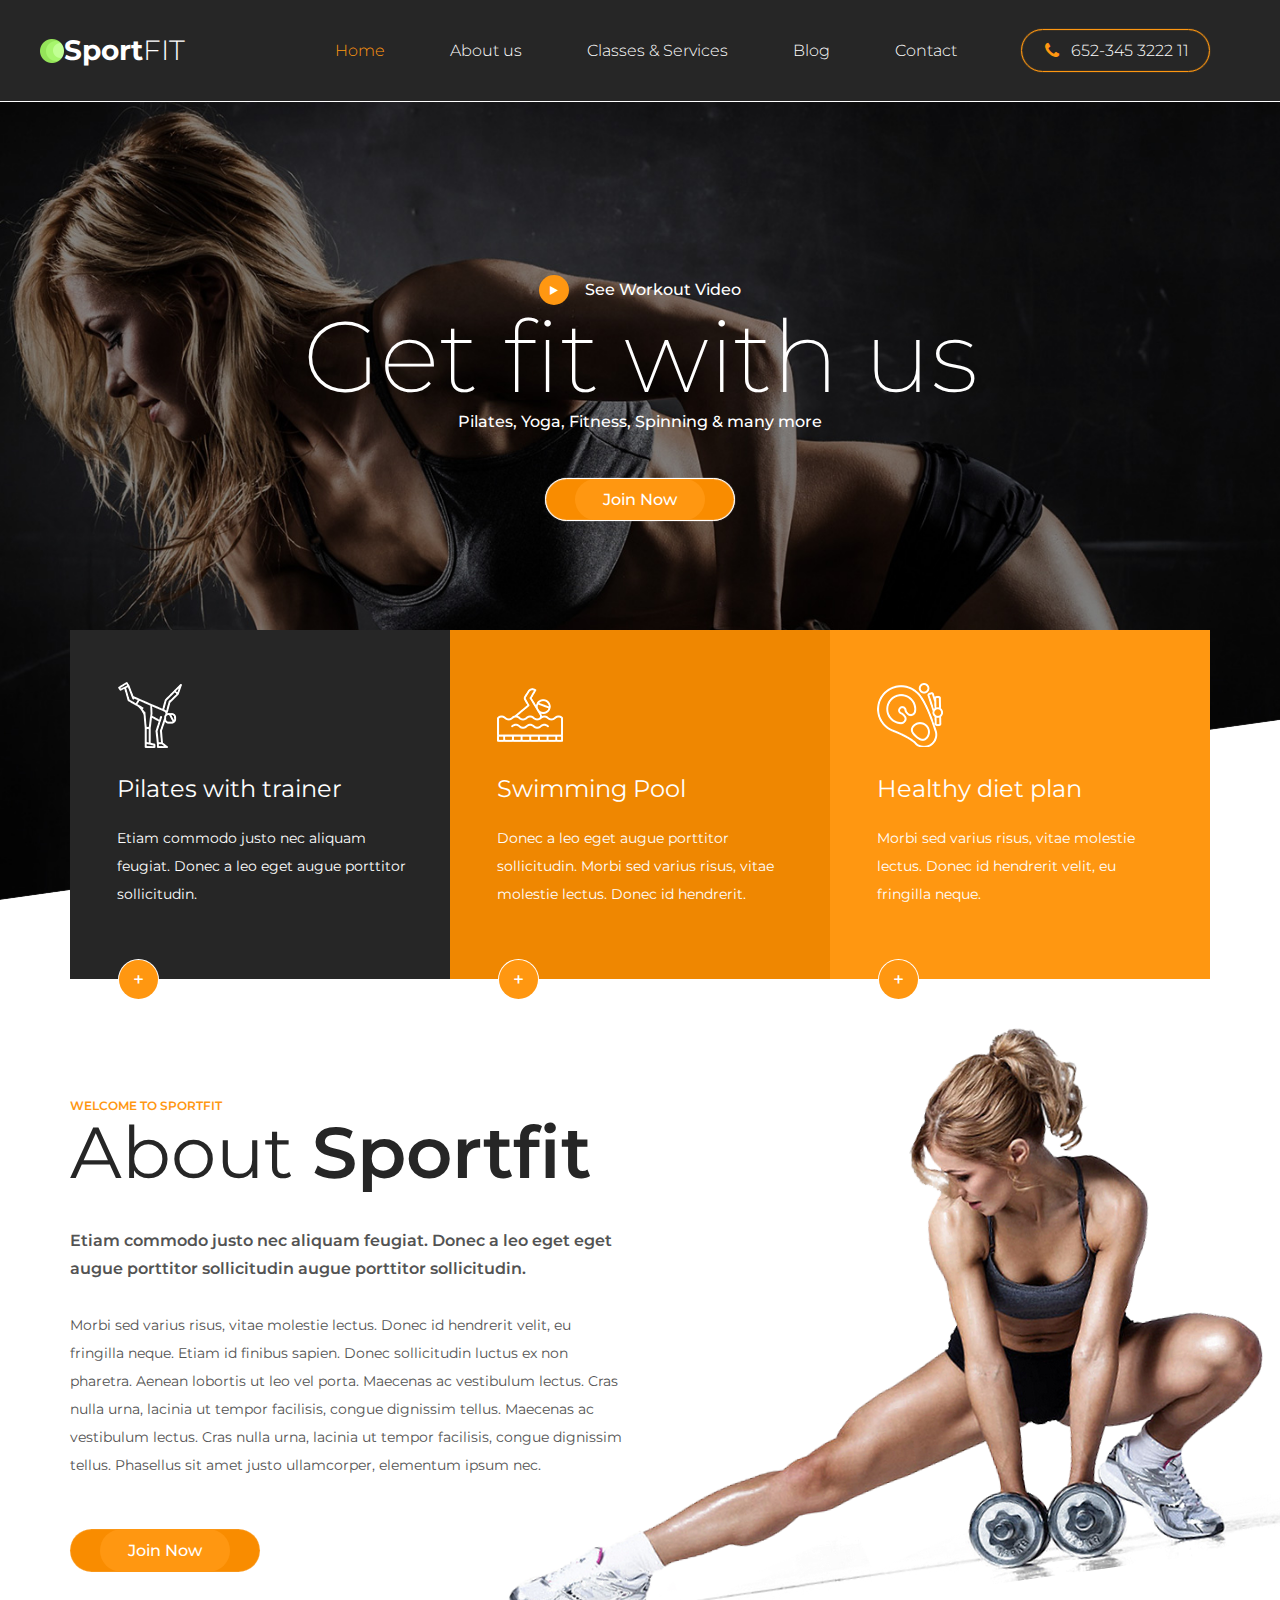
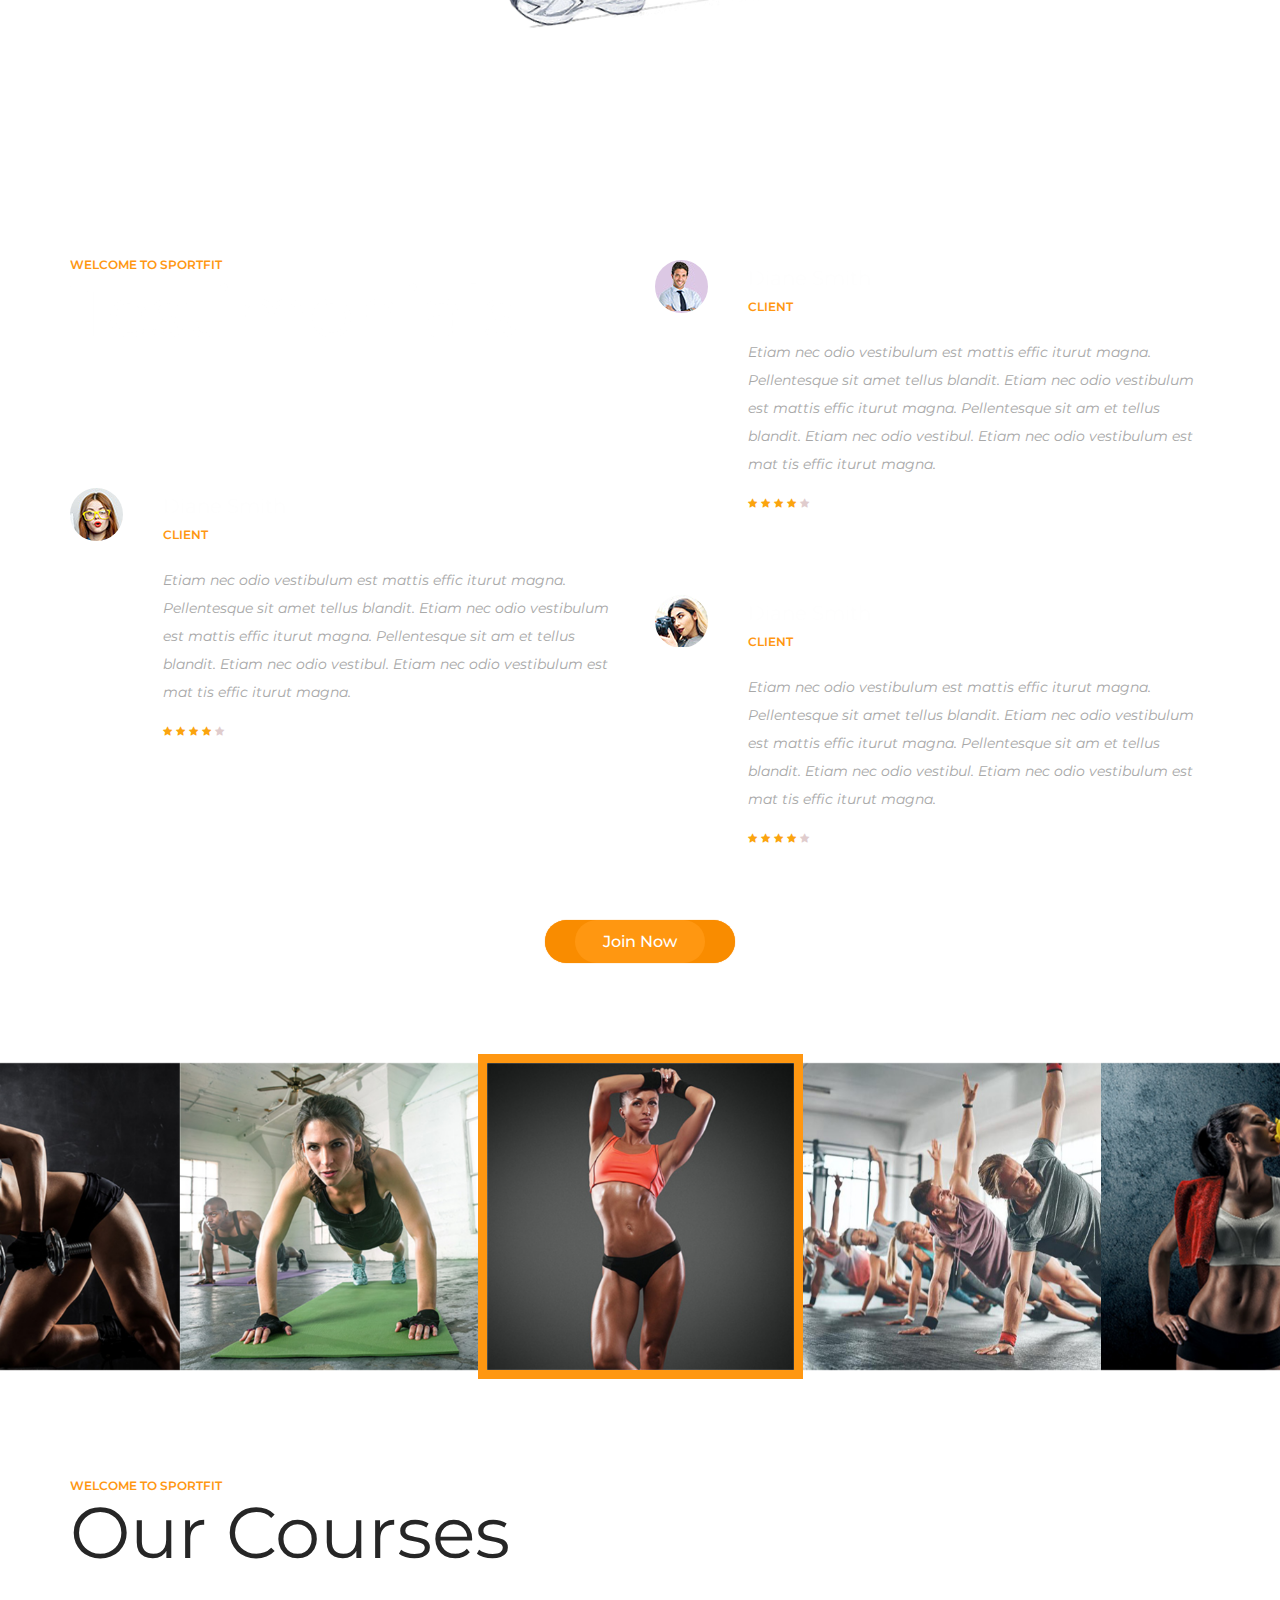
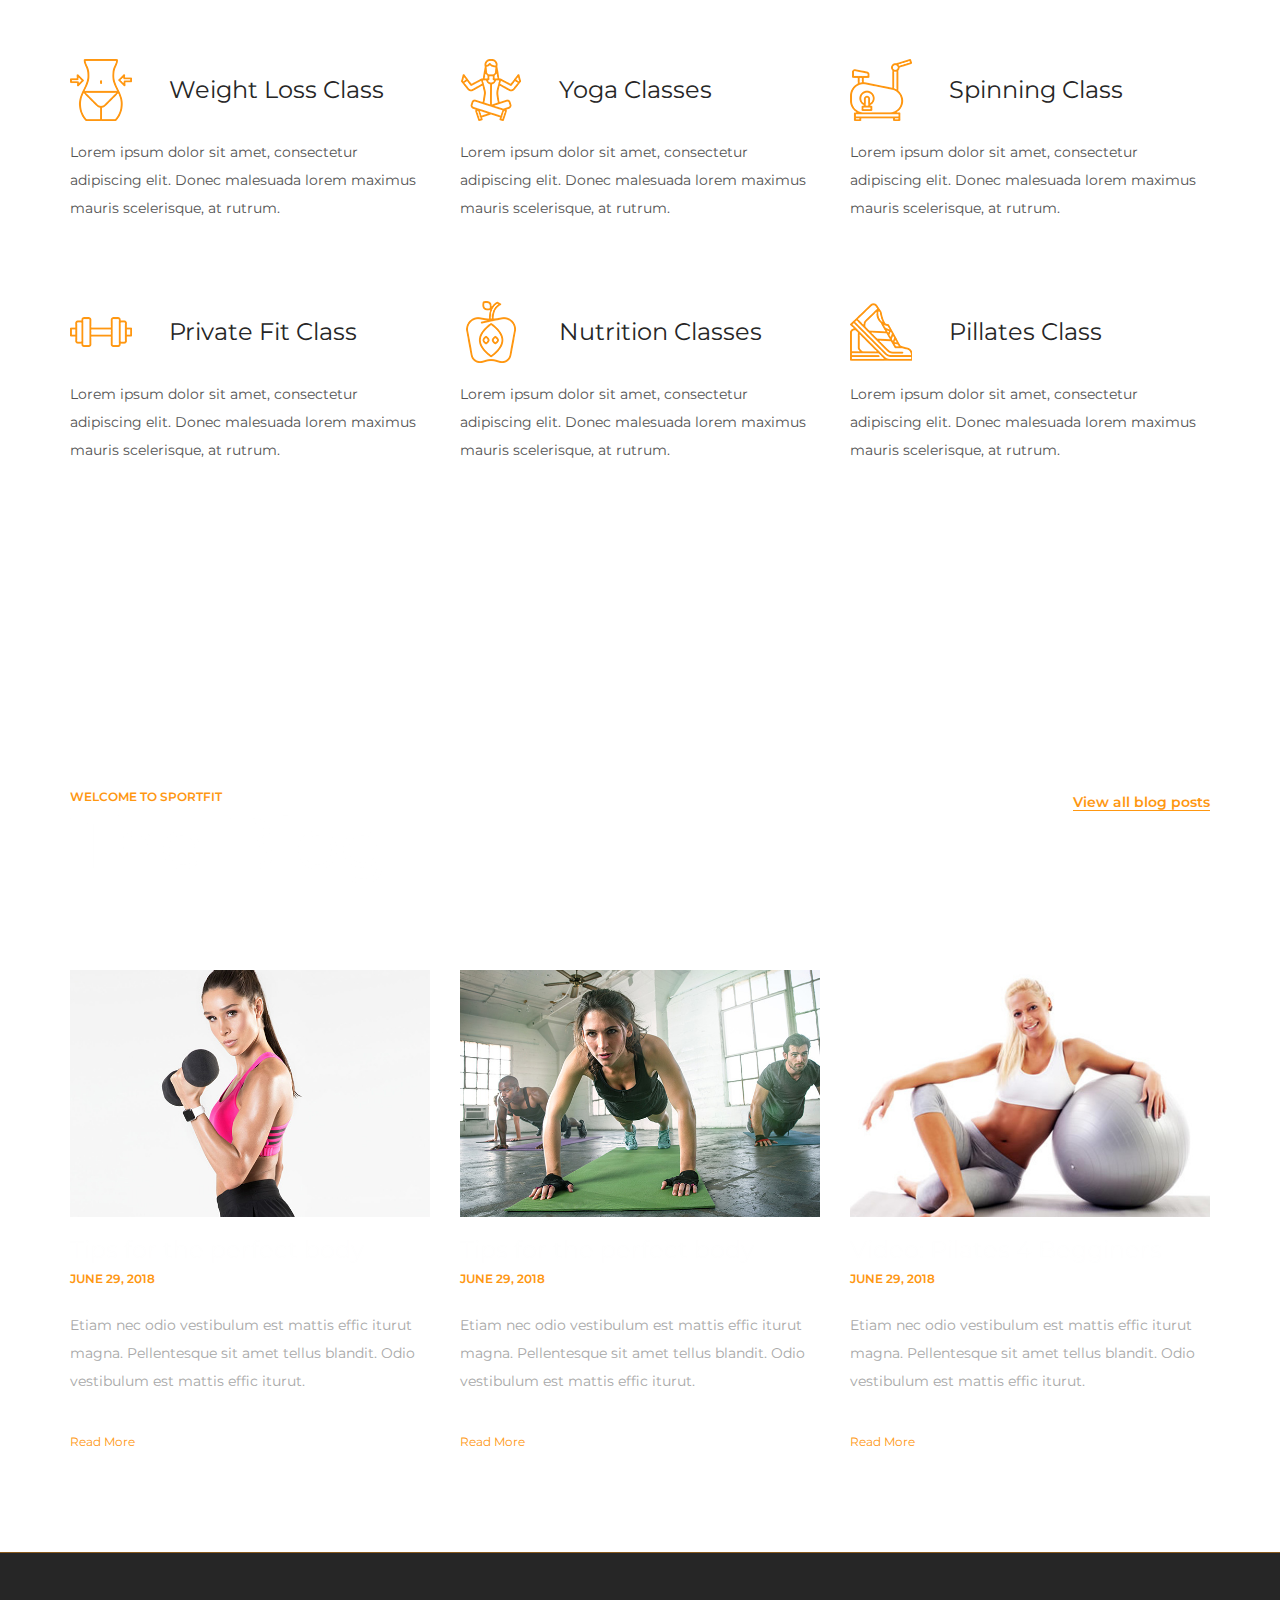
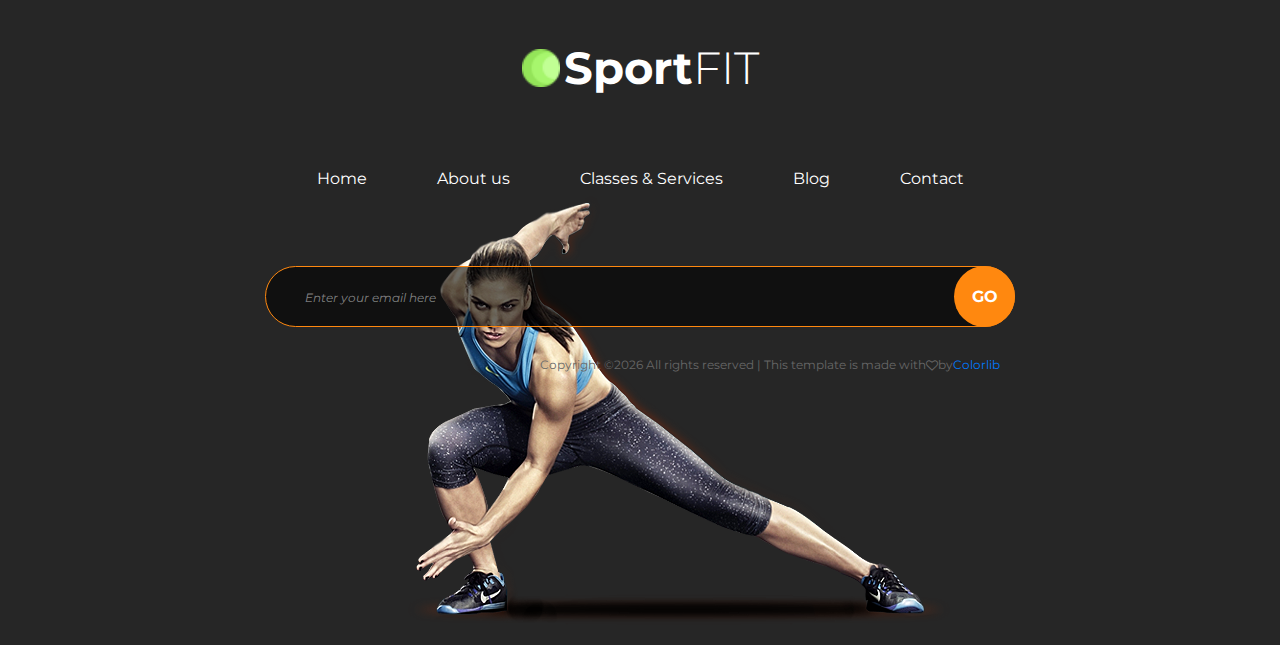
<file: public/index.html>
<!DOCTYPE html>
<html lang="en">
<head>
<title>SportFIT</title>
<meta charset="utf-8">
<meta http-equiv="X-UA-Compatible" content="IE=edge">
<meta name="description" content="SportFIT template project">
<meta name="viewport" content="width=device-width, initial-scale=1">
<link rel="stylesheet" type="text/css" href="styles/bootstrap-4.1.2/bootstrap.min.css">
<link href="plugins/font-awesome-4.7.0/css/font-awesome.min.css" rel="stylesheet" type="text/css">
<link rel="stylesheet" type="text/css" href="plugins/OwlCarousel2-2.2.1/owl.carousel.css">
<link rel="stylesheet" type="text/css" href="plugins/OwlCarousel2-2.2.1/owl.theme.default.css">
<link rel="stylesheet" type="text/css" href="plugins/OwlCarousel2-2.2.1/animate.css">
<link href="plugins/colorbox/colorbox.css" rel="stylesheet" type="text/css">
<link rel="stylesheet" type="text/css" href="styles/main_styles.css">
<link rel="stylesheet" type="text/css" href="styles/responsive.css">
</head>
<body>

<div class="super_container">
	
	<!-- Header -->

	<header class="header">
		<div class="container">
			<div class="row">
				<div class="col">
					<div class="header_content d-flex flex-row align-items-center justify-content-start trans_400">
						<a href="#">
							<div class="logo d-flex flex-row align-items-center justify-content-start"><img src="images/dot.png" alt=""><div>Sport<span>fit</span></div></div>
						</a>
						<nav class="main_nav">
							<ul class="d-flex flex-row align-items-center justify-content-start">
								<li class="active"><a href="index.html">Home</a></li>
								<li><a href="about.html">About us</a></li>
								<li><a href="services.html">Classes & Services</a></li>
								<li><a href="blog.html">Blog</a></li>
								<li><a href="contact.html">Contact</a></li>
							</ul>
						</nav>
						<div class="phone d-flex flex-row align-items-center justify-content-start ml-auto">
							<i class="fa fa-phone" aria-hidden="true"></i>
							<div>652-345 3222 11</div>
						</div>
					</div>
				</div>
			</div>
		</div>
	</header>

	<!-- Hamburger -->
	
	<div class="hamburger_bar trans_400 d-flex flex-row align-items-center justify-content-start">
		<div class="hamburger">
			<div class="menu_toggle d-flex flex-row align-items-center justify-content-start">
				<span>menu</span>
				<div class="hamburger_container">
					<div class="menu_hamburger">
						<div class="line_1 hamburger_lines" style="transform: matrix(1, 0, 0, 1, 0, 0);"></div>
						<div class="line_2 hamburger_lines" style="visibility: inherit; opacity: 1;"></div>
						<div class="line_3 hamburger_lines" style="transform: matrix(1, 0, 0, 1, 0, 0);"></div>
					</div>
				</div>
			</div>
		</div>
	</div>

	<!-- Menu -->

	<div class="menu trans_800">
		<div class="menu_content d-flex flex-column align-items-center justify-content-center text-center">
			<ul>
				<li><a href="index.html">Home</a></li>
				<li><a href="about.html">About us</a></li>
				<li><a href="services.html">Classes & Services</a></li>
				<li><a href="blog.html">Blog</a></li>
				<li><a href="contact.html">Contact</a></li>
			</ul>
		</div>
		<div class="menu_phone d-flex flex-row align-items-center justify-content-start">
			<i class="fa fa-phone" aria-hidden="true"></i>
				<span>652-345 3222 11</span>
		</div>
	</div>

	<!-- Home -->

	<div class="home">
		<div class="background_image" style="background-image:url(images/index.jpg)"></div>
		<div class="overlay"></div>
		<div class="home_container">
			<div class="container">
				<div class="row">
					<div class="col">
						<div class="home_content text-center">
							<div class="video_link">
								<a class="vimeo video_button d-flex flex-column align-items-center justify-content-center" href="https://player.vimeo.com/video/99340873?autoplay=1&loop=1&title=0&autopause=0">
									<div class="video_link_content d-flex flex-row align-items-center justify-content-start">
										<div class="video_icon d-flex flex-column align-items-center justify-content-center"><i class="fa fa-play" aria-hidden="true"></i></div>
										<span class="video_text">See Workout Video</span>
									</div>
								</a>
							</div>
							<div class="home_title">Get fit with us</div>
							<div class="home_subtitle">Pilates, Yoga, Fitness, Spinning & many more</div>
							<div class="button home_button ml-auto mr-auto"><a href="#">Join Now</a></div>
						</div>
					</div>
				</div>
			</div>
		</div>
	</div>

	<!-- Boxes -->

	<div class="boxes">
		<div class="container">
			<div class="row">
				<div class="col">
					<div class="boxes_container d-flex flex-lg-row flex-column align-items-start justify-content-start">
						
						<!-- Box -->
						<div class="box">
							<div class="box_icon d-flex flex-column align-items-center justify-content-center"><img src="images/icon_1.png" alt=""></div>
							<div class="box_title">Pilates with trainer</div>
							<div class="box_text">
								<p>Etiam commodo justo nec aliquam feugiat. Donec a leo eget augue porttitor sollicitudin.</p>
							</div>
							<div class="box_link_container">
								<a href="#"><div class="box_link d-flex flex-column align-items-center justify-content-center trans_200"><div>+</div></div></a>
							</div>
						</div>

						<!-- Box -->
						<div class="box">
							<div class="box_icon d-flex flex-column align-items-center justify-content-center"><img src="images/icon_2.png" alt=""></div>
							<div class="box_title">Swimming Pool</div>
							<div class="box_text">
								<p>Donec a leo eget augue porttitor sollicitudin. Morbi sed varius risus, vitae molestie lectus. Donec id hendrerit.</p>
							</div>
							<div class="box_link_container">
								<a href="#"><div class="box_link d-flex flex-column align-items-center justify-content-center trans_200"><div>+</div></div></a>
							</div>
						</div>

						<!-- Box -->
						<div class="box">
							<div class="box_icon d-flex flex-column align-items-center justify-content-center"><img src="images/icon_3.png" alt=""></div>
							<div class="box_title">Healthy diet plan</div>
							<div class="box_text">
								<p>Morbi sed varius risus, vitae molestie lectus. Donec id hendrerit velit, eu fringilla neque.</p>
							</div>
							<div class="box_link_container">
								<a href="#"><div class="box_link d-flex flex-column align-items-center justify-content-center trans_200"><div>+</div></div></a>
							</div>
						</div>

					</div>
				</div>
			</div>
		</div>
	</div>

	<!-- About -->

	<div class="about">
		<div class="container about_container">
			<div class="row">
				<div class="col-lg-6">
					<div class="about_content">
						<div class="section_title_container">
							<div class="section_subtitle">welcome to sportfit</div>
							<div class="section_title">About <span>Sportfit</span></div>
						</div>
						<div class="text_highlight">Etiam commodo justo nec aliquam feugiat. Donec a leo eget eget augue porttitor sollicitudin augue porttitor sollicitudin.</div>
						<div class="about_text">
							<p>Morbi sed varius risus, vitae molestie lectus. Donec id hendrerit velit, eu fringilla neque. Etiam id finibus sapien. Donec sollicitudin luctus ex non pharetra. Aenean lobortis ut leo vel porta. Maecenas ac vestibulum lectus. Cras nulla urna, lacinia ut tempor facilisis, congue dignissim tellus. Maecenas ac vestibulum lectus. Cras nulla urna, lacinia ut tempor facilisis, congue dignissim tellus. Phasellus sit amet justo ullamcorper, elementum ipsum nec.</p>
						</div>
						<div class="button about_button"><a href="#">Join Now</a></div>
					</div>
				</div>
			</div>
		</div>
		<div class="about_background">
			<div class="container fill_height">
				<div class="row fill_height">
					<div class="col-lg-6 offset-lg-6 fill_height">
						<div class="about_image"><img src="images/a1.png" alt=""></div>
					</div>
				</div>
			</div>
		</div>
	</div>

	<!-- Testimonials -->

	<div class="testimonials">
		<div class="parallax_background parallax-window" data-parallax="scroll" data-image-src="images/testimonials.jpg" data-speed="0.8"></div>
		<div class="container">
			<div class="row">
				<div class="col-lg-6">
					<div class="section_title_container">
						<div class="section_subtitle">welcome to sportfit</div>
						<div class="section_title">Testimonials</div>
					</div>

					<!-- Testimonial -->
					<div class="test test_1 d-flex flex-row align-items-start justify-content-start">
						<div><div class="test_image"><img src="images/test_1.jpg" alt=""></div></div>
						<div class="test_content">
							<div class="test_name"><a href="#">Diane Smith</a></div>
							<div class="test_title">client</div>
							<div class="test_text">
								<p>Etiam nec odio vestibulum est mattis effic iturut magna. Pellentesque sit amet tellus blandit. Etiam nec odio vestibulum est mattis effic iturut magna. Pellentesque sit am et tellus blandit. Etiam nec odio vestibul. Etiam nec odio vestibulum est mat tis effic iturut magna.</p>
							</div>
							<div class="rating rating_4 test_rating"><i></i><i></i><i></i><i></i><i></i></div>
						</div>
					</div>
				</div>
				<div class="col-lg-6">
					
					<!-- Testimonial -->
					<div class="test d-flex flex-row align-items-start justify-content-start">
						<div><div class="test_image"><img src="images/test_2.jpg" alt=""></div></div>
						<div class="test_content">
							<div class="test_name"><a href="#">Diane Smith</a></div>
							<div class="test_title">client</div>
							<div class="test_text">
								<p>Etiam nec odio vestibulum est mattis effic iturut magna. Pellentesque sit amet tellus blandit. Etiam nec odio vestibulum est mattis effic iturut magna. Pellentesque sit am et tellus blandit. Etiam nec odio vestibul. Etiam nec odio vestibulum est mat tis effic iturut magna.</p>
							</div>
							<div class="rating rating_4 test_rating"><i></i><i></i><i></i><i></i><i></i></div>
						</div>
					</div>

					<!-- Testimonial -->
					<div class="test d-flex flex-row align-items-start justify-content-start">
						<div><div class="test_image"><img src="images/test_3.jpg" alt=""></div></div>
						<div class="test_content">
							<div class="test_name"><a href="#">Diane Smith</a></div>
							<div class="test_title">client</div>
							<div class="test_text">
								<p>Etiam nec odio vestibulum est mattis effic iturut magna. Pellentesque sit amet tellus blandit. Etiam nec odio vestibulum est mattis effic iturut magna. Pellentesque sit am et tellus blandit. Etiam nec odio vestibul. Etiam nec odio vestibulum est mat tis effic iturut magna.</p>
							</div>
							<div class="rating rating_4 test_rating"><i></i><i></i><i></i><i></i><i></i></div>
						</div>
					</div>

				</div>
			</div>
			<div class="row test_button_row">
				<div class="col text-center">
					<div class="button test_button"><a href="#">Join Now</a></div>
				</div>
			</div>
		</div>
	</div>

	<!-- Gallery -->

	<div class="gallery">
		
		<!-- Gallery Slider -->
		<div class="gallery_slider_container">
			<div class="owl-carousel owl-theme gallery_slider">
				
				<!-- Slide -->
				<div class="owl-item"><img src="images/gallery_3.jpg" alt=""></div>

				<!-- Slide -->
				<div class="owl-item"><img src="images/gallery_4.jpg" alt=""></div>

				<!-- Slide -->
				<div class="owl-item"><img src="images/gallery_5.jpg" alt=""></div>

				<!-- Slide -->
				<div class="owl-item"><img src="images/gallery_1.jpg" alt=""></div>

				<!-- Slide -->
				<div class="owl-item"><img src="images/gallery_2.jpg" alt=""></div>

			</div>
		</div>
	</div>

	<!-- Services -->

	<div class="services">
		<div class="container">
			<div class="row">
				<div class="col">
					<div class="section_title_container">
						<div class="section_subtitle">welcome to sportfit</div>
						<div class="section_title">Our Courses</div>
					</div>
				</div>
			</div>
			<div class="row services_row">
				
				<!-- Service -->
				<div class="col-xl-4 col-md-6 service_col">
					<div class="service">
						<div class="service_title_container d-flex flex-row align-items-center justify-content-start">
							<div><div class="service_icon"><img src="images/icon_4.png" alt=""></div></div>
							<div class="service_title">Weight Loss Class</div>
						</div>
						<div class="service_text">
							<p>Lorem ipsum dolor sit amet, consectetur adipiscing elit. Donec malesuada lorem maximus mauris scelerisque, at rutrum.</p>
						</div>
					</div>
				</div>

				<!-- Service -->
				<div class="col-xl-4 col-md-6 service_col">
					<div class="service">
						<div class="service_title_container d-flex flex-row align-items-center justify-content-start">
							<div><div class="service_icon"><img src="images/icon_5.png" alt=""></div></div>
							<div class="service_title">Yoga Classes</div>
						</div>
						<div class="service_text">
							<p>Lorem ipsum dolor sit amet, consectetur adipiscing elit. Donec malesuada lorem maximus mauris scelerisque, at rutrum.</p>
						</div>
					</div>
				</div>

				<!-- Service -->
				<div class="col-xl-4 col-md-6 service_col">
					<div class="service">
						<div class="service_title_container d-flex flex-row align-items-center justify-content-start">
							<div><div class="service_icon"><img src="images/icon_6.png" alt=""></div></div>
							<div class="service_title">Spinning Class</div>
						</div>
						<div class="service_text">
							<p>Lorem ipsum dolor sit amet, consectetur adipiscing elit. Donec malesuada lorem maximus mauris scelerisque, at rutrum.</p>
						</div>
					</div>
				</div>

				<!-- Service -->
				<div class="col-xl-4 col-md-6 service_col">
					<div class="service">
						<div class="service_title_container d-flex flex-row align-items-center justify-content-start">
							<div><div class="service_icon"><img src="images/icon_7.png" alt=""></div></div>
							<div class="service_title">Private Fit Class</div>
						</div>
						<div class="service_text">
							<p>Lorem ipsum dolor sit amet, consectetur adipiscing elit. Donec malesuada lorem maximus mauris scelerisque, at rutrum.</p>
						</div>
					</div>
				</div>

				<!-- Service -->
				<div class="col-xl-4 col-md-6 service_col">
					<div class="service">
						<div class="service_title_container d-flex flex-row align-items-center justify-content-start">
							<div><div class="service_icon"><img src="images/icon_8.png" alt=""></div></div>
							<div class="service_title">Nutrition Classes</div>
						</div>
						<div class="service_text">
							<p>Lorem ipsum dolor sit amet, consectetur adipiscing elit. Donec malesuada lorem maximus mauris scelerisque, at rutrum.</p>
						</div>
					</div>
				</div>

				<!-- Service -->
				<div class="col-xl-4 col-md-6 service_col">
					<div class="service">
						<div class="service_title_container d-flex flex-row align-items-center justify-content-start">
							<div><div class="service_icon"><img src="images/icon_9.png" alt=""></div></div>
							<div class="service_title">Pillates Class</div>
						</div>
						<div class="service_text">
							<p>Lorem ipsum dolor sit amet, consectetur adipiscing elit. Donec malesuada lorem maximus mauris scelerisque, at rutrum.</p>
						</div>
					</div>
				</div>

			</div>
		</div>
	</div>

	<!-- Blog -->

	<div class="blog">
		<div class="blog_overlay"></div>
		<div class="parallax_background parallax-window" data-parallax="scroll" data-image-src="images/blog.jpg" data-speed="0.8"></div>
		<div class="container">
			<div class="row">
				<div class="col">
					<div class=" d-flex flex-row align-items-start justify-content-start">
						<div class="section_title_container">
							<div class="section_subtitle">welcome to sportfit</div>
							<div class="section_title">The Blog</div>
						</div>
						<div class="all_posts_link ml-auto"><a href="#">View all blog posts</a></div>
					</div>
				</div>
			</div>
			<div class="row blog_row">
				
				<!-- Blog Post -->
				<div class="col-lg-4 blog_col">
					<div class="blog_post">
						<div class="blog_post_image"><img src="images/blog_1.jpg" alt=""></div>
						<div class="blog_post_title"><a href="#">Tips for the perfect body</a></div>
						<div class="blog_post_date"><a href="#">june 29, 2018</a></div>
						<div class="blog_post_text">
							<p>Etiam nec odio vestibulum est mattis effic iturut magna. Pellentesque sit amet tellus blandit. Odio vestibulum est mattis effic iturut.</p>
						</div>
						<div class="blog_post_link"><a href="#">Read More</a></div>
					</div>
				</div>

				<!-- Blog Post -->
				<div class="col-lg-4 blog_col">
					<div class="blog_post">
						<div class="blog_post_image"><img src="images/blog_2.jpg" alt=""></div>
						<div class="blog_post_title"><a href="#">Tips for the perfect body</a></div>
						<div class="blog_post_date"><a href="#">june 29, 2018</a></div>
						<div class="blog_post_text">
							<p>Etiam nec odio vestibulum est mattis effic iturut magna. Pellentesque sit amet tellus blandit. Odio vestibulum est mattis effic iturut.</p>
						</div>
						<div class="blog_post_link"><a href="#">Read More</a></div>
					</div>
				</div>

				<!-- Blog Post -->
				<div class="col-lg-4 blog_col">
					<div class="blog_post">
						<div class="blog_post_image"><img src="images/blog_3.jpg" alt=""></div>
						<div class="blog_post_title"><a href="#">Video: Pilates 4 Begginers</a></div>
						<div class="blog_post_date"><a href="#">june 29, 2018</a></div>
						<div class="blog_post_text">
							<p>Etiam nec odio vestibulum est mattis effic iturut magna. Pellentesque sit amet tellus blandit. Odio vestibulum est mattis effic iturut.</p>
						</div>
						<div class="blog_post_link"><a href="#">Read More</a></div>
					</div>
				</div>

			</div>
		</div>
	</div>

	<!-- Footer -->

	<footer class="footer">
		<div class="container">
			<div class="row">
				<div class="col-lg-8 offset-lg-2">
					<div class="footer_container">
						<div class="footer_content">
							<div class="footer_logo">
								<a href="#">
									<div class="logo d-flex flex-row align-items-center justify-content-center"><img src="images/dot.png" alt=""><div>Sport<span>fit</span></div></div>
								</a>
							</div>
							<nav class="footer_nav">
								<ul class="d-flex flex-sm-row flex-column align-items-sm-start align-items-center justify-content-center">
									<li><a href="index.html">Home</a></li>
									<li><a href="about.html">About us</a></li>
									<li><a href="services.html">Classes & Services</a></li>
									<li><a href="blog.html">Blog</a></li>
									<li><a href="contact.html">Contact</a></li>
								</ul>
							</nav>
							<div class="newsletter_container">
								<form action="#" id="newsletter_form" class="newsletter_form">
									<input type="text" class="newsletter_input" placeholder="Enter your email here" required="required">
									<button class="newsletter_button">go</button>
								</form>
							</div>
							<div class="copyright d-flex flex-row align-items-start justify-content-sm-end justify-content-center"><!-- Link back to Colorlib can't be removed. Template is licensed under CC BY 3.0. -->
Copyright &copy;<script>document.write(new Date().getFullYear());</script> All rights reserved | This template is made with <i class="fa fa-heart-o" aria-hidden="true"></i> by <a href="https://colorlib.com" target="_blank">Colorlib</a>
<!-- Link back to Colorlib can't be removed. Template is licensed under CC BY 3.0. --></div>
						</div>
						<div class="footer_image text-center"><img src="images/footer.png" alt=""></div>
					</div>
				</div>
			</div>
		</div>
	</footer>
</div>

<script src="js/jquery-3.2.1.min.js"></script>
<script src="styles/bootstrap-4.1.2/popper.js"></script>
<script src="styles/bootstrap-4.1.2/bootstrap.min.js"></script>
<script src="plugins/greensock/TweenMax.min.js"></script>
<script src="plugins/greensock/TimelineMax.min.js"></script>
<script src="plugins/scrollmagic/ScrollMagic.min.js"></script>
<script src="plugins/greensock/animation.gsap.min.js"></script>
<script src="plugins/greensock/ScrollToPlugin.min.js"></script>
<script src="plugins/OwlCarousel2-2.2.1/owl.carousel.js"></script>
<script src="plugins/easing/easing.js"></script>
<script src="plugins/progressbar/progressbar.min.js"></script>
<script src="plugins/parallax-js-master/parallax.min.js"></script>
<script src="plugins/colorbox/jquery.colorbox-min.js"></script>
<script src="js/custom.js"></script>
</body>
</html>
</file>
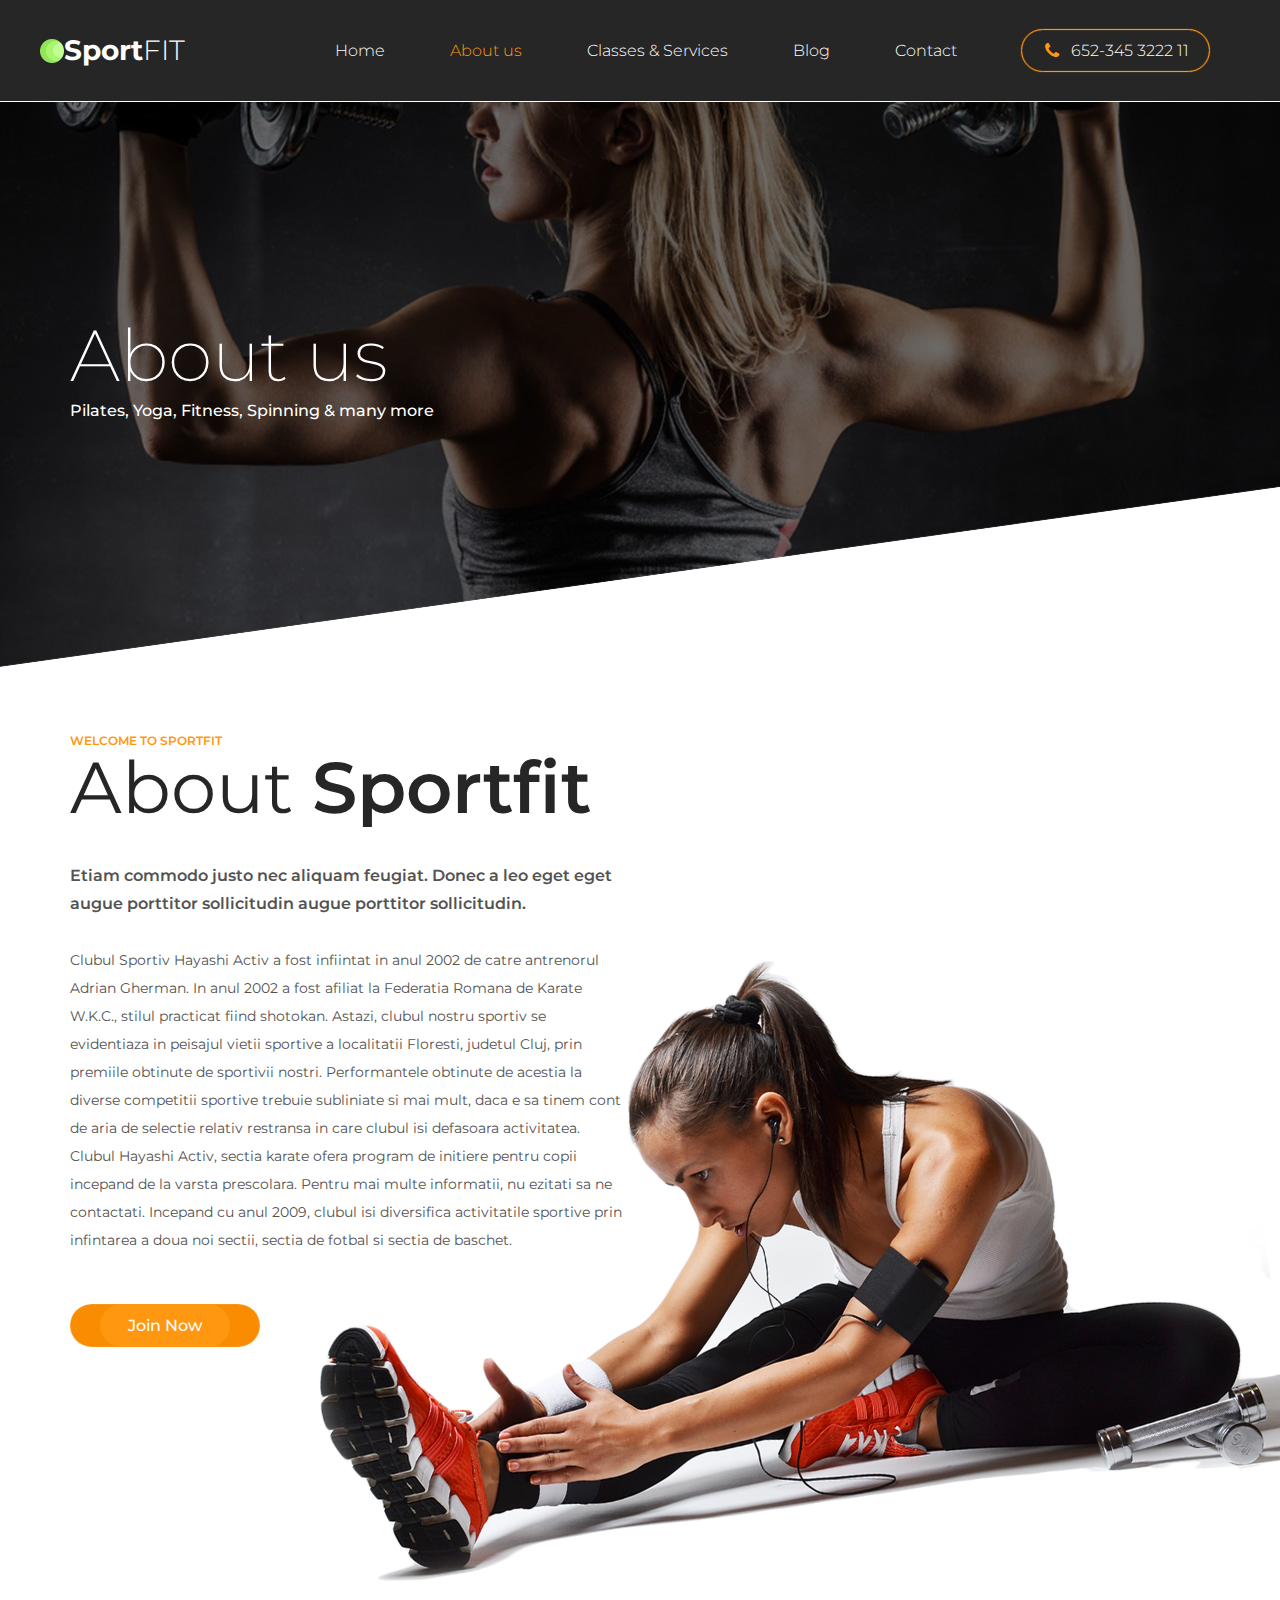
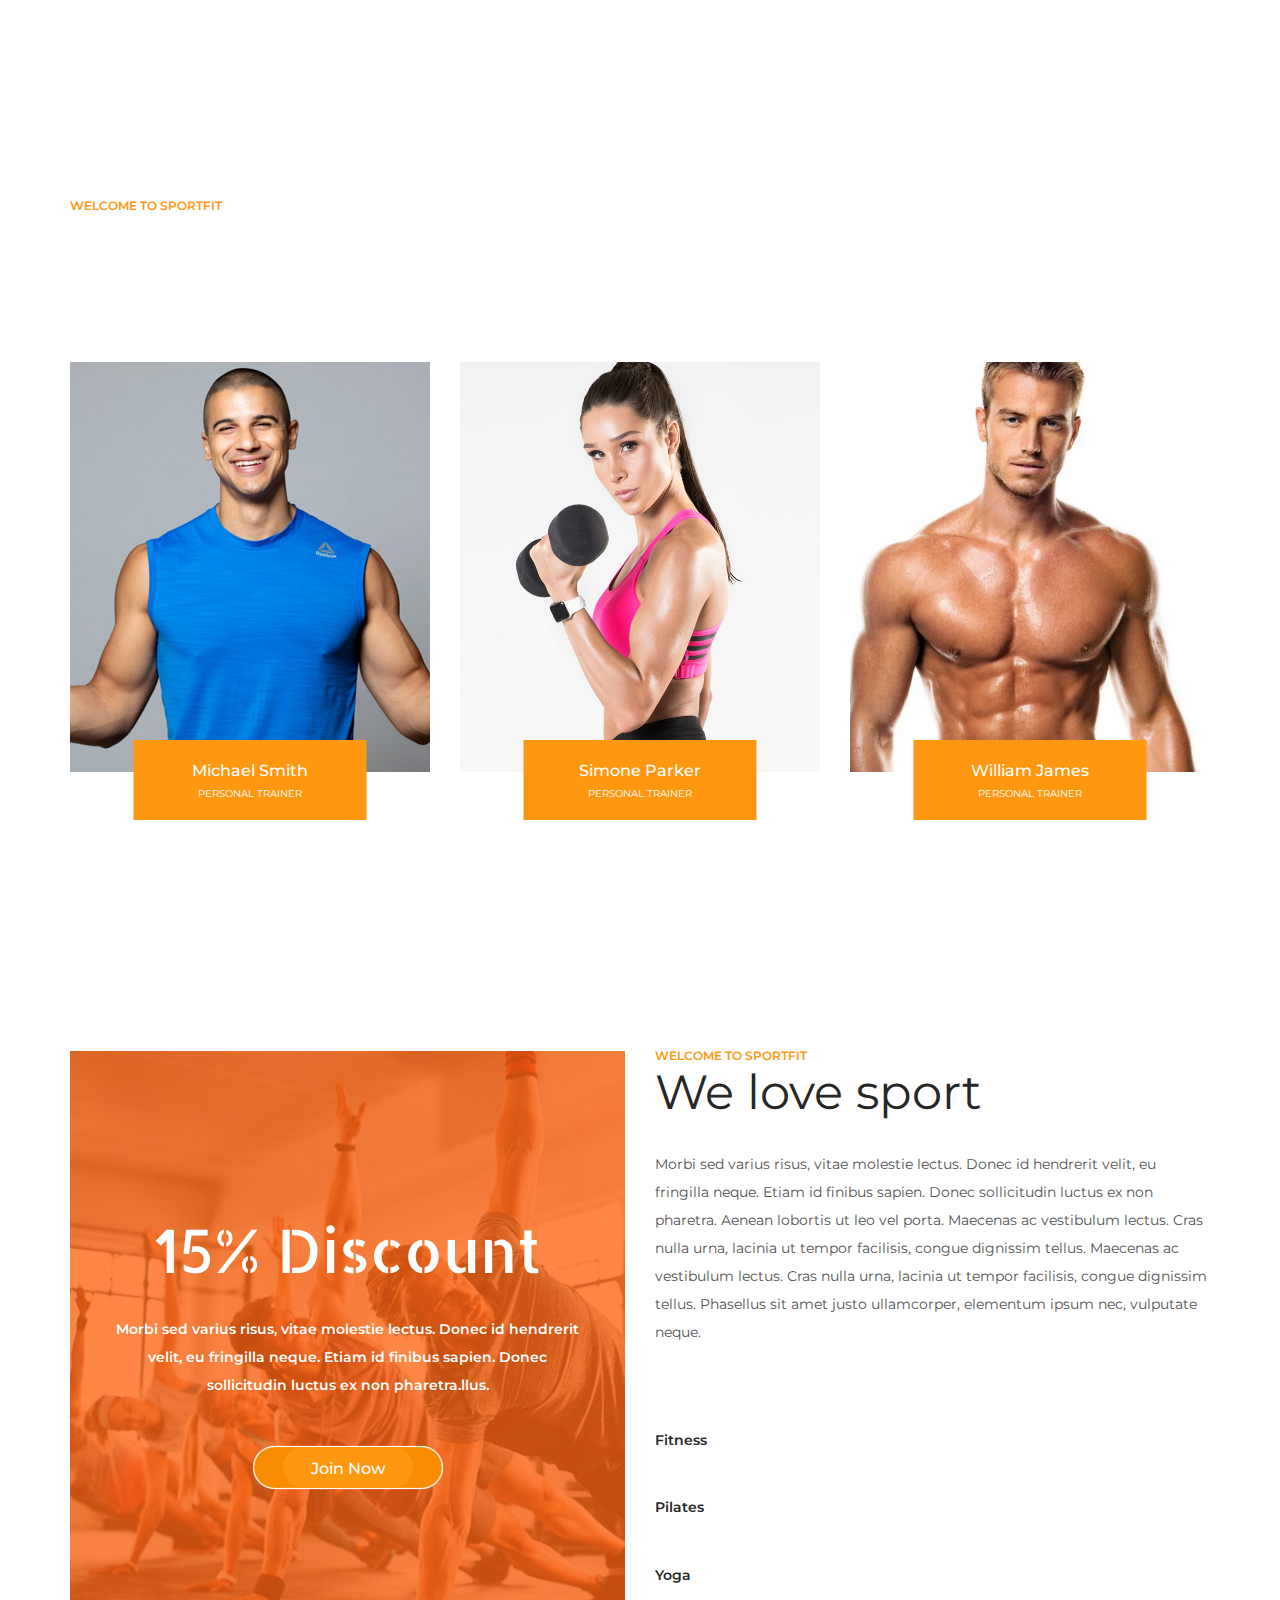
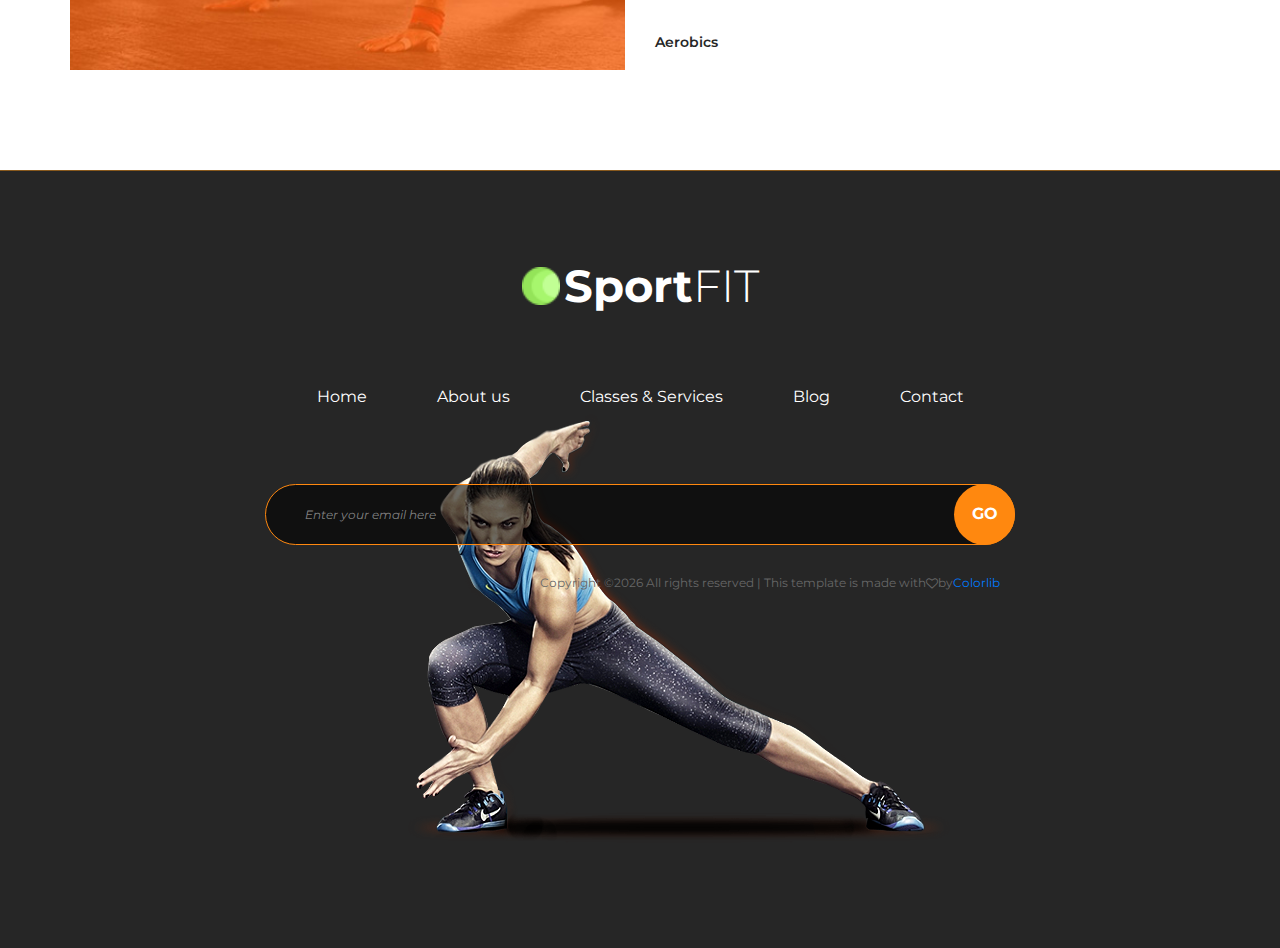
<file: public/about.html>
<!DOCTYPE html>
<html lang="en">
<head>
<title>About us</title>
<meta charset="utf-8">
<meta http-equiv="X-UA-Compatible" content="IE=edge">
<meta name="description" content="SportFIT template project">
<meta name="viewport" content="width=device-width, initial-scale=1">
<link rel="stylesheet" type="text/css" href="styles/bootstrap-4.1.2/bootstrap.min.css">
<link href="plugins/font-awesome-4.7.0/css/font-awesome.min.css" rel="stylesheet" type="text/css">
<link rel="stylesheet" type="text/css" href="plugins/OwlCarousel2-2.2.1/owl.carousel.css">
<link rel="stylesheet" type="text/css" href="plugins/OwlCarousel2-2.2.1/owl.theme.default.css">
<link rel="stylesheet" type="text/css" href="plugins/OwlCarousel2-2.2.1/animate.css">
<link href="plugins/colorbox/colorbox.css" rel="stylesheet" type="text/css">
<link rel="stylesheet" type="text/css" href="styles/about.css">
<link rel="stylesheet" type="text/css" href="styles/about_responsive.css">
</head>
<body>

<div class="super_container">
	
	<!-- Header -->

	<header class="header">
		<div class="container">
			<div class="row">
				<div class="col">
					<div class="header_content d-flex flex-row align-items-center justify-content-start trans_400">
						<a href="#">
							<div class="logo d-flex flex-row align-items-center justify-content-start"><img src="images/dot.png" alt=""><div>Sport<span>fit</span></div></div>
						</a>
						<nav class="main_nav">
							<ul class="d-flex flex-row align-items-center justify-content-start">
								<li><a href="index.html">Home</a></li>
								<li class="active"><a href="about.html">About us</a></li>
								<li><a href="services.html">Classes & Services</a></li>
								<li><a href="blog.html">Blog</a></li>
								<li><a href="contact.html">Contact</a></li>
							</ul>
						</nav>
						<div class="phone d-flex flex-row align-items-center justify-content-start ml-auto">
							<i class="fa fa-phone" aria-hidden="true"></i>
							<div>652-345 3222 11</div>
						</div>
					</div>
				</div>
			</div>
		</div>
	</header>

	<!-- Hamburger -->
	
	<div class="hamburger_bar trans_400 d-flex flex-row align-items-center justify-content-start">
		<div class="hamburger">
			<div class="menu_toggle d-flex flex-row align-items-center justify-content-start">
				<span>menu</span>
				<div class="hamburger_container">
					<div class="menu_hamburger">
						<div class="line_1 hamburger_lines" style="transform: matrix(1, 0, 0, 1, 0, 0);"></div>
						<div class="line_2 hamburger_lines" style="visibility: inherit; opacity: 1;"></div>
						<div class="line_3 hamburger_lines" style="transform: matrix(1, 0, 0, 1, 0, 0);"></div>
					</div>
				</div>
			</div>
		</div>
	</div>

	<!-- Menu -->

	<div class="menu trans_800">
		<div class="menu_content d-flex flex-column align-items-center justify-content-center text-center">
			<ul>
				<li><a href="index.html">Home</a></li>
				<li><a href="about.html">About us</a></li>
				<li><a href="services.html">Classes & Services</a></li>
				<li><a href="blog.html">Blog</a></li>
				<li><a href="contact.html">Contact</a></li>
			</ul>
		</div>
		<div class="menu_phone d-flex flex-row align-items-center justify-content-start">
			<i class="fa fa-phone" aria-hidden="true"></i>
				<span>652-345 3222 11</span>
		</div>
	</div>

	<!-- Home -->

	<div class="home">
		<div class="background_image" style="background-image:url(images/about_page.jpg)"></div>
		<div class="overlay"></div>
		<div class="home_container">
			<div class="container">
				<div class="row">
					<div class="col">
						<div class="home_content">
							<div class="home_title">About us</div>
							<div class="home_subtitle">Pilates, Yoga, Fitness, Spinning & many more</div>
						</div>
					</div>
				</div>
			</div>
		</div>
	</div>

	<!-- About -->

	<div class="about">
		<div class="container about_container">
			<div class="row">
				<div class="col-lg-6">
					<div class="about_content">
						<div class="section_title_container">
							<div class="section_subtitle">welcome to sportfit</div>
							<div class="section_title">About <span>Sportfit</span></div>
						</div>
						<div class="text_highlight">Etiam commodo justo nec aliquam feugiat. Donec a leo eget eget augue porttitor sollicitudin augue porttitor sollicitudin.</div>
						<div class="about_text">
							<p>Clubul Sportiv Hayashi Activ a fost infiintat in anul 2002 de catre antrenorul Adrian Gherman. In anul 2002 a fost afiliat la Federatia Romana de Karate W.K.C., stilul practicat fiind shotokan. Astazi, clubul nostru sportiv se evidentiaza in peisajul vietii sportive a localitatii Floresti, judetul Cluj, prin premiile obtinute de sportivii nostri. Performantele obtinute de acestia la diverse competitii sportive trebuie subliniate si mai mult, daca e sa tinem cont de aria de selectie relativ restransa in care clubul isi defasoara activitatea. 

Clubul Hayashi Activ, sectia karate ofera program de initiere pentru copii incepand de la varsta prescolara. Pentru mai multe informatii, nu ezitati sa ne contactati. 

Incepand cu anul 2009, clubul isi diversifica activitatile sportive prin infintarea a doua noi sectii, sectia de fotbal si sectia de baschet.</p>
						</div>
						<div class="button about_button"><a href="#">Join Now</a></div>
					</div>
				</div>
			</div>
		</div>
		<div class="about_background">
			<div class="about_image"><img src="images/a2.png" alt=""></div>
		</div>
	</div>

	<!-- Team -->

	<div class="team">
		<div class="parallax_background parallax-window" data-parallax="scroll" data-image-src="images/blog.jpg" data-speed="0.8"></div>
		<div class="container">
			<div class="row">
				<div class="col-lg-6">
					<div class="section_title_container">
						<div class="section_subtitle">welcome to sportfit</div>
						<div class="section_title">The Team</div>
					</div>
				</div>
			</div>
			<div class="row team_row">
				
				<!-- Team Member -->
				<div class="col-lg-4 team_col">
					<div class="team_item">
						<div class="team_image"><img src="images/team_1.jpg" alt=""></div>
						<div class="team_panel d-flex flex-column align-items-center justify-content-center text-center">
							<div class="team_name"><a href="#">Michael Smith</a></div>
							<div class="team_title">personal trainer</div>
						</div>
					</div>
				</div>

				<!-- Team Member -->
				<div class="col-lg-4 team_col">
					<div class="team_item">
						<div class="team_image"><img src="images/team_2.jpg" alt=""></div>
						<div class="team_panel d-flex flex-column align-items-center justify-content-center text-center">
							<div class="team_name"><a href="#">Simone Parker</a></div>
							<div class="team_title">personal trainer</div>
						</div>
					</div>
				</div>

				<!-- Team Member -->
				<div class="col-lg-4 team_col">
					<div class="team_item">
						<div class="team_image"><img src="images/team_3.jpg" alt=""></div>
						<div class="team_panel d-flex flex-column align-items-center justify-content-center text-center">
							<div class="team_name"><a href="#">William James</a></div>
							<div class="team_title">personal trainer</div>
						</div>
					</div>
				</div>

			</div>
		</div>
	</div>

	<!-- Skills -->

	<div class="skills">
		<div class="container">
			<div class="row row-lg-eq-height">
				
				<!-- Extra -->
				<div class="col-lg-6">
					<div class="extra d-flex flex-column align-items-center justify-content-center text-center">
						<div class="background_image" style="background-image:url(images/extra.jpg)"></div>
						<div class="extra_title">15% Discount</div>
						<div class="extra_text">
							<p>Morbi sed varius risus, vitae molestie lectus. Donec id hendrerit velit, eu fringilla neque. Etiam id finibus sapien. Donec sollicitudin luctus ex non pharetra.llus.</p>
						</div>
						<div class="button extra_button"><a href="#">Join Now</a></div>
					</div>
				</div>

				<!-- Skills -->
				<div class="col-lg-6 skills_col">
					<div class="skills_content">
						<div class="section_title_container">
							<div class="section_subtitle">welcome to sportfit</div>
							<div class="section_title">We love sport</div>
						</div>
						<div class="skills_text">
							<p>Morbi sed varius risus, vitae molestie lectus. Donec id hendrerit velit, eu fringilla neque. Etiam id finibus sapien. Donec sollicitudin luctus ex non pharetra. Aenean lobortis ut leo vel porta. Maecenas ac vestibulum lectus. Cras nulla urna, lacinia ut tempor facilisis, congue dignissim tellus. Maecenas ac vestibulum lectus. Cras nulla urna, lacinia ut tempor facilisis, congue dignissim tellus. Phasellus sit amet justo ullamcorper, elementum ipsum nec, vulputate neque.</p>
						</div>

						<!-- Progress Bars -->
						<ul class="progress_bar_container col_12 clearfix">
							<li class="pb_item">
								<div id="skill_1_pbar" class="skill_bars" data-perc="1.00" data-name="skill_1_pbar"></div>
								<h5>Fitness</h5>
							</li>
							<li class="pb_item">
								<div id="skill_2_pbar" class="skill_bars" data-perc="0.70" data-name="skill_2_pbar"></div>
								<h5>Pilates</h5>
							</li>
							<li class="pb_item">
								<div id="skill_3_pbar" class="skill_bars" data-perc="0.85" data-name="skill_3_pbar"></div>
								<h5>Yoga</h5>
							</li>
							<li class="pb_item">
								<div id="skill_4_pbar" class="skill_bars" data-perc="0.95" data-name="skill_4_pbar"></div>
								<h5>Aerobics</h5>
							</li>
						</ul>

					</div>
				</div>
			</div>
		</div>
	</div>

	<!-- Footer -->

	<footer class="footer">
		<div class="container">
			<div class="row">
				<div class="col-lg-8 offset-lg-2">
					<div class="footer_container">
						<div class="footer_content">
							<div class="footer_logo">
								<a href="#">
									<div class="logo d-flex flex-row align-items-center justify-content-center"><img src="images/dot.png" alt=""><div>Sport<span>fit</span></div></div>
								</a>
							</div>
							<nav class="footer_nav">
								<ul class="d-flex flex-sm-row flex-column align-items-sm-start align-items-center justify-content-center">
									<li><a href="index.html">Home</a></li>
									<li><a href="about.html">About us</a></li>
									<li><a href="services.html">Classes & Services</a></li>
									<li><a href="blog.html">Blog</a></li>
									<li><a href="contact.html">Contact</a></li>
								</ul>
							</nav>
							<div class="newsletter_container">
								<form action="#" id="newsletter_form" class="newsletter_form">
									<input type="text" class="newsletter_input" placeholder="Enter your email here" required="required">
									<button class="newsletter_button">go</button>
								</form>
							</div>
							<div class="copyright d-flex flex-row align-items-start justify-content-sm-end justify-content-center"><!-- Link back to Colorlib can't be removed. Template is licensed under CC BY 3.0. -->
Copyright &copy;<script>document.write(new Date().getFullYear());</script> All rights reserved | This template is made with <i class="fa fa-heart-o" aria-hidden="true"></i> by <a href="https://colorlib.com" target="_blank">Colorlib</a>
<!-- Link back to Colorlib can't be removed. Template is licensed under CC BY 3.0. --></div>
						</div>
						<div class="footer_image text-center"><img src="images/footer.png" alt=""></div>
					</div>
				</div>
			</div>
		</div>
	</footer>
</div>

<script src="js/jquery-3.2.1.min.js"></script>
<script src="styles/bootstrap-4.1.2/popper.js"></script>
<script src="styles/bootstrap-4.1.2/bootstrap.min.js"></script>
<script src="plugins/greensock/TweenMax.min.js"></script>
<script src="plugins/greensock/TimelineMax.min.js"></script>
<script src="plugins/scrollmagic/ScrollMagic.min.js"></script>
<script src="plugins/greensock/animation.gsap.min.js"></script>
<script src="plugins/greensock/ScrollToPlugin.min.js"></script>
<script src="plugins/OwlCarousel2-2.2.1/owl.carousel.js"></script>
<script src="plugins/easing/easing.js"></script>
<script src="plugins/progressbar/progressbar.min.js"></script>
<script src="plugins/parallax-js-master/parallax.min.js"></script>
<script src="plugins/colorbox/jquery.colorbox-min.js"></script>
<script src="js/about.js"></script>
</body>
</html>
</file>
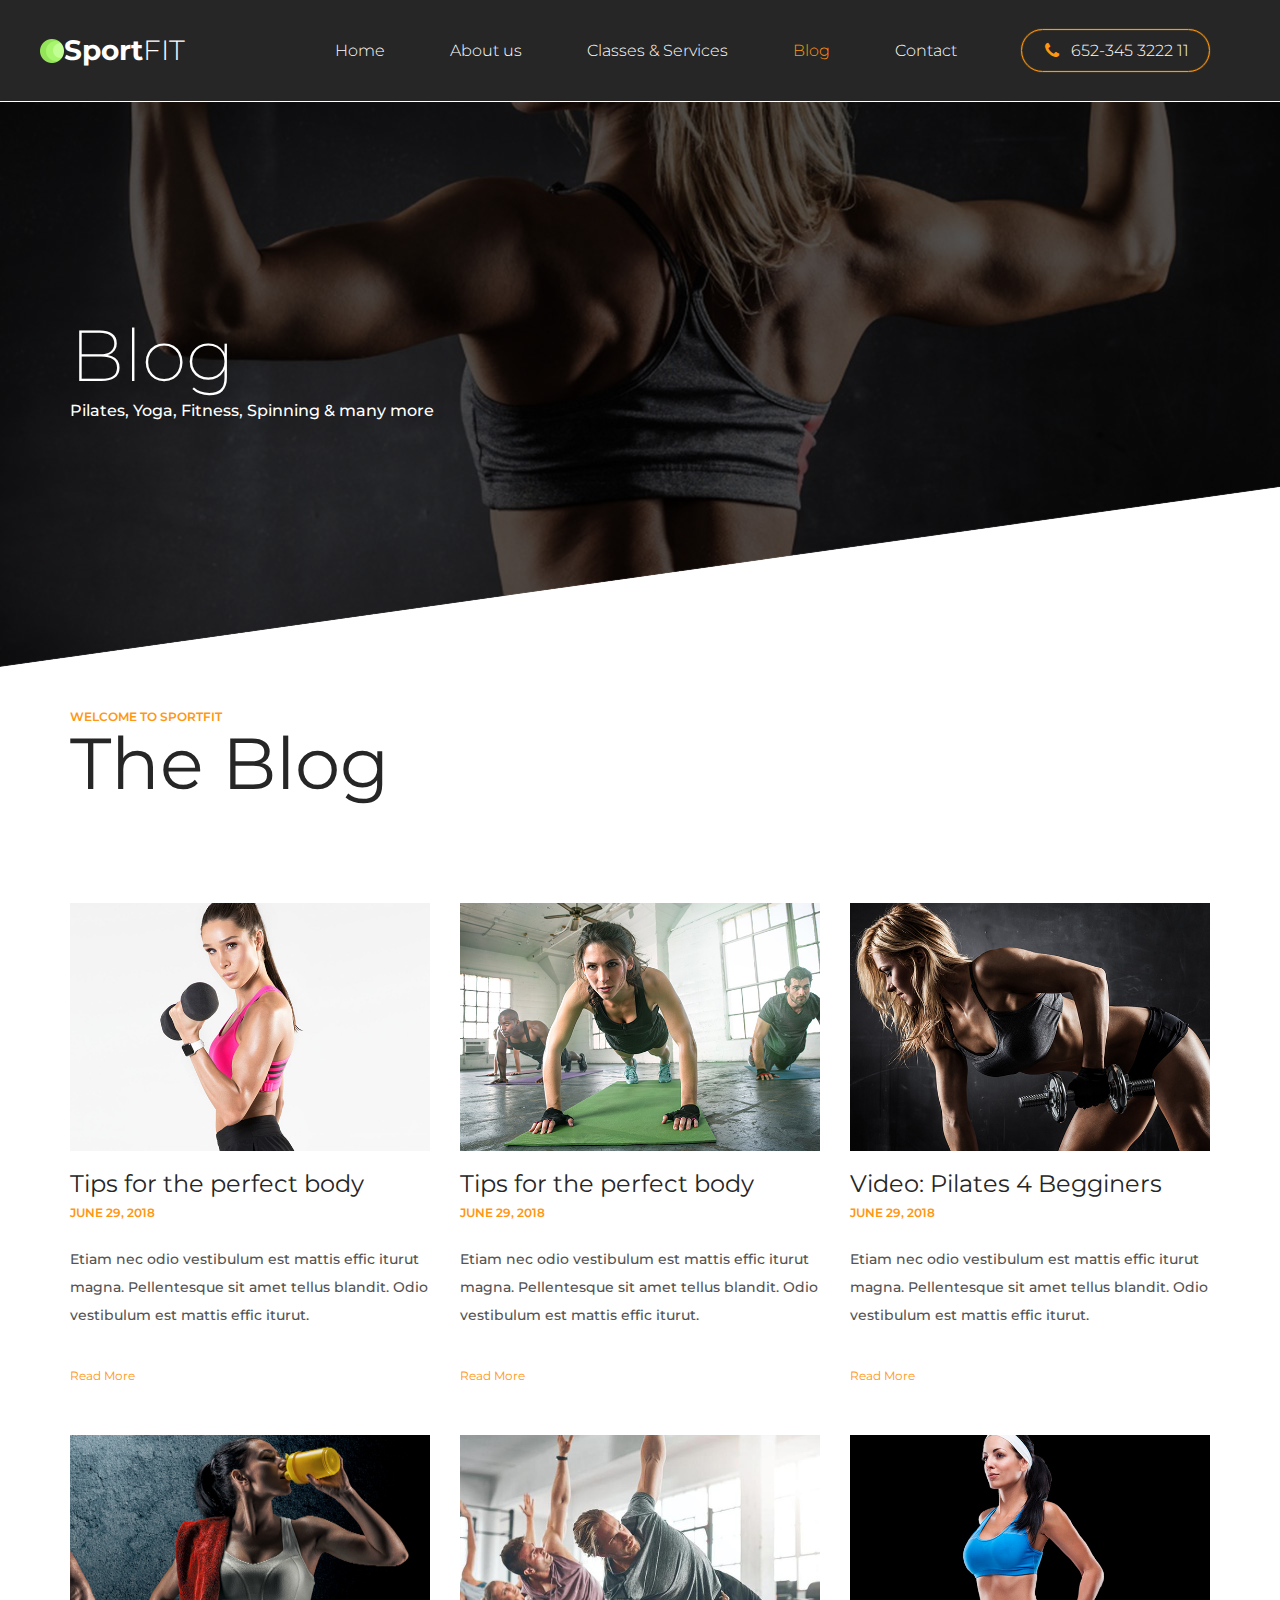
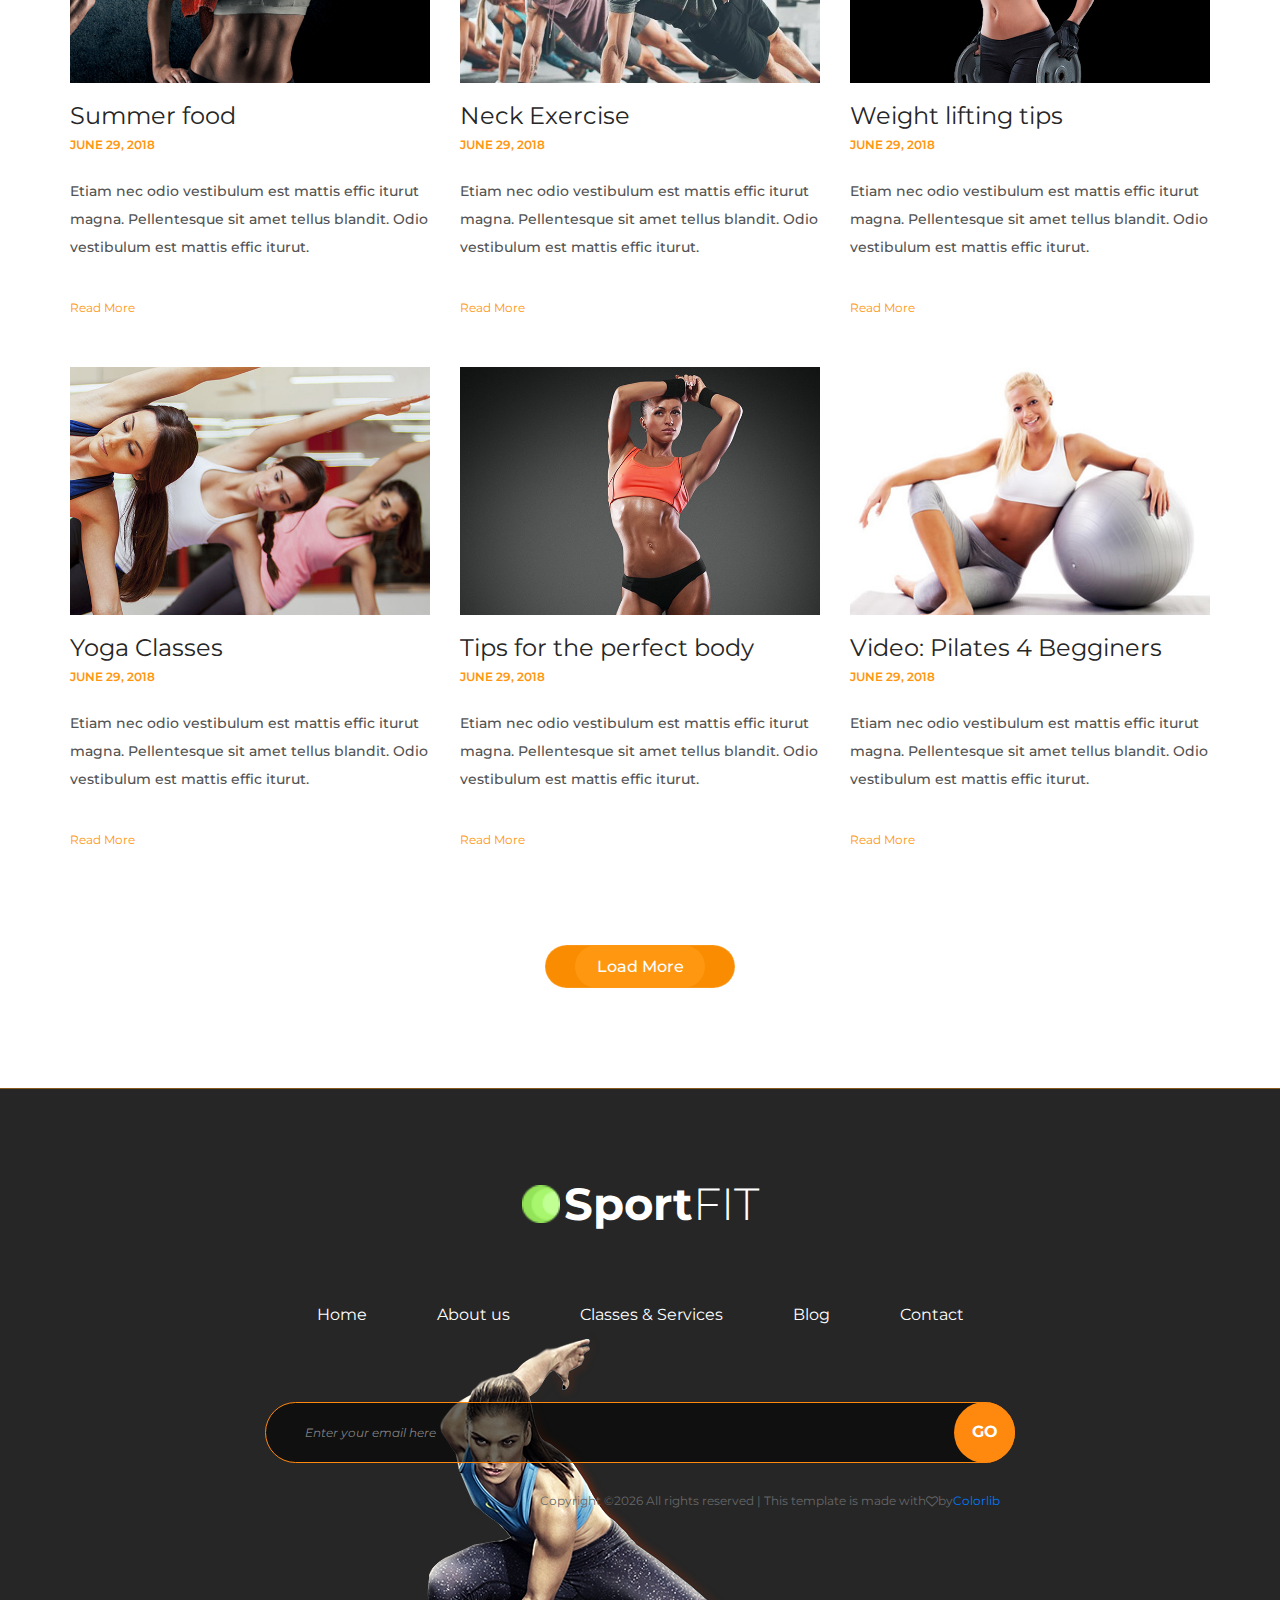
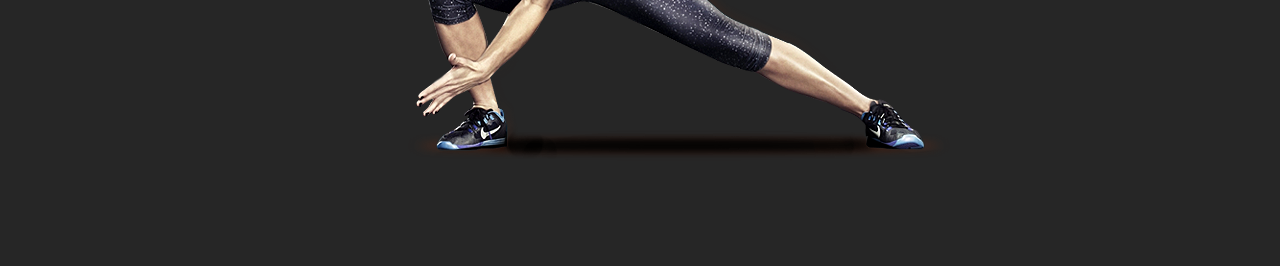
<file: public/blog.html>
<!DOCTYPE html>
<html lang="en">
<head>
<title>Blog</title>
<meta charset="utf-8">
<meta http-equiv="X-UA-Compatible" content="IE=edge">
<meta name="description" content="SportFIT template project">
<meta name="viewport" content="width=device-width, initial-scale=1">
<link rel="stylesheet" type="text/css" href="styles/bootstrap-4.1.2/bootstrap.min.css">
<link href="plugins/font-awesome-4.7.0/css/font-awesome.min.css" rel="stylesheet" type="text/css">
<link rel="stylesheet" type="text/css" href="styles/blog.css">
<link rel="stylesheet" type="text/css" href="styles/blog_responsive.css">
</head>
<body>

<div class="super_container">
	
	<!-- Header -->

	<header class="header">
		<div class="container">
			<div class="row">
				<div class="col">
					<div class="header_content d-flex flex-row align-items-center justify-content-start trans_400">
						<a href="#">
							<div class="logo d-flex flex-row align-items-center justify-content-start"><img src="images/dot.png" alt=""><div>Sport<span>fit</span></div></div>
						</a>
						<nav class="main_nav">
							<ul class="d-flex flex-row align-items-center justify-content-start">
								<li><a href="index.html">Home</a></li>
								<li><a href="about.html">About us</a></li>
								<li><a href="services.html">Classes & Services</a></li>
								<li class="active"><a href="blog.html">Blog</a></li>
								<li><a href="contact.html">Contact</a></li>
							</ul>
						</nav>
						<div class="phone d-flex flex-row align-items-center justify-content-start ml-auto">
							<i class="fa fa-phone" aria-hidden="true"></i>
							<div>652-345 3222 11</div>
						</div>
					</div>
				</div>
			</div>
		</div>
	</header>

	<!-- Hamburger -->
	
	<div class="hamburger_bar trans_400 d-flex flex-row align-items-center justify-content-start">
		<div class="hamburger">
			<div class="menu_toggle d-flex flex-row align-items-center justify-content-start">
				<span>menu</span>
				<div class="hamburger_container">
					<div class="menu_hamburger">
						<div class="line_1 hamburger_lines" style="transform: matrix(1, 0, 0, 1, 0, 0);"></div>
						<div class="line_2 hamburger_lines" style="visibility: inherit; opacity: 1;"></div>
						<div class="line_3 hamburger_lines" style="transform: matrix(1, 0, 0, 1, 0, 0);"></div>
					</div>
				</div>
			</div>
		</div>
	</div>

	<!-- Menu -->

	<div class="menu trans_800">
		<div class="menu_content d-flex flex-column align-items-center justify-content-center text-center">
			<ul>
				<li><a href="index.html">Home</a></li>
				<li><a href="about.html">About us</a></li>
				<li><a href="services.html">Classes & Services</a></li>
				<li><a href="blog.html">Blog</a></li>
				<li><a href="contact.html">Contact</a></li>
			</ul>
		</div>
		<div class="menu_phone d-flex flex-row align-items-center justify-content-start">
			<i class="fa fa-phone" aria-hidden="true"></i>
				<span>652-345 3222 11</span>
		</div>
	</div>

	<!-- Home -->

	<div class="home">
		<div class="background_image" style="background-image:url(images/blog_page.jpg)"></div>
		<div class="overlay"></div>
		<div class="home_container">
			<div class="container">
				<div class="row">
					<div class="col">
						<div class="home_content">
							<div class="home_title">Blog</div>
							<div class="home_subtitle">Pilates, Yoga, Fitness, Spinning & many more</div>
						</div>
					</div>
				</div>
			</div>
		</div>
	</div>

	<!-- Blog -->

	<div class="blog">
		<div class="container">
			<div class="row">
				<div class="col">
					<div class="section_title_container">
						<div class="section_subtitle">welcome to sportfit</div>
						<div class="section_title">The Blog</div>
					</div>
				</div>
			</div>
			<div class="row blog_row">
				
				<!-- Blog Post -->
				<div class="col-xl-4 col-md-6 blog_col">
					<div class="blog_post">
						<div class="blog_post_image"><img src="images/blog_4.jpg" alt=""></div>
						<div class="blog_post_title"><a href="#">Tips for the perfect body</a></div>
						<div class="blog_post_date"><a href="#">june 29, 2018</a></div>
						<div class="blog_post_text">
							<p>Etiam nec odio vestibulum est mattis effic iturut magna. Pellentesque sit amet tellus blandit. Odio vestibulum est mattis effic iturut.</p>
						</div>
						<div class="blog_post_link"><a href="#">Read More</a></div>
					</div>
				</div>

				<!-- Blog Post -->
				<div class="col-xl-4 col-md-6 blog_col">
					<div class="blog_post">
						<div class="blog_post_image"><img src="images/blog_5.jpg" alt=""></div>
						<div class="blog_post_title"><a href="#">Tips for the perfect body</a></div>
						<div class="blog_post_date"><a href="#">june 29, 2018</a></div>
						<div class="blog_post_text">
							<p>Etiam nec odio vestibulum est mattis effic iturut magna. Pellentesque sit amet tellus blandit. Odio vestibulum est mattis effic iturut.</p>
						</div>
						<div class="blog_post_link"><a href="#">Read More</a></div>
					</div>
				</div>

				<!-- Blog Post -->
				<div class="col-xl-4 col-md-6 blog_col">
					<div class="blog_post">
						<div class="blog_post_image"><img src="images/blog_6.jpg" alt=""></div>
						<div class="blog_post_title"><a href="#">Video: Pilates 4 Begginers</a></div>
						<div class="blog_post_date"><a href="#">june 29, 2018</a></div>
						<div class="blog_post_text">
							<p>Etiam nec odio vestibulum est mattis effic iturut magna. Pellentesque sit amet tellus blandit. Odio vestibulum est mattis effic iturut.</p>
						</div>
						<div class="blog_post_link"><a href="#">Read More</a></div>
					</div>
				</div>

				<!-- Blog Post -->
				<div class="col-xl-4 col-md-6 blog_col">
					<div class="blog_post">
						<div class="blog_post_image"><img src="images/blog_7.jpg" alt=""></div>
						<div class="blog_post_title"><a href="#">Summer food</a></div>
						<div class="blog_post_date"><a href="#">june 29, 2018</a></div>
						<div class="blog_post_text">
							<p>Etiam nec odio vestibulum est mattis effic iturut magna. Pellentesque sit amet tellus blandit. Odio vestibulum est mattis effic iturut.</p>
						</div>
						<div class="blog_post_link"><a href="#">Read More</a></div>
					</div>
				</div>

				<!-- Blog Post -->
				<div class="col-xl-4 col-md-6 blog_col">
					<div class="blog_post">
						<div class="blog_post_image"><img src="images/blog_8.jpg" alt=""></div>
						<div class="blog_post_title"><a href="#">Neck Exercise</a></div>
						<div class="blog_post_date"><a href="#">june 29, 2018</a></div>
						<div class="blog_post_text">
							<p>Etiam nec odio vestibulum est mattis effic iturut magna. Pellentesque sit amet tellus blandit. Odio vestibulum est mattis effic iturut.</p>
						</div>
						<div class="blog_post_link"><a href="#">Read More</a></div>
					</div>
				</div>

				<!-- Blog Post -->
				<div class="col-xl-4 col-md-6 blog_col">
					<div class="blog_post">
						<div class="blog_post_image"><img src="images/blog_9.jpg" alt=""></div>
						<div class="blog_post_title"><a href="#">Weight lifting tips</a></div>
						<div class="blog_post_date"><a href="#">june 29, 2018</a></div>
						<div class="blog_post_text">
							<p>Etiam nec odio vestibulum est mattis effic iturut magna. Pellentesque sit amet tellus blandit. Odio vestibulum est mattis effic iturut.</p>
						</div>
						<div class="blog_post_link"><a href="#">Read More</a></div>
					</div>
				</div>

				<!-- Blog Post -->
				<div class="col-xl-4 col-md-6 blog_col">
					<div class="blog_post">
						<div class="blog_post_image"><img src="images/blog_10.jpg" alt=""></div>
						<div class="blog_post_title"><a href="#">Yoga Classes</a></div>
						<div class="blog_post_date"><a href="#">june 29, 2018</a></div>
						<div class="blog_post_text">
							<p>Etiam nec odio vestibulum est mattis effic iturut magna. Pellentesque sit amet tellus blandit. Odio vestibulum est mattis effic iturut.</p>
						</div>
						<div class="blog_post_link"><a href="#">Read More</a></div>
					</div>
				</div>

				<!-- Blog Post -->
				<div class="col-xl-4 col-md-6 blog_col">
					<div class="blog_post">
						<div class="blog_post_image"><img src="images/blog_11.jpg" alt=""></div>
						<div class="blog_post_title"><a href="#">Tips for the perfect body</a></div>
						<div class="blog_post_date"><a href="#">june 29, 2018</a></div>
						<div class="blog_post_text">
							<p>Etiam nec odio vestibulum est mattis effic iturut magna. Pellentesque sit amet tellus blandit. Odio vestibulum est mattis effic iturut.</p>
						</div>
						<div class="blog_post_link"><a href="#">Read More</a></div>
					</div>
				</div>

				<!-- Blog Post -->
				<div class="col-xl-4 col-md-6 blog_col">
					<div class="blog_post">
						<div class="blog_post_image"><img src="images/blog_12.jpg" alt=""></div>
						<div class="blog_post_title"><a href="#">Video: Pilates 4 Begginers</a></div>
						<div class="blog_post_date"><a href="#">june 29, 2018</a></div>
						<div class="blog_post_text">
							<p>Etiam nec odio vestibulum est mattis effic iturut magna. Pellentesque sit amet tellus blandit. Odio vestibulum est mattis effic iturut.</p>
						</div>
						<div class="blog_post_link"><a href="#">Read More</a></div>
					</div>
				</div>

			</div>
			<div class="row">
				<div class="col">
					<div class="button blog_button ml-auto mr-auto"><a href="#">Load More</a></div>
				</div>
			</div>
		</div>
	</div>

	<!-- Footer -->

	<footer class="footer">
		<div class="container">
			<div class="row">
				<div class="col-lg-8 offset-lg-2">
					<div class="footer_container">
						<div class="footer_content">
							<div class="footer_logo">
								<a href="#">
									<div class="logo d-flex flex-row align-items-center justify-content-center"><img src="images/dot.png" alt=""><div>Sport<span>fit</span></div></div>
								</a>
							</div>
							<nav class="footer_nav">
								<ul class="d-flex flex-sm-row flex-column align-items-sm-start align-items-center justify-content-center">
									<li><a href="index.html">Home</a></li>
									<li><a href="about.html">About us</a></li>
									<li><a href="services.html">Classes & Services</a></li>
									<li><a href="blog.html">Blog</a></li>
									<li><a href="contact.html">Contact</a></li>
								</ul>
							</nav>
							<div class="newsletter_container">
								<form action="#" id="newsletter_form" class="newsletter_form">
									<input type="text" class="newsletter_input" placeholder="Enter your email here" required="required">
									<button class="newsletter_button">go</button>
								</form>
							</div>
							<div class="copyright d-flex flex-row align-items-start justify-content-sm-end justify-content-center"><!-- Link back to Colorlib can't be removed. Template is licensed under CC BY 3.0. -->
Copyright &copy;<script>document.write(new Date().getFullYear());</script> All rights reserved | This template is made with <i class="fa fa-heart-o" aria-hidden="true"></i> by <a href="https://colorlib.com" target="_blank">Colorlib</a>
<!-- Link back to Colorlib can't be removed. Template is licensed under CC BY 3.0. --></div>
						</div>
						<div class="footer_image text-center"><img src="images/footer.png" alt=""></div>
					</div>
				</div>
			</div>
		</div>
	</footer>
</div>

<script src="js/jquery-3.2.1.min.js"></script>
<script src="styles/bootstrap-4.1.2/popper.js"></script>
<script src="styles/bootstrap-4.1.2/bootstrap.min.js"></script>
<script src="plugins/greensock/TweenMax.min.js"></script>
<script src="plugins/greensock/TimelineMax.min.js"></script>
<script src="plugins/scrollmagic/ScrollMagic.min.js"></script>
<script src="plugins/greensock/animation.gsap.min.js"></script>
<script src="plugins/greensock/ScrollToPlugin.min.js"></script>
<script src="plugins/easing/easing.js"></script>
<script src="plugins/parallax-js-master/parallax.min.js"></script>
<script src="js/blog.js"></script>
</body>
</html>
</file>
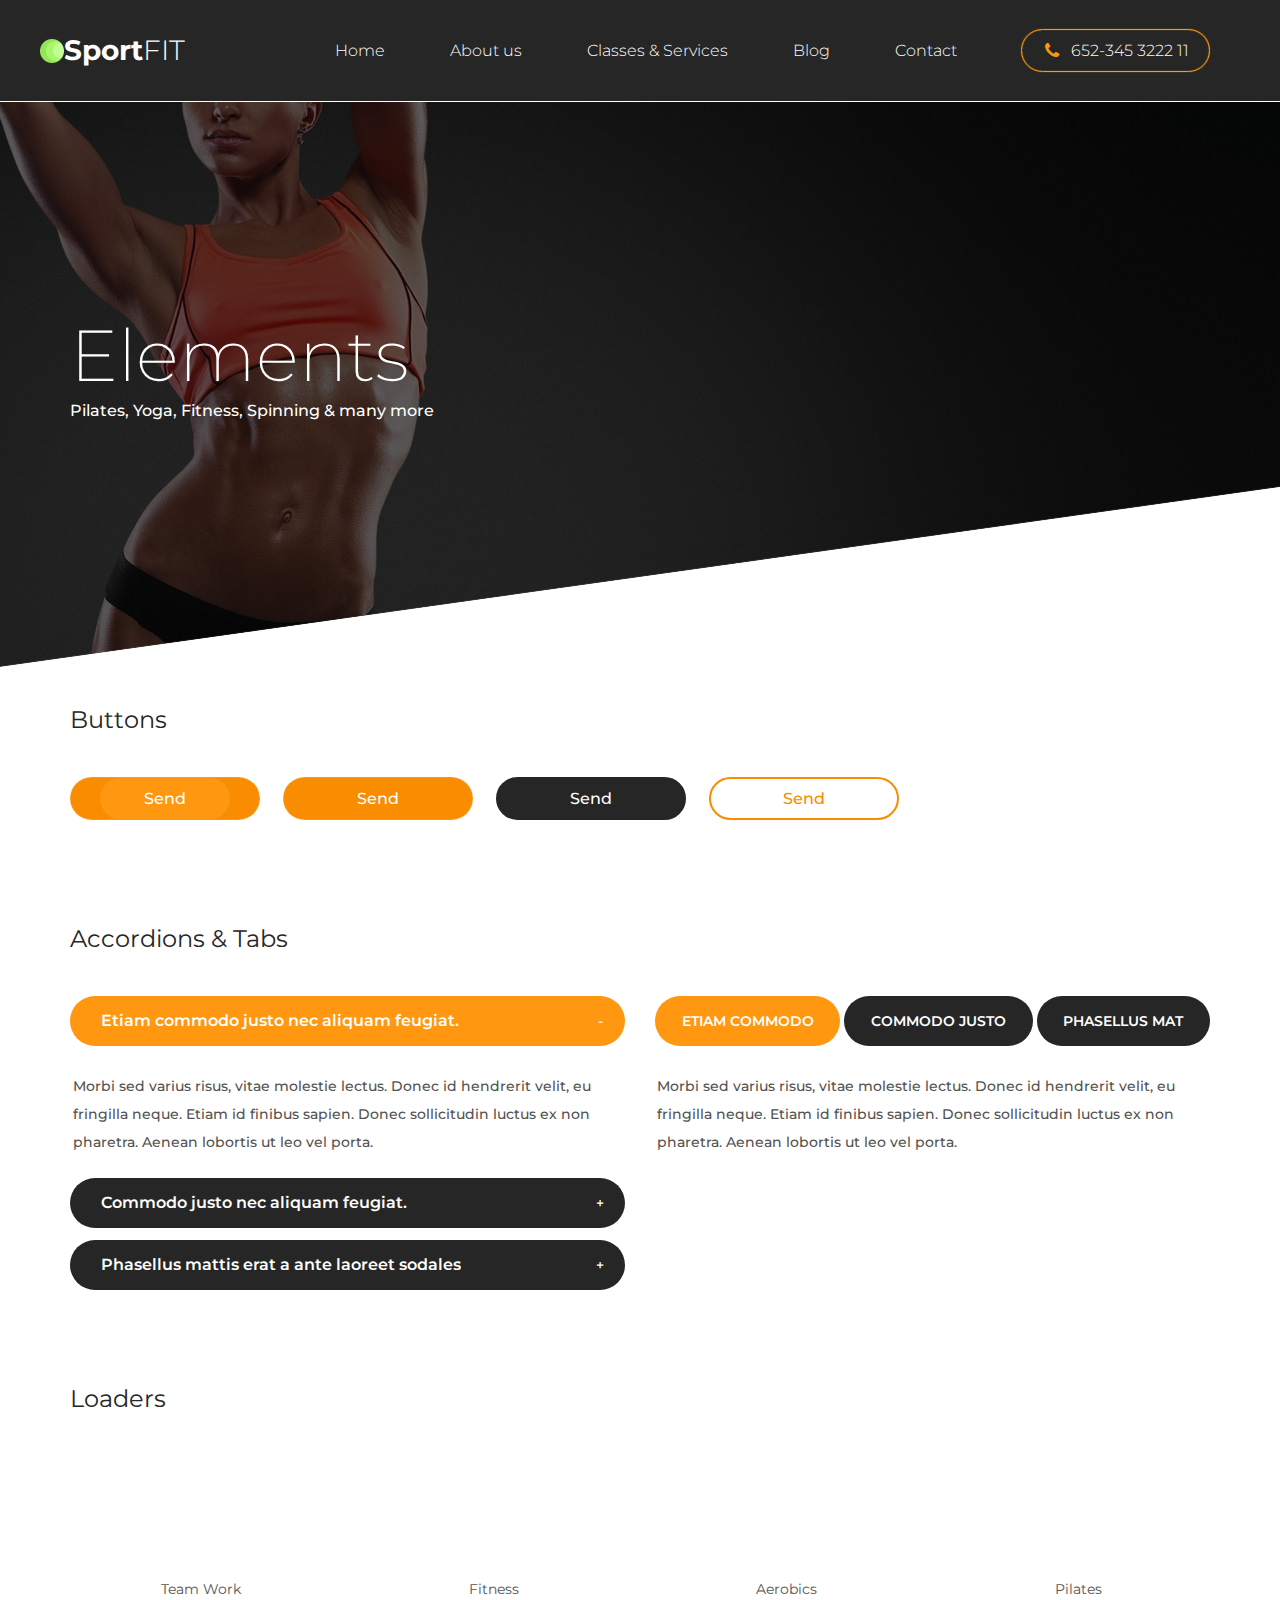
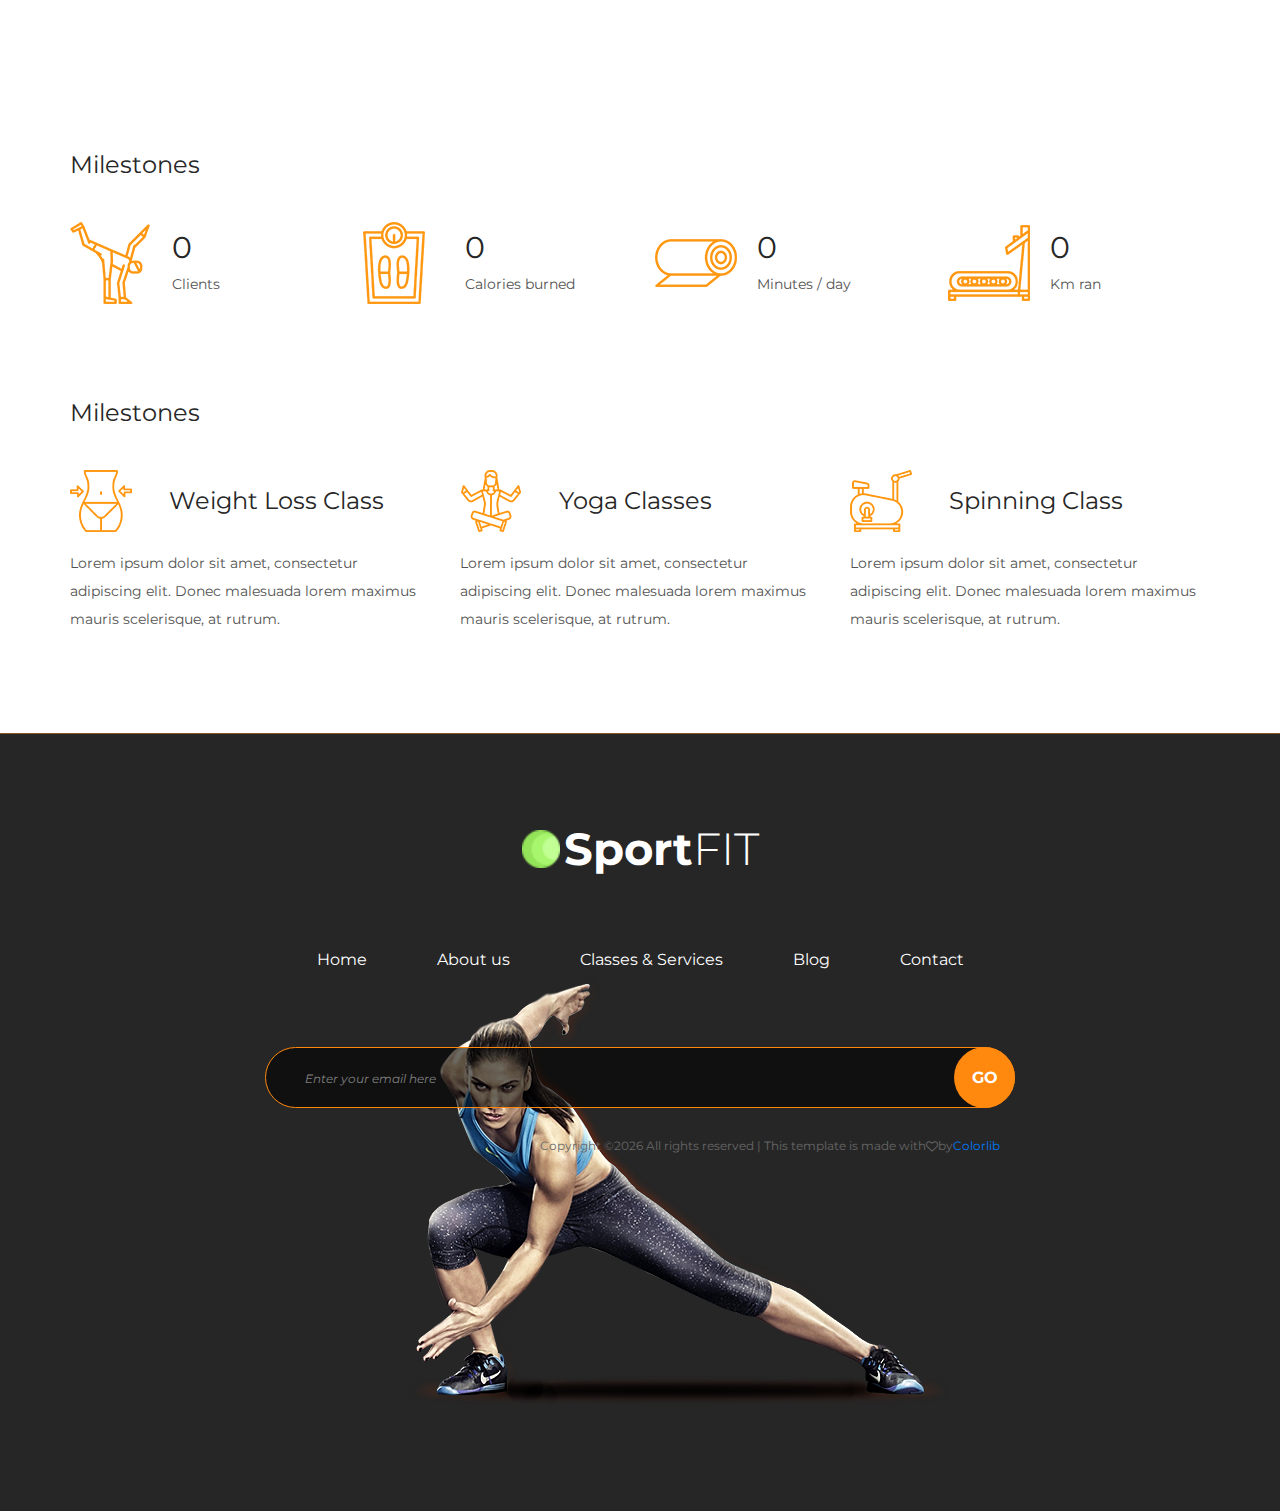
<file: public/elements.html>
<!DOCTYPE html>
<html lang="en">
<head>
<title>Elements</title>
<meta charset="utf-8">
<meta http-equiv="X-UA-Compatible" content="IE=edge">
<meta name="description" content="SportFIT template project">
<meta name="viewport" content="width=device-width, initial-scale=1">
<link rel="stylesheet" type="text/css" href="styles/bootstrap-4.1.2/bootstrap.min.css">
<link href="plugins/font-awesome-4.7.0/css/font-awesome.min.css" rel="stylesheet" type="text/css">
<link rel="stylesheet" type="text/css" href="styles/elements.css">
<link rel="stylesheet" type="text/css" href="styles/elements_responsive.css">
</head>
<body>

<div class="super_container">
	
	<!-- Header -->

	<header class="header">
		<div class="container">
			<div class="row">
				<div class="col">
					<div class="header_content d-flex flex-row align-items-center justify-content-start trans_400">
						<a href="#">
							<div class="logo d-flex flex-row align-items-center justify-content-start"><img src="images/dot.png" alt=""><div>Sport<span>fit</span></div></div>
						</a>
						<nav class="main_nav">
							<ul class="d-flex flex-row align-items-center justify-content-start">
								<li><a href="index.html">Home</a></li>
								<li><a href="about.html">About us</a></li>
								<li><a href="services.html">Classes & Services</a></li>
								<li><a href="blog.html">Blog</a></li>
								<li><a href="contact.html">Contact</a></li>
							</ul>
						</nav>
						<div class="phone d-flex flex-row align-items-center justify-content-start ml-auto">
							<i class="fa fa-phone" aria-hidden="true"></i>
							<div>652-345 3222 11</div>
						</div>
					</div>
				</div>
			</div>
		</div>
	</header>

	<!-- Hamburger -->
	
	<div class="hamburger_bar trans_400 d-flex flex-row align-items-center justify-content-start">
		<div class="hamburger">
			<div class="menu_toggle d-flex flex-row align-items-center justify-content-start">
				<span>menu</span>
				<div class="hamburger_container">
					<div class="menu_hamburger">
						<div class="line_1 hamburger_lines" style="transform: matrix(1, 0, 0, 1, 0, 0);"></div>
						<div class="line_2 hamburger_lines" style="visibility: inherit; opacity: 1;"></div>
						<div class="line_3 hamburger_lines" style="transform: matrix(1, 0, 0, 1, 0, 0);"></div>
					</div>
				</div>
			</div>
		</div>
	</div>

	<!-- Menu -->

	<div class="menu trans_800">
		<div class="menu_content d-flex flex-column align-items-center justify-content-center text-center">
			<ul>
				<li><a href="index.html">Home</a></li>
				<li><a href="about.html">About us</a></li>
				<li><a href="services.html">Classes & Services</a></li>
				<li><a href="blog.html">Blog</a></li>
				<li><a href="contact.html">Contact</a></li>
			</ul>
		</div>
		<div class="menu_phone d-flex flex-row align-items-center justify-content-start">
			<i class="fa fa-phone" aria-hidden="true"></i>
				<span>652-345 3222 11</span>
		</div>
	</div>

	<!-- Home -->

	<div class="home">
		<div class="background_image" style="background-image:url(images/contact.jpg)"></div>
		<div class="overlay"></div>
		<div class="home_container">
			<div class="container">
				<div class="row">
					<div class="col">
						<div class="home_content">
							<div class="home_title">Elements</div>
							<div class="home_subtitle">Pilates, Yoga, Fitness, Spinning & many more</div>
						</div>
					</div>
				</div>
			</div>
		</div>
	</div>

	<!-- Elements -->

	<div class="elements">
		<div class="container">
			<div class="row">
				<div class="col">
					
					<!-- Buttons -->
					<div class="buttons">
						<div class="elements_title">Buttons</div>
						<div class="buttons_container d-flex flex-row align-items-start justify-content-start flex-wrap">
							<div class="button button_1"><a href="#">Send</a></div>
							<div class="button button_2 trans_200"><a href="#">Send</a></div>
							<div class="button button_3 trans_200"><a href="#">Send</a></div>
							<div class="button button_4"><a href="#">Send</a></div>
						</div>
					</div>

					<!-- Accordions & Tabs -->

					<div class="accordions_and_tabs">
						<div class="elements_title">Accordions & Tabs</div>

						<div class="row accordidons_and_tabs_row">

							<!-- Accordions -->
							<div class="col-lg-6">
								<div class="accordions">
									
									<!-- Accordion -->
									<div class="accordion_container">
										<div class="accordion d-flex flex-row align-items-center active"><div>Etiam commodo justo nec aliquam feugiat.</div></div>
										<div class="accordion_panel">
											<div>
												<p>Morbi sed varius risus, vitae molestie lectus. Donec id hendrerit velit, eu fringilla neque. Etiam id finibus sapien. Donec sollicitudin luctus ex non pharetra. Aenean lobortis ut leo vel porta.</p>
											</div>
										</div>
									</div>
									
									<!-- Accordion -->
									<div class="accordion_container">
										<div class="accordion d-flex flex-row align-items-center"><div>Commodo justo nec aliquam feugiat. </div></div>
										<div class="accordion_panel">
											<div>
												<p>Morbi sed varius risus, vitae molestie lectus. Donec id hendrerit velit, eu fringilla neque. Etiam id finibus sapien. Donec sollicitudin luctus ex non pharetra. Aenean lobortis ut leo vel porta.</p>
											</div>
										</div>
									</div>

									<!-- Accordion -->
									<div class="accordion_container">
										<div class="accordion d-flex flex-row align-items-center"><div>Phasellus mattis erat a ante laoreet sodales</div></div>
										<div class="accordion_panel">
											<div>
												<p>Morbi sed varius risus, vitae molestie lectus. Donec id hendrerit velit, eu fringilla neque. Etiam id finibus sapien. Donec sollicitudin luctus ex non pharetra. Aenean lobortis ut leo vel porta.</p>
											</div>
										</div>
									</div>

								</div>
							</div>

							<!-- Tabs -->
							<div class="col-lg-6 tabs_col">
								<div class="tabs_container">

									<div class="tabs d-flex flex-row align-items-center justify-content-start flex-wrap">
										<div class="tab active">Etiam commodo</div>
										<div class="tab">Commodo justo</div>
										<div class="tab">Phasellus mat</div>
									</div>
									<div class="tab_panels">
										<div class="tab_panel active">
											<div class="tab_panel_content d-flex flex-row align-items-start justify-content-start">
												<div class="tab_text">
													<p>Morbi sed varius risus, vitae molestie lectus. Donec id hendrerit velit, eu fringilla neque. Etiam id finibus sapien. Donec sollicitudin luctus ex non pharetra. Aenean lobortis ut leo vel porta.</p>
												</div>
											</div>
										</div>
										<div class="tab_panel">
											<div class="tab_panel_content">
												<div class="tab_text">
													<p>Morbi sed varius risus, vitae molestie lectus. Donec id hendrerit velit, eu fringilla neque. Etiam id finibus sapien. Donec sollicitudin luctus ex non pharetra. Aenean lobortis ut leo vel porta.</p>
												</div>
											</div>
										</div>
										<div class="tab_panel">
											<div class="tab_panel_content">
												<div class="tab_text">
													<p>Morbi sed varius risus, vitae molestie lectus. Donec id hendrerit velit, eu fringilla neque. Etiam id finibus sapien. Donec sollicitudin luctus ex non pharetra. Aenean lobortis ut leo vel porta.</p>
												</div>
											</div>
										</div>
									</div>

								</div>
							</div>
						</div>
					</div>

					<!-- Loaders -->
					<div class="loaders">
						<div class="elements_title">Loaders</div>
						<div class="row loaders_row">

							<!-- Loader -->
							<div class="col-xl-3 col-md-6 loader_col">
								<!-- Loader -->
								<div class="loader_container text-center">
									<div class="loader text-center" data-perc="1.00"></div>
									<div class="loader_content">
										<div class="loader_title">Team Work</div>
									</div>
								</div>
							</div>

							<!-- Loader -->
							<div class="col-xl-3 col-md-6 loader_col">
								<!-- Loader -->
								<div class="loader_container text-center">
									<div class="loader text-center" data-perc="0.75"></div>
									<div class="loader_content">
										<div class="loader_title">Fitness</div>
									</div>
								</div>
							</div>

							<!-- Loader -->
							<div class="col-xl-3 col-md-6 loader_col">
								<!-- Loader -->
								<div class="loader_container text-center">
									<div class="loader text-center" data-perc="0.90"></div>
									<div class="loader_content">
										<div class="loader_title">Aerobics</div>
									</div>
								</div>
							</div>

							<!-- Loader -->
							<div class="col-xl-3 col-md-6 loader_col">
								<!-- Loader -->
								<div class="loader_container text-center">
									<div class="loader text-center" data-perc="0.60"></div>
									<div class="loader_content">
										<div class="loader_title">Pilates</div>
									</div>
								</div>
							</div>

						</div>
					</div>

					<!-- Milestones -->
					<div class="milestones">
						<div class="elements_title">Milestones</div>
						<div class="row milestones_row">
							
							<!-- Milestone -->
							<div class="col-xl-3 col-md-6 milestone_col">
								<div class="milestone d-flex flex-row align-items-center justify-content-start">
									<div><div class="milestone_icon d-flex flex-column align-items-start justify-content-center"><img src="images/icon_10.png" alt=""></div></div>
									<div class="milestone_content">
										<div class="milestone_counter" data-end-value="1273">0</div>
										<div class="milestone_text">Clients</div>
									</div>
								</div>
							</div>

							<!-- Milestone -->
							<div class="col-xl-3 col-md-6 milestone_col">
								<div class="milestone d-flex flex-row align-items-center justify-content-start">
									<div><div class="milestone_icon d-flex flex-column align-items-start justify-content-center"><img src="images/icon_11.png" alt=""></div></div>
									<div class="milestone_content">
										<div class="milestone_counter" data-end-value="25" data-sign-after="k">0</div>
										<div class="milestone_text">Calories burned</div>
									</div>
								</div>
							</div>

							<!-- Milestone -->
							<div class="col-xl-3 col-md-6 milestone_col">
								<div class="milestone d-flex flex-row align-items-center justify-content-start">
									<div><div class="milestone_icon d-flex flex-column align-items-start justify-content-center"><img src="images/icon_12.png" alt=""></div></div>
									<div class="milestone_content">
										<div class="milestone_counter" data-end-value="30">0</div>
										<div class="milestone_text">Minutes / day</div>
									</div>
									
								</div>
							</div>

							<!-- Milestone -->
							<div class="col-xl-3 col-md-6 milestone_col">
								<div class="milestone d-flex flex-row align-items-center justify-content-start">
									<div><div class="milestone_icon d-flex flex-column align-items-start justify-content-center"><img src="images/icon_13.png" alt=""></div></div>
									<div class="milestone_content">
										<div class="milestone_counter" data-end-value="120" data-sign-after="k">0</div>
										<div class="milestone_text">Km ran</div>
									</div>
								</div>
							</div>

						</div>
					</div>

					<!-- Icon Boxes -->
					<div class="icon_boxes">
						<div class="elements_title">Milestones</div>
						<div class="row services_row">
							
							<!-- Service -->
							<div class="col-xl-4 col-md-6 service_col">
								<div class="service">
									<div class="service_title_container d-flex flex-row align-items-center justify-content-start">
										<div><div class="service_icon"><img src="images/icon_4.png" alt=""></div></div>
										<div class="service_title">Weight Loss Class</div>
									</div>
									<div class="service_text">
										<p>Lorem ipsum dolor sit amet, consectetur adipiscing elit. Donec malesuada lorem maximus mauris scelerisque, at rutrum.</p>
									</div>
								</div>
							</div>

							<!-- Service -->
							<div class="col-xl-4 col-md-6 service_col">
								<div class="service">
									<div class="service_title_container d-flex flex-row align-items-center justify-content-start">
										<div><div class="service_icon"><img src="images/icon_5.png" alt=""></div></div>
										<div class="service_title">Yoga Classes</div>
									</div>
									<div class="service_text">
										<p>Lorem ipsum dolor sit amet, consectetur adipiscing elit. Donec malesuada lorem maximus mauris scelerisque, at rutrum.</p>
									</div>
								</div>
							</div>

							<!-- Service -->
							<div class="col-xl-4 col-md-6 service_col">
								<div class="service">
									<div class="service_title_container d-flex flex-row align-items-center justify-content-start">
										<div><div class="service_icon"><img src="images/icon_6.png" alt=""></div></div>
										<div class="service_title">Spinning Class</div>
									</div>
									<div class="service_text">
										<p>Lorem ipsum dolor sit amet, consectetur adipiscing elit. Donec malesuada lorem maximus mauris scelerisque, at rutrum.</p>
									</div>
								</div>
							</div>
							
						</div>
					</div>
				</div>
			</div>
		</div>
	</div>

	<!-- Footer -->

	<footer class="footer">
		<div class="container">
			<div class="row">
				<div class="col-lg-8 offset-lg-2">
					<div class="footer_container">
						<div class="footer_content">
							<div class="footer_logo">
								<a href="#">
									<div class="logo d-flex flex-row align-items-center justify-content-center"><img src="images/dot.png" alt=""><div>Sport<span>fit</span></div></div>
								</a>
							</div>
							<nav class="footer_nav">
								<ul class="d-flex flex-sm-row flex-column align-items-sm-start align-items-center justify-content-center">
									<li><a href="index.html">Home</a></li>
									<li><a href="about.html">About us</a></li>
									<li><a href="services.html">Classes & Services</a></li>
									<li><a href="blog.html">Blog</a></li>
									<li><a href="contact.html">Contact</a></li>
								</ul>
							</nav>
							<div class="newsletter_container">
								<form action="#" id="newsletter_form" class="newsletter_form">
									<input type="text" class="newsletter_input" placeholder="Enter your email here" required="required">
									<button class="newsletter_button">go</button>
								</form>
							</div>
							<div class="copyright d-flex flex-row align-items-start justify-content-sm-end justify-content-center"><!-- Link back to Colorlib can't be removed. Template is licensed under CC BY 3.0. -->
Copyright &copy;<script>document.write(new Date().getFullYear());</script> All rights reserved | This template is made with <i class="fa fa-heart-o" aria-hidden="true"></i> by <a href="https://colorlib.com" target="_blank">Colorlib</a>
<!-- Link back to Colorlib can't be removed. Template is licensed under CC BY 3.0. --></div>
						</div>
						<div class="footer_image text-center"><img src="images/footer.png" alt=""></div>
					</div>
				</div>
			</div>
		</div>
	</footer>
</div>

<script src="js/jquery-3.2.1.min.js"></script>
<script src="styles/bootstrap-4.1.2/popper.js"></script>
<script src="styles/bootstrap-4.1.2/bootstrap.min.js"></script>
<script src="plugins/greensock/TweenMax.min.js"></script>
<script src="plugins/greensock/TimelineMax.min.js"></script>
<script src="plugins/scrollmagic/ScrollMagic.min.js"></script>
<script src="plugins/greensock/animation.gsap.min.js"></script>
<script src="plugins/greensock/ScrollToPlugin.min.js"></script>
<script src="plugins/easing/easing.js"></script>
<script src="plugins/parallax-js-master/parallax.min.js"></script>
<script src="plugins/progressbar/progressbar.min.js"></script>
<script src="js/elements.js"></script>
</body>
</html>
</file>
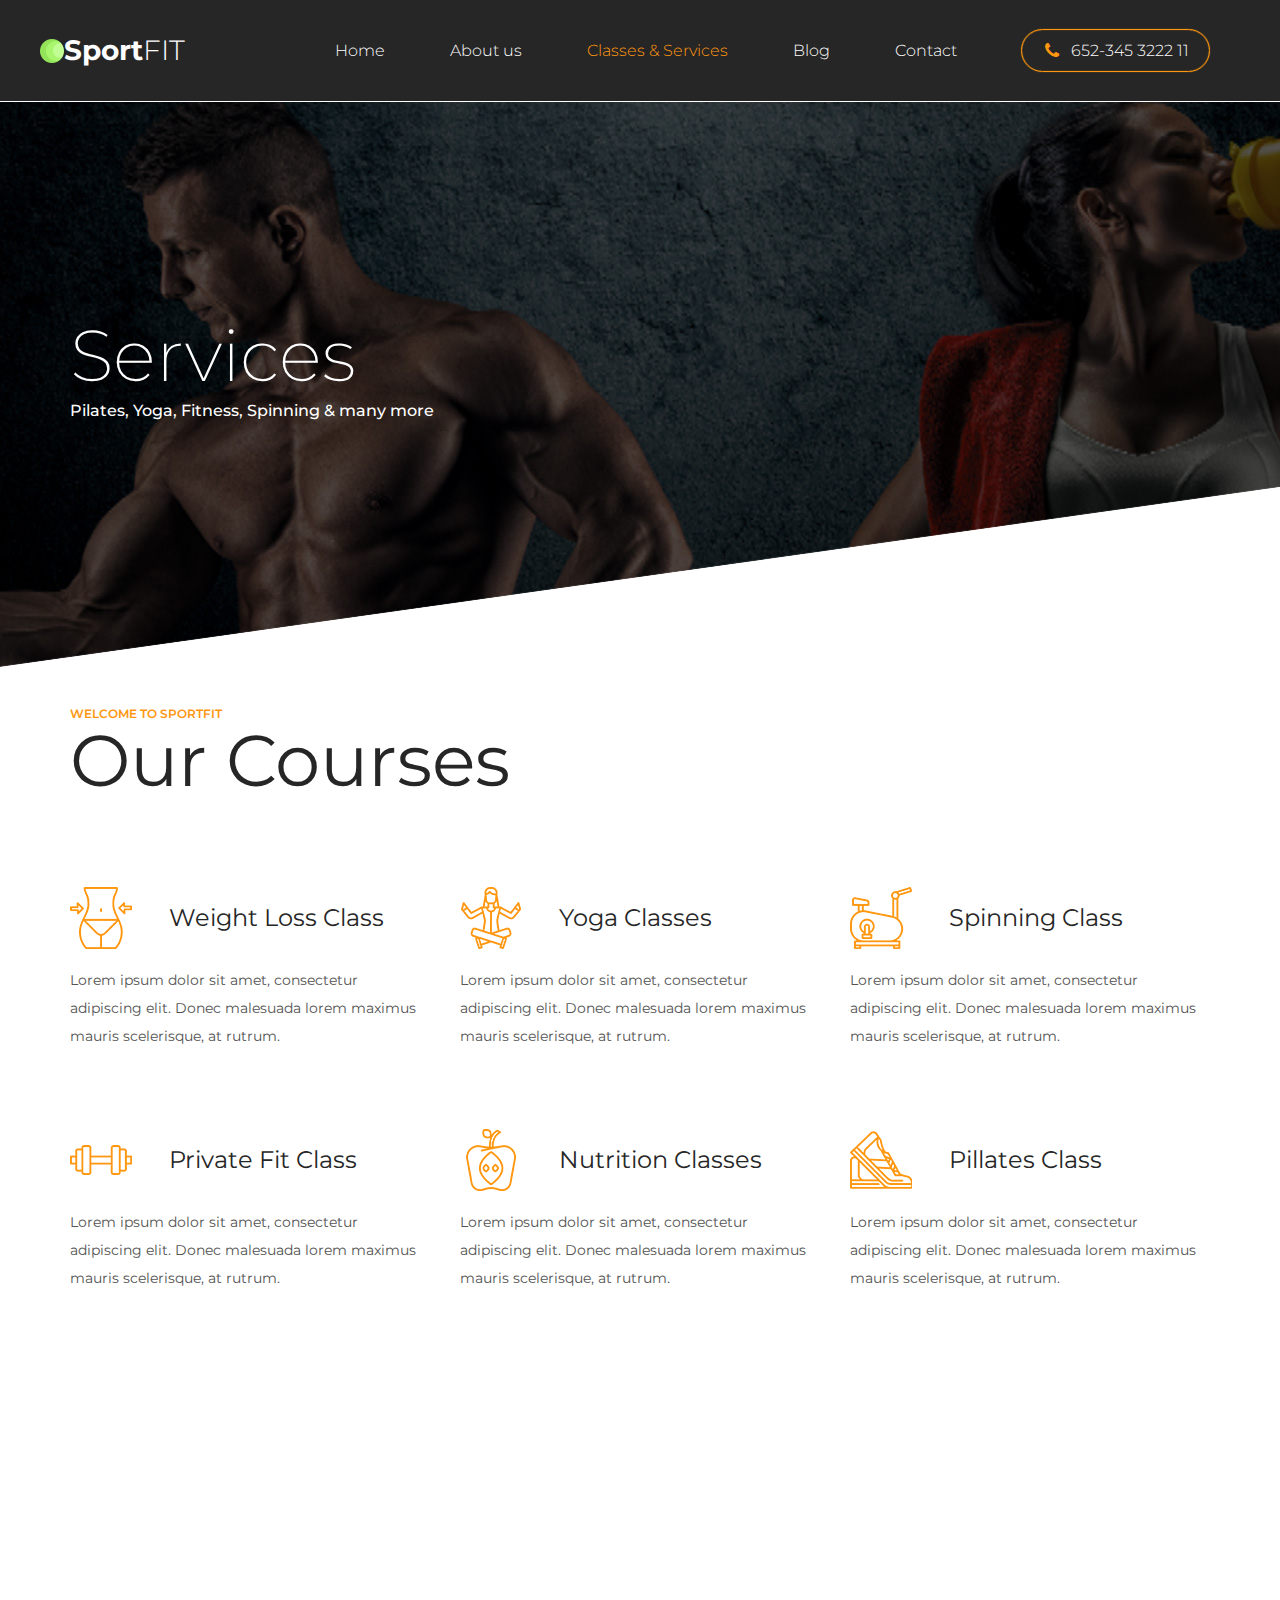
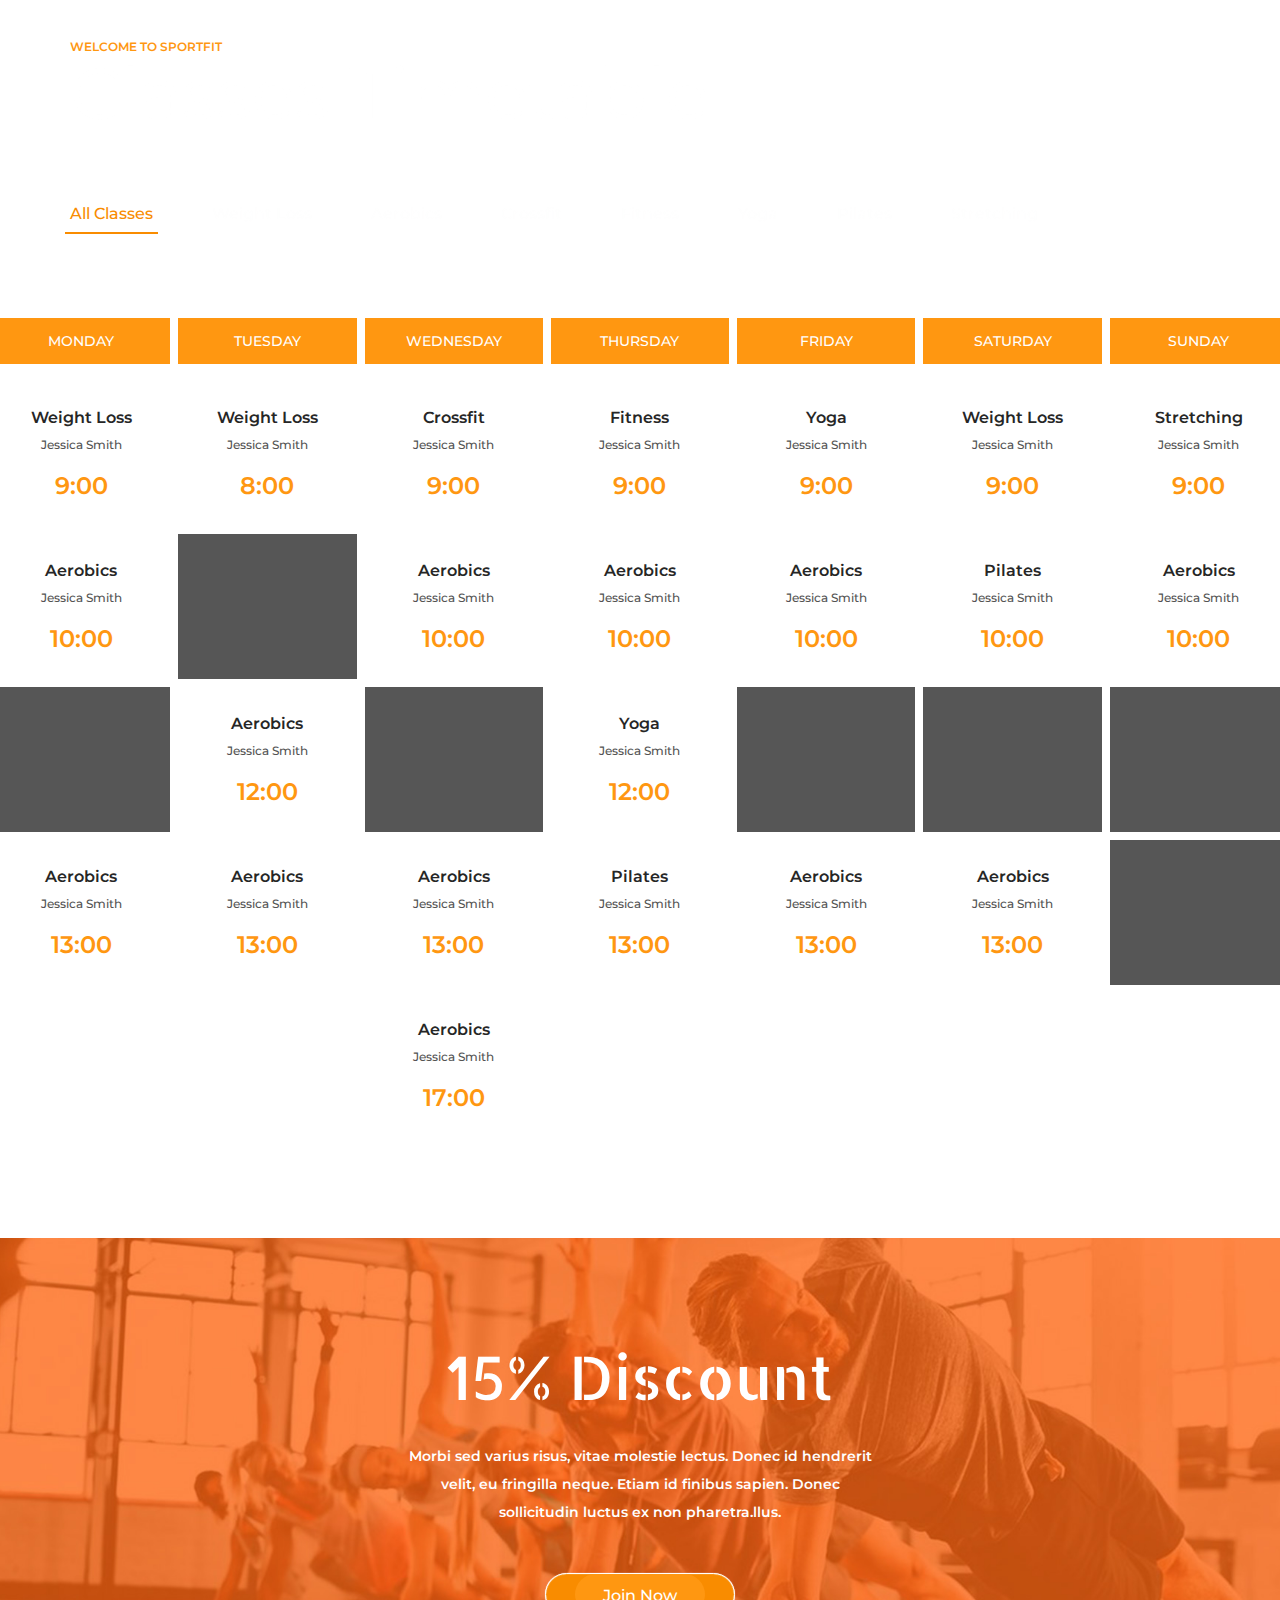
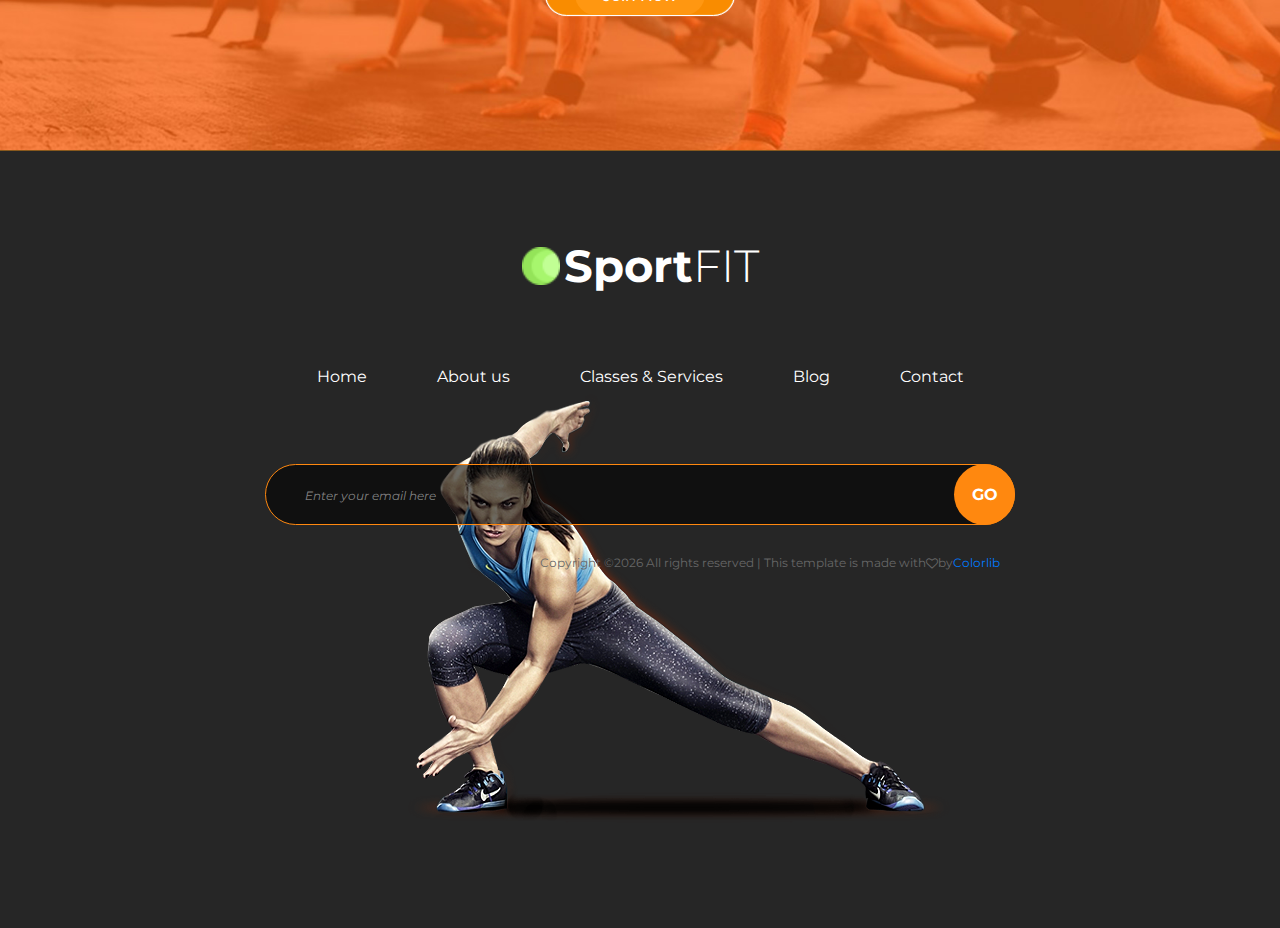
<file: public/services.html>
<!DOCTYPE html>
<html lang="en">
<head>
<title>Services</title>
<meta charset="utf-8">
<meta http-equiv="X-UA-Compatible" content="IE=edge">
<meta name="description" content="SportFIT template project">
<meta name="viewport" content="width=device-width, initial-scale=1">
<link rel="stylesheet" type="text/css" href="styles/bootstrap-4.1.2/bootstrap.min.css">
<link href="plugins/font-awesome-4.7.0/css/font-awesome.min.css" rel="stylesheet" type="text/css">
<link rel="stylesheet" type="text/css" href="plugins/OwlCarousel2-2.2.1/owl.carousel.css">
<link rel="stylesheet" type="text/css" href="plugins/OwlCarousel2-2.2.1/owl.theme.default.css">
<link rel="stylesheet" type="text/css" href="plugins/OwlCarousel2-2.2.1/animate.css">
<link href="plugins/colorbox/colorbox.css" rel="stylesheet" type="text/css">
<link rel="stylesheet" type="text/css" href="styles/services.css">
<link rel="stylesheet" type="text/css" href="styles/services_responsive.css">
</head>
<body>

<div class="super_container">
	
	<!-- Header -->

	<header class="header">
		<div class="container">
			<div class="row">
				<div class="col">
					<div class="header_content d-flex flex-row align-items-center justify-content-start trans_400">
						<a href="#">
							<div class="logo d-flex flex-row align-items-center justify-content-start"><img src="images/dot.png" alt=""><div>Sport<span>fit</span></div></div>
						</a>
						<nav class="main_nav">
							<ul class="d-flex flex-row align-items-center justify-content-start">
								<li><a href="index.html">Home</a></li>
								<li><a href="about.html">About us</a></li>
								<li class="active"><a href="services.html">Classes & Services</a></li>
								<li><a href="blog.html">Blog</a></li>
								<li><a href="contact.html">Contact</a></li>
							</ul>
						</nav>
						<div class="phone d-flex flex-row align-items-center justify-content-start ml-auto">
							<i class="fa fa-phone" aria-hidden="true"></i>
							<div>652-345 3222 11</div>
						</div>
					</div>
				</div>
			</div>
		</div>
	</header>

	<!-- Hamburger -->
	
	<div class="hamburger_bar trans_400 d-flex flex-row align-items-center justify-content-start">
		<div class="hamburger">
			<div class="menu_toggle d-flex flex-row align-items-center justify-content-start">
				<span>menu</span>
				<div class="hamburger_container">
					<div class="menu_hamburger">
						<div class="line_1 hamburger_lines" style="transform: matrix(1, 0, 0, 1, 0, 0);"></div>
						<div class="line_2 hamburger_lines" style="visibility: inherit; opacity: 1;"></div>
						<div class="line_3 hamburger_lines" style="transform: matrix(1, 0, 0, 1, 0, 0);"></div>
					</div>
				</div>
			</div>
		</div>
	</div>

	<!-- Menu -->

	<div class="menu trans_800">
		<div class="menu_content d-flex flex-column align-items-center justify-content-center text-center">
			<ul>
				<li><a href="index.html">Home</a></li>
				<li><a href="about.html">About us</a></li>
				<li><a href="services.html">Classes & Services</a></li>
				<li><a href="blog.html">Blog</a></li>
				<li><a href="contact.html">Contact</a></li>
			</ul>
		</div>
		<div class="menu_phone d-flex flex-row align-items-center justify-content-start">
			<i class="fa fa-phone" aria-hidden="true"></i>
				<span>652-345 3222 11</span>
		</div>
	</div>

	<!-- Home -->

	<div class="home">
		<div class="background_image" style="background-image:url(images/services.jpg)"></div>
		<div class="overlay"></div>
		<div class="home_container">
			<div class="container">
				<div class="row">
					<div class="col">
						<div class="home_content">
							<div class="home_title">Services</div>
							<div class="home_subtitle">Pilates, Yoga, Fitness, Spinning & many more</div>
						</div>
					</div>
				</div>
			</div>
		</div>
	</div>

	<!-- Services -->

	<div class="services">
		<div class="container">
			<div class="row">
				<div class="col">
					<div class="section_title_container">
						<div class="section_subtitle">welcome to sportfit</div>
						<div class="section_title">Our Courses</div>
					</div>
				</div>
			</div>
			<div class="row services_row">
				
				<!-- Service -->
				<div class="col-xl-4 col-md-6 service_col">
					<div class="service">
						<div class="service_title_container d-flex flex-row align-items-center justify-content-start">
							<div><div class="service_icon"><img src="images/icon_4.png" alt=""></div></div>
							<div class="service_title">Weight Loss Class</div>
						</div>
						<div class="service_text">
							<p>Lorem ipsum dolor sit amet, consectetur adipiscing elit. Donec malesuada lorem maximus mauris scelerisque, at rutrum.</p>
						</div>
					</div>
				</div>

				<!-- Service -->
				<div class="col-xl-4 col-md-6 service_col">
					<div class="service">
						<div class="service_title_container d-flex flex-row align-items-center justify-content-start">
							<div><div class="service_icon"><img src="images/icon_5.png" alt=""></div></div>
							<div class="service_title">Yoga Classes</div>
						</div>
						<div class="service_text">
							<p>Lorem ipsum dolor sit amet, consectetur adipiscing elit. Donec malesuada lorem maximus mauris scelerisque, at rutrum.</p>
						</div>
					</div>
				</div>

				<!-- Service -->
				<div class="col-xl-4 col-md-6 service_col">
					<div class="service">
						<div class="service_title_container d-flex flex-row align-items-center justify-content-start">
							<div><div class="service_icon"><img src="images/icon_6.png" alt=""></div></div>
							<div class="service_title">Spinning Class</div>
						</div>
						<div class="service_text">
							<p>Lorem ipsum dolor sit amet, consectetur adipiscing elit. Donec malesuada lorem maximus mauris scelerisque, at rutrum.</p>
						</div>
					</div>
				</div>

				<!-- Service -->
				<div class="col-xl-4 col-md-6 service_col">
					<div class="service">
						<div class="service_title_container d-flex flex-row align-items-center justify-content-start">
							<div><div class="service_icon"><img src="images/icon_7.png" alt=""></div></div>
							<div class="service_title">Private Fit Class</div>
						</div>
						<div class="service_text">
							<p>Lorem ipsum dolor sit amet, consectetur adipiscing elit. Donec malesuada lorem maximus mauris scelerisque, at rutrum.</p>
						</div>
					</div>
				</div>

				<!-- Service -->
				<div class="col-xl-4 col-md-6 service_col">
					<div class="service">
						<div class="service_title_container d-flex flex-row align-items-center justify-content-start">
							<div><div class="service_icon"><img src="images/icon_8.png" alt=""></div></div>
							<div class="service_title">Nutrition Classes</div>
						</div>
						<div class="service_text">
							<p>Lorem ipsum dolor sit amet, consectetur adipiscing elit. Donec malesuada lorem maximus mauris scelerisque, at rutrum.</p>
						</div>
					</div>
				</div>

				<!-- Service -->
				<div class="col-xl-4 col-md-6 service_col">
					<div class="service">
						<div class="service_title_container d-flex flex-row align-items-center justify-content-start">
							<div><div class="service_icon"><img src="images/icon_9.png" alt=""></div></div>
							<div class="service_title">Pillates Class</div>
						</div>
						<div class="service_text">
							<p>Lorem ipsum dolor sit amet, consectetur adipiscing elit. Donec malesuada lorem maximus mauris scelerisque, at rutrum.</p>
						</div>
					</div>
				</div>

			</div>
		</div>
	</div>

	<!-- Timetable -->

	<div class="timetable">
		<div class="parallax_background parallax-window" data-parallax="scroll" data-image-src="images/timetable.jpg" data-speed="0.8"></div>
		<div class="tt_overlay"></div>
		<div class="container">
			<div class="row">
				<div class="col">
					<div class="section_title_container">
						<div class="section_subtitle">welcome to sportfit</div>
						<div class="section_title">Classes Timetable</div>
					</div>
					<div class="timetable_filtering">
						<ul class="d-flex flex-row align-items-start justify-content-start flex-wrap">
							<li class="active item_filter_btn" data-filter="*">All Classes</li>
							<li class="item_filter_btn" data-filter=".weight_loss">Weight Loss</li>
							<li class="item_filter_btn" data-filter=".aerobics">Aerobics</li>
							<li class="item_filter_btn" data-filter=".crossfit">Crossfit</li>
							<li class="item_filter_btn" data-filter=".fitness">Fitness</li>
							<li class="item_filter_btn" data-filter=".yoga">Yoga</li>
							<li class="item_filter_btn" data-filter=".pilates">Pilates</li>
							<li class="item_filter_btn" data-filter=".stretching">Stretching</li>
						</ul>
					</div>
					<div class="timetable_container d-flex flex-sm-row flex-column align-items-start justify-content-sm-between justify-content-start">

						<!-- Monday -->
						<div class="tt_day">
							<div class="tt_title">monday</div>
							<div class="tt_day_content grid">

								<!-- Class -->
								<div class="tt_class grid-item weight_loss">
									<div class="tt_class_title">Weight Loss</div>
									<div class="tt_class_instructor">Jessica Smith</div>
									<div class="tt_class_time">9:00</div>
								</div>

								<!-- Class -->
								<div class="tt_class grid-item aerobics">
									<div class="tt_class_title">Aerobics</div>
									<div class="tt_class_instructor">Jessica Smith</div>
									<div class="tt_class_time">10:00</div>
								</div>

								<!-- Class -->
								<div class="tt_class empty grid-item">
									
								</div>

								<!-- Class -->
								<div class="tt_class grid-item aerobics">
									<div class="tt_class_title">Aerobics</div>
									<div class="tt_class_instructor">Jessica Smith</div>
									<div class="tt_class_time">13:00</div>
								</div>

							</div>
						</div>

						<!-- Tuesday -->
						<div class="tt_day">
							<div class="tt_title">tuesday</div>
							<div class="tt_day_content grid">

								<!-- Class -->
								<div class="tt_class grid-item weight_loss">
									<div class="tt_class_title">Weight Loss</div>
									<div class="tt_class_instructor">Jessica Smith</div>
									<div class="tt_class_time">8:00</div>
								</div>

								<!-- Class -->
								<div class="tt_class empty grid-item">
									
								</div>

								<!-- Class -->
								<div class="tt_class grid-item aerobics">
									<div class="tt_class_title">Aerobics</div>
									<div class="tt_class_instructor">Jessica Smith</div>
									<div class="tt_class_time">12:00</div>
								</div>

								<!-- Class -->
								<div class="tt_class grid-item aerobics">
									<div class="tt_class_title">Aerobics</div>
									<div class="tt_class_instructor">Jessica Smith</div>
									<div class="tt_class_time">13:00</div>
								</div>
							</div>
						</div>

						<!-- Wednesday -->
						<div class="tt_day">
							<div class="tt_title">wednesday</div>
							<div class="tt_day_content grid">

								<!-- Class -->
								<div class="tt_class grid-item crossfit">
									<div class="tt_class_title">Crossfit</div>
									<div class="tt_class_instructor">Jessica Smith</div>
									<div class="tt_class_time">9:00</div>
								</div>

								<!-- Class -->
								<div class="tt_class grid-item aerobics">
									<div class="tt_class_title">Aerobics</div>
									<div class="tt_class_instructor">Jessica Smith</div>
									<div class="tt_class_time">10:00</div>
								</div>

								<!-- Class -->
								<div class="tt_class empty grid-item">
									
								</div>

								<!-- Class -->
								<div class="tt_class grid-item aerobics">
									<div class="tt_class_title">Aerobics</div>
									<div class="tt_class_instructor">Jessica Smith</div>
									<div class="tt_class_time">13:00</div>
								</div>

								<!-- Class -->
								<div class="tt_class grid-item aerobics">
									<div class="tt_class_title">Aerobics</div>
									<div class="tt_class_instructor">Jessica Smith</div>
									<div class="tt_class_time">17:00</div>
								</div>
							</div>
						</div>

						<!-- Thursday -->
						<div class="tt_day">
							<div class="tt_title">thursday</div>
							<div class="tt_day_content grid">
								
								<!-- Class -->
								<div class="tt_class grid-item fitness">
									<div class="tt_class_title">Fitness</div>
									<div class="tt_class_instructor">Jessica Smith</div>
									<div class="tt_class_time">9:00</div>
								</div>

								<!-- Class -->
								<div class="tt_class grid-item aerobics">
									<div class="tt_class_title">Aerobics</div>
									<div class="tt_class_instructor">Jessica Smith</div>
									<div class="tt_class_time">10:00</div>
								</div>

								<!-- Class -->
								<div class="tt_class grid-item yoga">
									<div class="tt_class_title">Yoga</div>
									<div class="tt_class_instructor">Jessica Smith</div>
									<div class="tt_class_time">12:00</div>
								</div>

								<!-- Class -->
								<div class="tt_class grid-item pilates">
									<div class="tt_class_title">Pilates</div>
									<div class="tt_class_instructor">Jessica Smith</div>
									<div class="tt_class_time">13:00</div>
								</div>
							</div>
						</div>

						<!-- Friday -->
						<div class="tt_day">
							<div class="tt_title">friday</div>
							<div class="tt_day_content grid">
								
								<!-- Class -->
								<div class="tt_class grid-item yoga">
									<div class="tt_class_title">Yoga</div>
									<div class="tt_class_instructor">Jessica Smith</div>
									<div class="tt_class_time">9:00</div>
								</div>

								<!-- Class -->
								<div class="tt_class grid-item aerobics">
									<div class="tt_class_title">Aerobics</div>
									<div class="tt_class_instructor">Jessica Smith</div>
									<div class="tt_class_time">10:00</div>
								</div>

								<!-- Class -->
								<div class="tt_class empty grid-item">
									
								</div>

								<!-- Class -->
								<div class="tt_class grid-item aerobics">
									<div class="tt_class_title">Aerobics</div>
									<div class="tt_class_instructor">Jessica Smith</div>
									<div class="tt_class_time">13:00</div>
								</div>
							</div>
						</div>

						<!-- Saturday -->
						<div class="tt_day">
							<div class="tt_title">Saturday</div>
							<div class="tt_day_content grid">
								
								<!-- Class -->
								<div class="tt_class grid-item weight_loss">
									<div class="tt_class_title">Weight Loss</div>
									<div class="tt_class_instructor">Jessica Smith</div>
									<div class="tt_class_time">9:00</div>
								</div>

								<!-- Class -->
								<div class="tt_class grid-item pilates">
									<div class="tt_class_title">Pilates</div>
									<div class="tt_class_instructor">Jessica Smith</div>
									<div class="tt_class_time">10:00</div>
								</div>

								<!-- Class -->
								<div class="tt_class empty grid-item">
									
								</div>

								<!-- Class -->
								<div class="tt_class grid-item aerobics">
									<div class="tt_class_title">Aerobics</div>
									<div class="tt_class_instructor">Jessica Smith</div>
									<div class="tt_class_time">13:00</div>
								</div>
							</div>
						</div>

						<!-- Sunday -->
						<div class="tt_day">
							<div class="tt_title">Sunday</div>
							<div class="tt_day_content grid">
								
								<!-- Class -->
								<div class="tt_class grid-item stretching">
									<div class="tt_class_title">Stretching</div>
									<div class="tt_class_instructor">Jessica Smith</div>
									<div class="tt_class_time">9:00</div>
								</div>

								<!-- Class -->
								<div class="tt_class grid-item aerobics">
									<div class="tt_class_title">Aerobics</div>
									<div class="tt_class_instructor">Jessica Smith</div>
									<div class="tt_class_time">10:00</div>
								</div>

								<!-- Class -->
								<div class="tt_class empty grid-item">
									
								</div>

								<!-- Class -->
								<div class="tt_class empty grid-item">
									
								</div>
							</div>
						</div>

					</div>
				</div>
			</div>
		</div>
	</div>

	<!-- Extra -->

	<div class="extra d-flex flex-column align-items-center justify-content-center text-center">
		<div class="background_image" style="background-image:url(images/extra_wide.jpg)"></div>
		<div class="container">
			<div class="row">
				<div class="col-md-6 offset-md-3">
					<div class="extra_content d-flex flex-column align-items-center justify-content-center text-center">
						<div class="extra_title">15% Discount</div>
						<div class="extra_text">
							<p>Morbi sed varius risus, vitae molestie lectus. Donec id hendrerit velit, eu fringilla neque. Etiam id finibus sapien. Donec sollicitudin luctus ex non pharetra.llus.</p>
						</div>
						<div class="button extra_button"><a href="#">Join Now</a></div>
					</div>
				</div>
			</div>
		</div>			
	</div>

	<!-- Footer -->

	<footer class="footer">
		<div class="container">
			<div class="row">
				<div class="col-lg-8 offset-lg-2">
					<div class="footer_container">
						<div class="footer_content">
							<div class="footer_logo">
								<a href="#">
									<div class="logo d-flex flex-row align-items-center justify-content-center"><img src="images/dot.png" alt=""><div>Sport<span>fit</span></div></div>
								</a>
							</div>
							<nav class="footer_nav">
								<ul class="d-flex flex-sm-row flex-column align-items-sm-start align-items-center justify-content-center">
									<li><a href="index.html">Home</a></li>
									<li><a href="about.html">About us</a></li>
									<li><a href="services.html">Classes & Services</a></li>
									<li><a href="blog.html">Blog</a></li>
									<li><a href="contact.html">Contact</a></li>
								</ul>
							</nav>
							<div class="newsletter_container">
								<form action="#" id="newsletter_form" class="newsletter_form">
									<input type="text" class="newsletter_input" placeholder="Enter your email here" required="required">
									<button class="newsletter_button">go</button>
								</form>
							</div>
							<div class="copyright d-flex flex-row align-items-start justify-content-sm-end justify-content-center"><!-- Link back to Colorlib can't be removed. Template is licensed under CC BY 3.0. -->
Copyright &copy;<script>document.write(new Date().getFullYear());</script> All rights reserved | This template is made with <i class="fa fa-heart-o" aria-hidden="true"></i> by <a href="https://colorlib.com" target="_blank">Colorlib</a>
<!-- Link back to Colorlib can't be removed. Template is licensed under CC BY 3.0. --></div>
						</div>
						<div class="footer_image text-center"><img src="images/footer.png" alt=""></div>
					</div>
				</div>
			</div>
		</div>
	</footer>
</div>

<script src="js/jquery-3.2.1.min.js"></script>
<script src="styles/bootstrap-4.1.2/popper.js"></script>
<script src="styles/bootstrap-4.1.2/bootstrap.min.js"></script>
<script src="plugins/greensock/TweenMax.min.js"></script>
<script src="plugins/greensock/TimelineMax.min.js"></script>
<script src="plugins/scrollmagic/ScrollMagic.min.js"></script>
<script src="plugins/greensock/animation.gsap.min.js"></script>
<script src="plugins/greensock/ScrollToPlugin.min.js"></script>
<script src="plugins/OwlCarousel2-2.2.1/owl.carousel.js"></script>
<script src="plugins/easing/easing.js"></script>
<script src="plugins/progressbar/progressbar.min.js"></script>
<script src="plugins/parallax-js-master/parallax.min.js"></script>
<script src="plugins/colorbox/jquery.colorbox-min.js"></script>
<script src="plugins/Isotope/isotope.pkgd.min.js"></script>
<script src="js/services.js"></script>
</body>
</html>
</file>
<file: public/plugins/colorbox/colorbox.css>
/*
    Colorbox Core Style:
    The following CSS is consistent between example themes and should not be altered.
*/
#colorbox, #cboxOverlay, #cboxWrapper{position:absolute; top:0; left:0; z-index:9999; overflow:hidden; -webkit-transform: translate3d(0,0,0);}
#cboxWrapper {max-width:none;}
#cboxOverlay{position:fixed; width:100%; height:100%;}
#cboxMiddleLeft, #cboxBottomLeft{clear:left;}
#cboxContent{position:relative;}
#cboxLoadedContent{overflow:auto; -webkit-overflow-scrolling: touch;}
#cboxTitle{margin:0;}
#cboxLoadingOverlay, #cboxLoadingGraphic{position:absolute; top:0; left:0; width:100%; height:100%;}
#cboxPrevious, #cboxNext, #cboxClose, #cboxSlideshow{cursor:pointer;}
.cboxPhoto{float:left; margin:auto; border:0; display:block; max-width:none; -ms-interpolation-mode:bicubic;}
.cboxIframe{width:100%; height:100%; display:block; border:0; padding:0; margin:0;}
#colorbox, #cboxContent, #cboxLoadedContent{box-sizing:content-box; -moz-box-sizing:content-box; -webkit-box-sizing:content-box;}

/* 
    User Style:
    Change the following styles to modify the appearance of Colorbox.  They are
    ordered & tabbed in a way that represents the nesting of the generated HTML.
*/
#cboxOverlay
{
    /*background:url(images/overlay.png) repeat 0 0;*/
    background: rgba(0,0,0,0.95);
    opacity: 0.9; filter: alpha(opacity = 90);
}
#colorbox{outline:0;}
    #cboxTopLeft{width:21px; height:21px; background:url(images/controls.png) no-repeat -101px 0;}
    #cboxTopRight{width:21px; height:21px; background:url(images/controls.png) no-repeat -130px 0;}
    #cboxBottomLeft{width:21px; height:21px; background:url(images/controls.png) no-repeat -101px -29px;}
    #cboxBottomRight{width:21px; height:21px; background:url(images/controls.png) no-repeat -130px -29px;}
    #cboxMiddleLeft{width:21px; background:url(images/controls.png) left top repeat-y;}
    #cboxMiddleRight{width:21px; background:url(images/controls.png) right top repeat-y;}
    #cboxTopCenter{height:21px; background:url(images/border.png) 0 0 repeat-x;}
    #cboxBottomCenter{height:21px; background:url(images/border.png) 0 -29px repeat-x;}
    #cboxContent{background:#fff; overflow:hidden;}
        .cboxIframe{background:#fff;}
        #cboxError{padding:50px; border:1px solid #ccc;}
        #cboxLoadedContent{margin-bottom:28px;}
        #cboxTitle{position:absolute; bottom:4px; left:0; text-align:center; width:100%; color:#949494;}
        #cboxCurrent{position:absolute; bottom:4px; left:58px; color:#949494;}
        #cboxLoadingOverlay{background:url(images/loading_background.png) no-repeat center center;}
        #cboxLoadingGraphic{background:url(images/loading.gif) no-repeat center center;}

        /* these elements are buttons, and may need to have additional styles reset to avoid unwanted base styles */
        #cboxPrevious, #cboxNext, #cboxSlideshow, #cboxClose {border:0; padding:0; margin:0; overflow:visible; width:auto; background:none; }
        
        /* avoid outlines on :active (mouseclick), but preserve outlines on :focus (tabbed navigating) */
        #cboxPrevious:active, #cboxNext:active, #cboxSlideshow:active, #cboxClose:active {outline:0;}

        #cboxSlideshow{position:absolute; bottom:4px; right:30px; color:#0092ef;}
        #cboxPrevious{position:absolute; bottom:0; left:0; background:url(images/controls.png) no-repeat -75px 0; width:25px; height:25px; text-indent:-9999px;}
        #cboxPrevious:hover{background-position:-75px -25px;}
        #cboxNext{position:absolute; bottom:0; left:27px; background:url(images/controls.png) no-repeat -50px 0; width:25px; height:25px; text-indent:-9999px;}
        #cboxNext:hover{background-position:-50px -25px;}
        #cboxClose{position:absolute; bottom:0; right:0; background:url(images/controls.png) no-repeat -25px 0; width:25px; height:25px; text-indent:-9999px;}
        #cboxClose:hover{background-position:-25px -25px;}

/*
  The following fixes a problem where IE7 and IE8 replace a PNG's alpha transparency with a black fill
  when an alpha filter (opacity change) is set on the element or ancestor element.  This style is not applied to or needed in IE9.
  See: http://jacklmoore.com/notes/ie-transparency-problems/
*/
.cboxIE #cboxTopLeft,
.cboxIE #cboxTopCenter,
.cboxIE #cboxTopRight,
.cboxIE #cboxBottomLeft,
.cboxIE #cboxBottomCenter,
.cboxIE #cboxBottomRight,
.cboxIE #cboxMiddleLeft,
.cboxIE #cboxMiddleRight {
    filter: progid:DXImageTransform.Microsoft.gradient(startColorstr=#00FFFFFF,endColorstr=#00FFFFFF);
}
</file>
<file: public/styles/main_styles.css>
@charset "utf-8";
/* CSS Document */

/******************************

[Table of Contents]

1. Fonts
2. Body and some general stuff
3. Header
4. Menu
5. Home
6. Boxes
7. About
8. Testimonials
9. Gallery
10. Services
11. Blog
12. Footer


******************************/

/***********
1. Fonts
***********/

@import url('https://fonts.googleapis.com/css?family=Montserrat:200,300,400,500,600,700');

/*********************************
2. Body and some general stuff
*********************************/

*
{
	margin: 0;
	padding: 0;
	-webkit-font-smoothing: antialiased;
	-webkit-text-shadow: rgba(0,0,0,.01) 0 0 1px;
	text-shadow: rgba(0,0,0,.01) 0 0 1px;
}
body
{
	font-family: 'Montserrat', sans-serif;
	font-size: 14px;
	font-weight: 400;
	background: #FFFFFF;
	color: #a5a5a5;
}
div
{
	display: block;
	position: relative;
	-webkit-box-sizing: border-box;
    -moz-box-sizing: border-box;
    box-sizing: border-box;
}
ul
{
	list-style: none;
	margin-bottom: 0px;
}
p
{
	font-family: 'Montserrat', sans-serif;
	font-size: 14px;
	line-height: 2;
	font-weight: 400;
	color: #535353;
	-webkit-font-smoothing: antialiased;
	-webkit-text-shadow: rgba(0,0,0,.01) 0 0 1px;
	text-shadow: rgba(0,0,0,.01) 0 0 1px;
}
p a
{
	display: inline;
	position: relative;
	color: inherit;
	border-bottom: solid 1px #ffa07f;
	-webkit-transition: all 200ms ease;
	-moz-transition: all 200ms ease;
	-ms-transition: all 200ms ease;
	-o-transition: all 200ms ease;
	transition: all 200ms ease;
}
p:last-of-type
{
	margin-bottom: 0;
}
a
{
	-webkit-transition: all 200ms ease;
	-moz-transition: all 200ms ease;
	-ms-transition: all 200ms ease;
	-o-transition: all 200ms ease;
	transition: all 200ms ease;
}
a, a:hover, a:visited, a:active, a:link
{
	text-decoration: none;
	-webkit-font-smoothing: antialiased;
	-webkit-text-shadow: rgba(0,0,0,.01) 0 0 1px;
	text-shadow: rgba(0,0,0,.01) 0 0 1px;
}
p a:active
{
	position: relative;
	color: #FF6347;
}
p a:hover
{
	color: #FFFFFF;
	background: #ffa07f;
}
p a:hover::after
{
	opacity: 0.2;
}
::selection
{
	background: rgba(249,140,0,0.75);
	color: #FFFFFF;
}
p::selection
{
	
}
h1{font-size: 48px;}
h2{font-size: 36px;}
h3{font-size: 24px;}
h4{font-size: 18px;}
h5{font-size: 14px;}
h1, h2, h3, h4, h5, h6
{
	font-family: 'Montserrat', sans-serif;
	-webkit-font-smoothing: antialiased;
	-webkit-text-shadow: rgba(0,0,0,.01) 0 0 1px;
	text-shadow: rgba(0,0,0,.01) 0 0 1px;
	line-height: 1.2;
}
h1::selection, 
h2::selection, 
h3::selection, 
h4::selection, 
h5::selection, 
h6::selection
{
	
}
.form-control
{
	color: #db5246;
}
section
{
	display: block;
	position: relative;
	box-sizing: border-box;
}
.clear
{
	clear: both;
}
.clearfix::before, .clearfix::after
{
	content: "";
	display: table;
}
.clearfix::after
{
	clear: both;
}
.clearfix
{
	zoom: 1;
}
.float_left
{
	float: left;
}
.float_right
{
	float: right;
}
.trans_200
{
	-webkit-transition: all 200ms ease;
	-moz-transition: all 200ms ease;
	-ms-transition: all 200ms ease;
	-o-transition: all 200ms ease;
	transition: all 200ms ease;
}
.trans_300
{
	-webkit-transition: all 300ms ease;
	-moz-transition: all 300ms ease;
	-ms-transition: all 300ms ease;
	-o-transition: all 300ms ease;
	transition: all 300ms ease;
}
.trans_400
{
	-webkit-transition: all 400ms ease;
	-moz-transition: all 400ms ease;
	-ms-transition: all 400ms ease;
	-o-transition: all 400ms ease;
	transition: all 400ms ease;
}
.trans_500
{
	-webkit-transition: all 500ms ease;
	-moz-transition: all 500ms ease;
	-ms-transition: all 500ms ease;
	-o-transition: all 500ms ease;
	transition: all 500ms ease;
}
.trans_800
{
	-webkit-transition: all 800ms ease;
	-moz-transition: all 800ms ease;
	-ms-transition: all 800ms ease;
	-o-transition: all 800ms ease;
	transition: all 800ms ease;
}
.fill_height
{
	height: 100%;
}
.super_container
{
	width: 100%;
	overflow: hidden;
}
.prlx_parent
{
	overflow: hidden;
}
.prlx
{
	height: 130% !important;
}
.parallax-window
{
    min-height: 400px;
    background: transparent;
}
.parallax_background
{
	position: absolute;
	top: 0;
	left: 0;
	width: 100%;
	height: 100%;
}
.background_image
{
	position: absolute;
	top: 0;
	left: 0;
	width: 100%;
	height: 100%;
	background-repeat: no-repeat;
	background-size: cover;
	background-position: center center;
}
.nopadding
{
	padding: 0px !important;
}
.button
{
	width: 190px;
	height: 43px;
	border-radius: 22px;
	background: #f98c00;
	box-shadow: 0 0 1px 0 #FFFFFF inset, 0 0 1px 0 #FFFFFF;
	text-align: center;
}
.button a
{
	display: block;
	position: relative;
	width: 100%;
	height: 100%;
	line-height: 43px;
	font-size: 16px;
	font-weight: 500;
	color: #fff;
	z-index: 1;
}
.button a::before
{
	position: absolute;
	left: 50%;
	top: 0;
	-webkit-transform: translateX(-50%);
	-moz-transform: translateX(-50%);
	-ms-transform: translateX(-50%);
	-o-transform: translateX(-50%);
	transform: translateX(-50%);
	width: 130px;
	height: 100%;
	content: '';
	background: #ff9711;
	border-radius: 22px;
	z-index: -1;
	-webkit-transition: all 200ms ease;
	-moz-transition: all 200ms ease;
	-ms-transition: all 200ms ease;
	-o-transition: all 200ms ease;
	transition: all 200ms ease;
}
.button:hover a::before
{
	width: 100%;
}
.section_subtitle
{
	font-size: 12px;
	font-weight: 600;
	text-transform: uppercase;
	color: #ff9711;
	line-height: 0.75;
}
.section_title
{
	font-size: 72px;
	font-weight: 400;
	color: #262626;
	line-height: 1.1;
	margin-top: 3px;
}
.section_title span
{
	font-weight: 600;
}
.rating i::before
{
	font-family: 'FontAwesome';
	content: "\f005";
	font-style: normal;
	margin-right: 4px;
	color: #e0cccd;
}
.rating_1 i:first-child::before{color: #fba40e;}
.rating_2 i:first-child::before{color: #fba40e;}
.rating_2 i:nth-child(2)::before{color: #fba40e;}
.rating_3 i:first-child::before{color: #fba40e;}
.rating_3 i:nth-child(2)::before{color: #fba40e;}
.rating_3 i:nth-child(3)::before{color: #fba40e;}
.rating_4 i:first-child::before{color: #fba40e;}
.rating_4 i:nth-child(2)::before{color: #fba40e;}
.rating_4 i:nth-child(3)::before{color: #fba40e;}
.rating_4 i:nth-child(4)::before{color: #fba40e;}
.rating_5 i:first-child::before{color: #fba40e;}
.rating_5 i:nth-child(2)::before{color: #fba40e;}
.rating_5 i:nth-child(3)::before{color: #fba40e;}
.rating_5 i:nth-child(4)::before{color: #fba40e;}
.rating_5 i:nth-child(5)::before{color: #fba40e;}

/*********************************
3. Header
*********************************/

.header
{
	position: fixed;
	top: 0;
	left: 0;
	width: 100%;
	border-bottom: solid 1px #FFFFFF;
	background: #262626;
	z-index: 100;
}
.header_content
{
	width: 100%;
	height: 101px;
}
.header.scrolled .header_content
{
	height: 65px;
}
.logo
{
	left: -30px;
}
.logo > div
{
	font-size: 28.3px;
	line-height: 0.75;
	color: #FFFFFF;
	font-weight: 700;
}
.logo > div span
{
	font-weight: 300;
	text-transform: uppercase;
}
.main_nav
{
	margin-left: 120px;
}
.main_nav ul li:not(:last-of-type)
{
	margin-right: 65px;
}
.main_nav ul li a
{
	font-size: 16px;
	font-weight: 300;
	color: #fff;
}
.main_nav ul li.active a,
.main_nav ul li a:hover
{
	color: #ff9711;
}
.phone
{
	height: 43px;
	padding-left: 23px;
	padding-right: 20px;
	border-radius: 22px;
	border: solid 1px #ff9711;
	box-shadow: 0 0 1px 0 #ff9711 inset, 0 0 1px 0 #ff9711;
}
.phone i
{
	font-size: 18px;
	color: #ff9711;
	margin-right: 12px;
}
.phone > div
{
	font-size: 16px;
	font-weight: 300;
	color: #fff;
}
.hamburger_bar
{
	position: fixed;
	top: 0;
	right: calc((100vw - 690px) / 2 - 15px);
	width: auto;
	height: 101px;
	z-index: 102;
}
.hamburger_bar.scrolled
{
	height: 65px;
}
.hamburger
{
	display: none;
	position: absolute;
	top: 50%;
	-webkit-transform: translateY(-50%);
	-moz-transform: translateY(-50%);
	-ms-transform: translateY(-50%);
	-o-transform: translateY(-50%);
	transform: translateY(-50%);
	right: 0px;
	cursor: pointer;
	padding: 15px;
	z-index: 2;
}
.menu_toggle
{
	display: block;
}
.menu_hamburger
{
	display: block;
	position: relative;
	width: 12px;
	height: 12px;
}
.hamburger_lines
{
	display: block;
	position: absolute;
	left: 0px;
	width: 100%;
	height: 2px;
	background: #F7F7F7;
	-webkit-transition: all 800ms ease;
	-moz-transition: all 800ms ease;
	-ms-transition: all 800ms ease;
	-o-transition: all 800ms ease;
	transition: all 800ms ease;
	transform-origin: center center;
}
.line_1
{
	top: 0px;
}
.line_2
{
	top: 5px;
}
.line_3
{
	top: 10px;
}
.hamburger.active .line_1
{
	transform: translateY(5px) rotate(45deg) !important;
}
.hamburger.active .line_3
{
	transform: translateY(-5px) rotate(-45deg) !important;
}
.hamburger.active .line_2
{
	opacity: 0 !important;
}
.menu_toggle span
{
	display: block;
	position: relative;
	font-size: 16px;
	font-weight: 700;
	line-height: 12px;
	letter-spacing: 1px;
	text-transform: uppercase;
	color: #F7F7F7;
	margin-top: 1px;
}

/*********************************
4. Menu
*********************************/

.menu
{
	position: fixed;
	top: 0;
	left: 0;
	width: 100vw;
	height: 100vh;
	background: rgba(0,0,0,0.85);
	z-index: 101;
	visibility: hidden;
	opacity: 0;
	padding-bottom: 100px;
}
.menu.active
{
	visibility: visible;
	opacity: 1;
}
.menu_content
{
	width: 100%;
	height: 100%;
}
.menu_content ul li:not(:last-child)
{
	margin-bottom: 3px;
}
.menu_content ul li
{
	display: block;
}
.menu_content ul li a
{
	display: block;
	font-size: 24px;
	text-transform: uppercase;
	color: rgba(255,255,255,1);
	font-weight: bold;
	letter-spacing: 0.075em;
}
.menu_content ul:hover li a
{
	color: rgba(255,255,255,0.5);
}
.menu_content ul li a:hover
{
	color: rgba(255,255,255,1);
}
.menu_phone
{
	position: absolute;
	left: 50%;
	-webkit-transform: translateX(-50%);
	-moz-transform: translateX(-50%);
	-ms-transform: translateX(-50%);
	-o-transform: translateX(-50%);
	transform: translateX(-50%);
	bottom: 40px;
	height: 43px;
	padding-left: 23px;
	padding-right: 20px;
	border-radius: 22px;
	border: solid 1px #ff9711;
	box-shadow: 0 0 1px 0 #ff9711 inset, 0 0 1px 0 #ff9711;
}
.menu_phone i
{
	font-size: 18px;
	color: #ff9711;
	margin-right: 12px;
}

/*********************************
5. Home
*********************************/

.home
{
	width: 100%;
	height: 100vh;
	overflow: hidden;
}
.overlay
{
	position: absolute;
	left: 0;
	bottom: -270px;
	width: 120%;
	height: 270px;
	background: #FFFFFF;
	transform-origin: top left;
	transform: rotate(-8deg);
	z-index: 1;
	box-shadow: 0 0 1px 0 #FFFFFF inset, 0 0 1px 0 #FFFFFF;
}
.home_container
{
	position: absolute;
	left: 0;
	top: 30.61%;
	width: 100%;
}
.video_link
{
	display: inline-block;
	z-index: 1;
}
.video_icon
{
	width: 30px;
	height: 30px;
	background: #ff9711;
	border-radius: 50%;
	margin-right: 16px;
}
.video_icon i
{
	color: #FFFFFF;
	font-size: 10px;
}
.vimeo:focus
{
	outline: none;
}
.video_text
{
	font-size: 16px;
	font-weight: 500;
	color: #fff;
	-webkit-transition: all 200ms ease;
	-moz-transition: all 200ms ease;
	-ms-transition: all 200ms ease;
	-o-transition: all 200ms ease;
	transition: all 200ms ease;
}
.video_text:hover
{
	color: #ff9711;
}
.home_title
{
	font-size: 100px;
	font-weight: 200;
	color: #fff;
	line-height: 1.2;
	margin-top: -9px;
}
.home_subtitle
{
	font-size: 16px;
	font-weight: 500;
	color: #fff;
	margin-top: -6px;
}
.home_button
{
	border: solid 1px #FFFFFF;
	margin-top: 44px;
}
.home_button a
{
	line-height: 41px;
}

/*********************************
6. Boxes
*********************************/

.boxes
{
	z-index: 1;
	margin-top: -270px;
}
.box
{
	width: calc(100% / 3);
	padding-left: 47px;
	padding-top: 52px;
	padding-right: 37px;
	padding-bottom: 71px;
}
.box:first-child
{
	background: #262626;
}
.box:nth-child(2)
{
	background: #ef8701;
}
.box:nth-child(3)
{
	background: #ff9711;
}
.box_icon
{
	width: 66px;
	height: 66px;
}
.box_icon img
{
	max-width: 100%;
}
.box_title
{
	font-size: 24px;
	font-weight: 400;
	color: #fff;
	line-height: 1.2;
	margin-top: 27px;
}
.box_text
{
	margin-top: 20px;
}
.box_text p
{
	color: #FFFFFF;
}
.box_link_container
{
	position: absolute;
	left: 48px;
	bottom: -21px;
}
.box_link_container a
{
	display: block;
	width: 100%;
	height: 100%;
}
.box_link
{
	width: 41px;
	height: 41px;
	border-radius: 50%;
	background: #FFFFFF;
}
.box_link:hover
{
	transform: scale(1.2);
}
.box_link > div
{
	width: 39px;
	height: 39px;
	border-radius: 50%;
	background: #ff9711;
	font-size: 19.2px;
	font-weight: 500;
	color: #FFFFFF;
	line-height: 39px;
	text-align: center;
}

/*********************************
7. About
*********************************/

.about
{
	padding-top: 94px;
	 background: #FFFFFF;
}
.about_container
{
	z-index: 2;
}
.about_content
{
	-webkit-transform: translateY(28px);
	-moz-transform: translateY(28px);
	-ms-transform: translateY(28px);
	-o-transform: translateY(28px);
	transform: translateY(28px);
}
.about_background
{
	position: absolute;
	bottom: 0;
	right: 0;
	width: 100%;
	height: 100%;
	transform-origin: bottom right;
	-webkit-transform: rotate(-8deg);
	-moz-transform: rotate(-8deg);
	-ms-transform: rotate(-8deg);
	-o-transform: rotate(-8deg);
	transform: rotate(-8deg);
	background: #FFFFFF;
	z-index: 1;
}
.about_background::before
{
	position: absolute;
	top: 0;
	right: 0;
	width: 150%;
	height: 100%;
	background: #FFFFFF;
	content: '';
}
.about_overlay
{
	position: absolute;
	bottom: 0;
	right: 0;
	width: 2200px;
	height: 558px;
	background: #FFFFFF;
	transform-origin: bottom right;
	-webkit-transform: rotate(-8deg);
	-moz-transform: rotate(-8deg);
	-ms-transform: rotate(-8deg);
	-o-transform: rotate(-8deg);
	transform: rotate(-8deg);
	z-index: 1;
	padding-right: 190px;
}
.text_highlight
{
	font-size: 16px;
	font-weight: 600;
	color: #535353;
	line-height: 1.75;
	margin-top: 35px;
}
.about_text
{
	margin-top: 28px;
}
.about_button
{
	margin-top: 50px;
}
.about_image
{
	position: absolute;
	left: 50%;
	-webkit-transform: translateX(-50%);
	-moz-transform: translateX(-50%);
	-ms-transform: translateX(-50%);
	-o-transform: translateX(-50%);
	transform: translateX(-50%);
	bottom: 0;
}

/*********************************
8. Testimonials
*********************************/

.testimonials
{
	padding-top: 316px;
	padding-bottom: 100px;
}
.testimonials .section_title
{
	color: #fff;
}
.test:not(:last-child)
{
	margin-bottom: 82px;
}
.test_image
{
	width: 53px;
	height: 53px;
	border-radius: 50%;
	overflow: hidden;
}
.test_content
{
	padding-left: 40px;
}
.test_1
{
	margin-top: 137px;
}
.test_name
{
	margin-top: 3px;
}
.test_name a
{
	font-size: 20px;
	font-weight: 300;
	color: #FFFFFF;
}
.test_name a:hover
{
	color: #ff9711;
}
.test_title
{
	font-size: 12px;
	font-weight: 600;
	color: #ff9711;
	line-height: 0.75;
	text-transform: uppercase;
	margin-top: 9px;
}
.test_text
{
	margin-top: 27px;
}
.test_text p
{
	font-style: italic;
	color: #a8a8a8;
}
.test_rating
{
	margin-top: 14px;
}
.rating i::before
{
	font-size: 10px;
	margin-right: 4px;
}
.test_button_row
{
	margin-top: 72px;
}
.test_button
{
	display: inline-block;
	box-shadow: 0 0 1px 0 #f98c00 inset, 0 0 1px 0 #f98c00;
}

/*********************************
9. Gallery
*********************************/

.gallery
{
	margin-top: -9px;
	margin-bottom: -9px;
}
.gallery_slider_container
{
	width: 120%;
	left: -10%;
	padding-top: 9px;
	padding-bottom: 9px;
	background: transparent;
}
.gallery_slider.owl-carousel .owl-stage-outer
{
	overflow: visible;
}
.gallery_slider .owl-item.center
{
	z-index: 1;
}
.gallery_slider .owl-item.center::after
{
	position: absolute;
	top: -9px;
	left: -9px;
	width: calc(100% + 18px);
	height: calc(100% + 18px);
	background: transparent;
	border: solid 9px #ff9711;
	content: '';
	z-index: 1;
	-webkit-transition: all 200ms ease;
	-moz-transition: all 200ms ease;
	-ms-transition: all 200ms ease;
	-o-transition: all 200ms ease;
	transition: all 200ms ease;
}

/*********************************
10. Services
*********************************/

.services
{
	padding-top: 111px;
	padding-bottom: 14px;
	background: #FFFFFF;
}
.services_row
{
	margin-top: 87px;
}
.service_col:nth-last-child(n+4)
{
	margin-bottom: 79px;
}
.service_icon
{
	width: 62px;
	height: 62px;
}
.service_icon img
{
	max-width: 100%;
}
.service_title
{
	padding-left: 37px;
	font-size: 24px;
	font-weight: 400;
	color: #262626;
}
.service_text
{
	margin-top: 17px;
}

/*********************************
11. Blog
*********************************/

.blog
{
	padding-top: 314px;
	padding-bottom: 100px;
	overflow: hidden;
}
.blog_overlay
{
	position: absolute;
	top: -270px;
	right: 0;
	width: 130%;
	height: 270px;
	transform-origin: bottom right;
	-webkit-transform: rotate(-8deg);
	-moz-transform: rotate(-8deg);
	-ms-transform: rotate(-8deg);
	-o-transform: rotate(-8deg);
	transform: rotate(-8deg);
	background: #FFFFFF;
}
.blog .section_title
{
	color: #FFFFFF;
}
.all_posts_link a
{
	position: relative;
	font-size: 14px;
	font-weight: 600;
	color: #ff9711;
}
.all_posts_link a::after
{
	display: block;
	position: absolute;
	left: 0;
	bottom: 0;
	width: 100%;
	height: 1px;
	background: #ff9711;
	content: '';
}
.blog_row
{
	margin-top: 86px;
}
.blog_post_image
{
	width: 100%;
}
.blog_post_image img
{
	max-width: 100%;
}
.blog_post_title
{
	margin-top: 20px;
}
.blog_post_title a
{
	font-size: 24px;
	font-weight: 400;
	color: #FFFFFF;
	line-height: 1.1;
}
.blog_post_title a:hover
{
	color: #ff9711;
}
.blog_post_date
{
	margin-top: 4px;
}
.blog_post_date a
{
	font-size: 12px;
	font-weight: 600;
	text-transform: uppercase;
	color: #ff9711;
}
.blog_post_text
{
	margin-top: 22px;
}
.blog_post_text p
{
	color: #a8a8a8;
}
.blog_post_link
{
	margin-top: 36px;
}
.blog_post_link a
{
	font-size: 12px;
	font-weight: 400;
	color: #ff9711;
}

/*********************************
12. Footer
*********************************/

.footer
{
	display: block;
	width: 100%;
	background: #262626;
	padding-top: 96px;
	border-top: solid 1px #88591d;
	padding-bottom: 20px;
}
.footer_content
{
	padding-bottom: 253px;
	z-index: 1;
}
.footer_logo .logo
{
	display: inline-block;
	left: auto;
}
.footer_logo .logo > div
{
	font-size: 45.07px;
}
.footer_logo .logo img
{
	width: 38px;
	height: 38px;
	margin-right: 4px;
}
.footer_nav
{
	margin-top: 80px;
}
.footer_nav ul li:not(:last-of-type)
{
	margin-right: 70px;
}
.footer_nav ul li a
{
	font-size: 16px;
	font-weight: 400;
	color: #FFFFFF;
	white-space: nowrap;
}
.footer_nav ul li a:hover
{
	color: #ff9711;
}
.newsletter_container
{
	margin-top: 75px;
}
.newsletter_form
{
	display: block;
	width: 100%;
}
.newsletter_input
{
	width: 100%;
	height: 61px;
	background: rgba(0,0,0,0.58);
	border-radius: 31px;
	border: solid 1px #ff880f;
	padding-left: 39px;
	outline: none;
	color: #FFFFFF;
}
.newsletter_input::-webkit-input-placeholder
{
	font-size: 12px !important;
	font-weight: 400 !important;
	font-style: italic;
	color: rgba(255,255,255,0.48) !important;
}
.newsletter_input:-moz-placeholder
{
	font-size: 12px !important;
	font-weight: 400 !important;
	font-style: italic;
	color: rgba(255,255,255,0.48) !important;
}
.newsletter_input::-moz-placeholder
{
	font-size: 12px !important;
	font-weight: 400 !important;
	font-style: italic;
	color: rgba(255,255,255,0.48) !important;
} 
.newsletter_input:-ms-input-placeholder
{ 
	font-size: 12px !important;
	font-weight: 400 !important;
	font-style: italic;
	color: rgba(255,255,255,0.48) !important;
}
.newsletter_input::input-placeholder
{
	font-size: 12px !important;
	font-weight: 400 !important;
	font-style: italic;
	color: rgba(255,255,255,0.48) !important;
}
.newsletter_button
{
	position: absolute;
	top: 0;
	right: 0;
	width: 61px;
	height: 61px;
	border-radius: 50%;
	background: #ff880f;
	border: none;
	outline: none;
	font-size: 16px;
	font-weight: 700;
	color: #FFFFFF;
	text-transform: uppercase;
	cursor: pointer;
}
.copyright
{
	padding-right: 15px;
	font-size: 12px;
	font-weight: 400;
	color: #686868;
	line-height: 0.75;
	margin-top: 33px;
}
.footer_image
{
	position: absolute;
	bottom: 0;
	left: 50%;
	-webkit-transform: translateX(-50%);
	-moz-transform: translateX(-50%);
	-ms-transform: translateX(-50%);
	-o-transform: translateX(-50%);
	transform: translateX(-50%);
	width: 100%;
	padding-left: 78px;
	z-index: 0;
}
.footer_image img
{
	max-width: 100%;
}
</file>
<file: public/styles/responsive.css>
@charset "utf-8";
/* CSS Document */

/******************************

[Table of Contents]

1. 1600px
2. 1440px
3. 1280px
4. 1199px
5. 1024px
6. 991px
7. 959px
8. 880px
9. 768px
10. 767px
11. 539px
12. 479px
13. 400px

******************************/

/************
1. 1600px
************/

@media only screen and (max-width: 1600px)
{
	
}

/************
2. 1440px
************/

@media only screen and (max-width: 1440px)
{
	
}

/************
3. 1380px
************/

@media only screen and (max-width: 1380px)
{
	
}

/************
3. 1280px
************/

@media only screen and (max-width: 1280px)
{
	
}

/************
4. 1199px
************/

@media only screen and (max-width: 1199px)
{
	.phone
	{
		display: none !important;
	}
	.menu .phone
	{
		display: block !important;
	}
	.logo
	{
		left: auto;
	}
	.main_nav
	{
		margin-left: 90px;
	}
}

/************
4. 1100px
************/

@media only screen and (max-width: 1100px)
{
	
}

/************
5. 1024px
************/

@media only screen and (max-width: 1024px)
{
	
}

/************
6. 991px
************/

@media only screen and (max-width: 991px)
{
	.hamburger
	{
		display: block;
	}
	.hamburger_bar
	{
		display: block;
	}
	.main_nav
	{
		display: none;
	}
	.box
	{
		width: 100%;
	}
	.box:not(:last-child)
	{
		margin-bottom: 60px;
	}
	.about
	{
		margin-top: 28px;
	}
	.about_background
	{
		position: relative;
		bottom: auto;
		right: auto;
		margin-top: -50px;
	}
	.about_image
	{
		position: relative;
		top: auto;
		left: auto;
		-webkit-transform: rotate(0deg);
		-moz-transform: rotate(0deg);
		-ms-transform: rotate(0deg);
		-o-transform: rotate(0deg);
		transform: rotate(0deg);
	}
	.about_image img
	{
		max-width: 100%;
	}
	.about_content
	{
		-webkit-transform: none;
		-moz-transform: none;
		-ms-transform: none;
		-o-transform: none;
		transform: none;
	}
	.test_1
	{
		margin-top: 106px;
		margin-bottom: 82px;
	}
	.test_content
	{
		padding-left: 25px;
	}
	.gallery_slider_container
	{
		width: 150%;
		left: -25%;
	}
	.blog_col:not(:last-child)
	{
		margin-bottom: 60px;
	}
	.footer_nav ul li:not(:last-of-type)
	{
		margin-right: 40px;
	}
}

/************
7. 959px
************/

@media only screen and (max-width: 959px)
{
	
}

/************
8. 880px
************/

@media only screen and (max-width: 880px)
{
	
}

/************
9. 768px
************/

@media only screen and (max-width: 768px)
{
	
}

/************
10. 767px
************/

@media only screen and (max-width: 767px)
{
	.hamburger_bar
	{
		right: calc((100vw - 510px) / 2 - 15px);
	}
	.home_title
	{
		font-size: 72px;
		margin-top: -4px;
	}
	.home_subtitle
	{
		font-size: 14px;
		margin-top: -4px;
	}
	.home_button
	{
		margin-top: 37px;
	}
	.service_col:nth-last-child(n+4)
	{
		margin-bottom: 0px;
	}
	.service_col:not(:last-child)
	{
		margin-bottom: 79px;
	}
}

/************
11. 575px
************/

@media only screen and (max-width: 575px)
{
	p
	{
		font-size: 13px;
	}
	.header_content,
	.header.scrolled .header_content
	{
		height: 65px;
	}
	.hamburger_bar
	{
		right: 0px;
		height: 65px;
	}
	.home_title
	{
		font-size: 48px;
	}
	.section_title
	{
		font-size: 48px;
	}
	.video_icon
	{
		width: 25px;
		height: 25px;
		margin-right: 8px;
	}
	.video_icon i
	{
		font-size: 8px;
	}
	.video_text
	{
		font-size: 14px;
	}
	.home_button
	{
		margin-top: 33px;
	}
	.home_button a
	{
		font-size: 14px;
	}
	.text_highlight
	{
		font-size: 15px;
	}
	.blog
	{
		padding-top: 244px;
	}
	.testimonials
	{
		padding-top: 244px;
	}
	.footer_content
	{
		padding-bottom: 40px;
	}
	.footer_nav ul li:not(:last-of-type)
	{
		margin-right: 0px;
		margin-bottom: 10px;
	}
	.footer_image
	{
		opacity: 0.5;
	}
}

/************
11. 539px
************/

@media only screen and (max-width: 539px)
{
	
}

/************
12. 480px
************/

@media only screen and (max-width: 480px)
{
	
}

/************
13. 479px
************/

@media only screen and (max-width: 479px)
{
	
}

/************
14. 400px
************/

@media only screen and (max-width: 400px)
{
	
}
</file>
<file: public/styles/about.css>
@charset "utf-8";
/* CSS Document */

/******************************

[Table of Contents]

1. Fonts
2. Body and some general stuff
3. Header
4. Menu
5. Home
6. About
7. Team
8. Footer


******************************/

/***********
1. Fonts
***********/

@import url('https://fonts.googleapis.com/css?family=Montserrat:200,300,400,500,600,700|Allerta+Stencil');

/*********************************
2. Body and some general stuff
*********************************/

*
{
	margin: 0;
	padding: 0;
	-webkit-font-smoothing: antialiased;
	-webkit-text-shadow: rgba(0,0,0,.01) 0 0 1px;
	text-shadow: rgba(0,0,0,.01) 0 0 1px;
}
body
{
	font-family: 'Montserrat', sans-serif;
	font-size: 14px;
	font-weight: 400;
	background: #FFFFFF;
	color: #a5a5a5;
}
div
{
	display: block;
	position: relative;
	-webkit-box-sizing: border-box;
    -moz-box-sizing: border-box;
    box-sizing: border-box;
}
ul
{
	list-style: none;
	margin-bottom: 0px;
}
p
{
	font-family: 'Montserrat', sans-serif;
	font-size: 14px;
	line-height: 2;
	font-weight: 400;
	color: #535353;
	-webkit-font-smoothing: antialiased;
	-webkit-text-shadow: rgba(0,0,0,.01) 0 0 1px;
	text-shadow: rgba(0,0,0,.01) 0 0 1px;
}
p a
{
	display: inline;
	position: relative;
	color: inherit;
	border-bottom: solid 1px #ffa07f;
	-webkit-transition: all 200ms ease;
	-moz-transition: all 200ms ease;
	-ms-transition: all 200ms ease;
	-o-transition: all 200ms ease;
	transition: all 200ms ease;
}
p:last-of-type
{
	margin-bottom: 0;
}
a
{
	-webkit-transition: all 200ms ease;
	-moz-transition: all 200ms ease;
	-ms-transition: all 200ms ease;
	-o-transition: all 200ms ease;
	transition: all 200ms ease;
}
a, a:hover, a:visited, a:active, a:link
{
	text-decoration: none;
	-webkit-font-smoothing: antialiased;
	-webkit-text-shadow: rgba(0,0,0,.01) 0 0 1px;
	text-shadow: rgba(0,0,0,.01) 0 0 1px;
}
p a:active
{
	position: relative;
	color: #FF6347;
}
p a:hover
{
	color: #FFFFFF;
	background: #ffa07f;
}
p a:hover::after
{
	opacity: 0.2;
}
::selection
{
	background: rgba(249,140,0,0.75);
	color: #FFFFFF;
}
p::selection
{
	
}
h1{font-size: 48px;}
h2{font-size: 36px;}
h3{font-size: 24px;}
h4{font-size: 18px;}
h5{font-size: 14px;}
h1, h2, h3, h4, h5, h6
{
	font-family: 'Montserrat', sans-serif;
	-webkit-font-smoothing: antialiased;
	-webkit-text-shadow: rgba(0,0,0,.01) 0 0 1px;
	text-shadow: rgba(0,0,0,.01) 0 0 1px;
	line-height: 1.2;
}
h1::selection, 
h2::selection, 
h3::selection, 
h4::selection, 
h5::selection, 
h6::selection
{
	
}
.form-control
{
	color: #db5246;
}
section
{
	display: block;
	position: relative;
	box-sizing: border-box;
}
.clear
{
	clear: both;
}
.clearfix::before, .clearfix::after
{
	content: "";
	display: table;
}
.clearfix::after
{
	clear: both;
}
.clearfix
{
	zoom: 1;
}
.float_left
{
	float: left;
}
.float_right
{
	float: right;
}
.trans_200
{
	-webkit-transition: all 200ms ease;
	-moz-transition: all 200ms ease;
	-ms-transition: all 200ms ease;
	-o-transition: all 200ms ease;
	transition: all 200ms ease;
}
.trans_300
{
	-webkit-transition: all 300ms ease;
	-moz-transition: all 300ms ease;
	-ms-transition: all 300ms ease;
	-o-transition: all 300ms ease;
	transition: all 300ms ease;
}
.trans_400
{
	-webkit-transition: all 400ms ease;
	-moz-transition: all 400ms ease;
	-ms-transition: all 400ms ease;
	-o-transition: all 400ms ease;
	transition: all 400ms ease;
}
.trans_500
{
	-webkit-transition: all 500ms ease;
	-moz-transition: all 500ms ease;
	-ms-transition: all 500ms ease;
	-o-transition: all 500ms ease;
	transition: all 500ms ease;
}
.trans_800
{
	-webkit-transition: all 800ms ease;
	-moz-transition: all 800ms ease;
	-ms-transition: all 800ms ease;
	-o-transition: all 800ms ease;
	transition: all 800ms ease;
}
.fill_height
{
	height: 100%;
}
.super_container
{
	width: 100%;
	overflow: hidden;
}
.prlx_parent
{
	overflow: hidden;
}
.prlx
{
	height: 130% !important;
}
.parallax-window
{
    min-height: 400px;
    background: transparent;
}
.parallax_background
{
	position: absolute;
	top: 0;
	left: 0;
	width: 100%;
	height: 100%;
}
.background_image
{
	position: absolute;
	top: 0;
	left: 0;
	width: 100%;
	height: 100%;
	background-repeat: no-repeat;
	background-size: cover;
	background-position: center center;
}
.nopadding
{
	padding: 0px !important;
}
.button
{
	width: 190px;
	height: 43px;
	border-radius: 22px;
	background: #f98c00;
	box-shadow: 0 0 1px 0 #FFFFFF inset, 0 0 1px 0 #FFFFFF;
	text-align: center;
}
.button a
{
	display: block;
	position: relative;
	width: 100%;
	height: 100%;
	line-height: 43px;
	font-size: 16px;
	font-weight: 500;
	color: #fff;
	z-index: 1;
}
.button a::before
{
	position: absolute;
	left: 50%;
	top: 0;
	-webkit-transform: translateX(-50%);
	-moz-transform: translateX(-50%);
	-ms-transform: translateX(-50%);
	-o-transform: translateX(-50%);
	transform: translateX(-50%);
	width: 130px;
	height: 100%;
	content: '';
	background: #ff9711;
	border-radius: 22px;
	z-index: -1;
	-webkit-transition: all 200ms ease;
	-moz-transition: all 200ms ease;
	-ms-transition: all 200ms ease;
	-o-transition: all 200ms ease;
	transition: all 200ms ease;
}
.button:hover a::before
{
	width: 100%;
}
.section_subtitle
{
	font-size: 12px;
	font-weight: 600;
	text-transform: uppercase;
	color: #ff9711;
	line-height: 0.75;
}
.section_title
{
	font-size: 72px;
	font-weight: 400;
	color: #262626;
	line-height: 1.1;
	margin-top: 3px;
}
.section_title span
{
	font-weight: 600;
}
.rating i::before
{
	font-family: 'FontAwesome';
	content: "\f005";
	font-style: normal;
	margin-right: 4px;
	color: #e0cccd;
}
.rating_1 i:first-child::before{color: #fba40e;}
.rating_2 i:first-child::before{color: #fba40e;}
.rating_2 i:nth-child(2)::before{color: #fba40e;}
.rating_3 i:first-child::before{color: #fba40e;}
.rating_3 i:nth-child(2)::before{color: #fba40e;}
.rating_3 i:nth-child(3)::before{color: #fba40e;}
.rating_4 i:first-child::before{color: #fba40e;}
.rating_4 i:nth-child(2)::before{color: #fba40e;}
.rating_4 i:nth-child(3)::before{color: #fba40e;}
.rating_4 i:nth-child(4)::before{color: #fba40e;}
.rating_5 i:first-child::before{color: #fba40e;}
.rating_5 i:nth-child(2)::before{color: #fba40e;}
.rating_5 i:nth-child(3)::before{color: #fba40e;}
.rating_5 i:nth-child(4)::before{color: #fba40e;}
.rating_5 i:nth-child(5)::before{color: #fba40e;}

/*********************************
3. Header
*********************************/

.header
{
	position: fixed;
	top: 0;
	left: 0;
	width: 100%;
	border-bottom: solid 1px #FFFFFF;
	background: #262626;
	z-index: 100;
}
.header_content
{
	width: 100%;
	height: 101px;
}
.header.scrolled .header_content
{
	height: 65px;
}
.logo
{
	left: -30px;
}
.logo > div
{
	font-size: 28.3px;
	line-height: 0.75;
	color: #FFFFFF;
	font-weight: 700;
}
.logo > div span
{
	font-weight: 300;
	text-transform: uppercase;
}
.main_nav
{
	margin-left: 120px;
}
.main_nav ul li:not(:last-of-type)
{
	margin-right: 65px;
}
.main_nav ul li a
{
	font-size: 16px;
	font-weight: 300;
	color: #fff;
}
.main_nav ul li.active a,
.main_nav ul li a:hover
{
	color: #ff9711;
}
.phone
{
	height: 43px;
	padding-left: 23px;
	padding-right: 20px;
	border-radius: 22px;
	border: solid 1px #ff9711;
	box-shadow: 0 0 1px 0 #ff9711 inset, 0 0 1px 0 #ff9711;
}
.phone i
{
	font-size: 18px;
	color: #ff9711;
	margin-right: 12px;
}
.phone > div
{
	font-size: 16px;
	font-weight: 300;
	color: #fff;
}
.hamburger_bar
{
	position: fixed;
	top: 0;
	right: calc((100vw - 690px) / 2 - 15px);
	width: auto;
	height: 101px;
	z-index: 102;
}
.hamburger_bar.scrolled
{
	height: 65px;
}
.hamburger
{
	display: none;
	position: absolute;
	top: 50%;
	-webkit-transform: translateY(-50%);
	-moz-transform: translateY(-50%);
	-ms-transform: translateY(-50%);
	-o-transform: translateY(-50%);
	transform: translateY(-50%);
	right: 0px;
	cursor: pointer;
	padding: 15px;
	z-index: 2;
}
.menu_toggle
{
	display: block;
}
.menu_hamburger
{
	display: block;
	position: relative;
	width: 12px;
	height: 12px;
}
.hamburger_lines
{
	display: block;
	position: absolute;
	left: 0px;
	width: 100%;
	height: 2px;
	background: #F7F7F7;
	-webkit-transition: all 800ms ease;
	-moz-transition: all 800ms ease;
	-ms-transition: all 800ms ease;
	-o-transition: all 800ms ease;
	transition: all 800ms ease;
	transform-origin: center center;
}
.line_1
{
	top: 0px;
}
.line_2
{
	top: 5px;
}
.line_3
{
	top: 10px;
}
.hamburger.active .line_1
{
	transform: translateY(5px) rotate(45deg) !important;
}
.hamburger.active .line_3
{
	transform: translateY(-5px) rotate(-45deg) !important;
}
.hamburger.active .line_2
{
	opacity: 0 !important;
}
.menu_toggle span
{
	display: block;
	position: relative;
	font-size: 16px;
	font-weight: 700;
	line-height: 12px;
	letter-spacing: 1px;
	text-transform: uppercase;
	color: #F7F7F7;
	margin-top: 1px;
}

/*********************************
4. Menu
*********************************/

.menu
{
	position: fixed;
	top: 0;
	left: 0;
	width: 100vw;
	height: 100vh;
	background: rgba(0,0,0,0.85);
	z-index: 101;
	visibility: hidden;
	opacity: 0;
	padding-bottom: 100px;
}
.menu.active
{
	visibility: visible;
	opacity: 1;
}
.menu_content
{
	width: 100%;
	height: 100%;
}
.menu_content ul li:not(:last-child)
{
	margin-bottom: 3px;
}
.menu_content ul li
{
	display: block;
}
.menu_content ul li a
{
	display: block;
	font-size: 24px;
	text-transform: uppercase;
	color: rgba(255,255,255,1);
	font-weight: bold;
	letter-spacing: 0.075em;
}
.menu_content ul:hover li a
{
	color: rgba(255,255,255,0.5);
}
.menu_content ul li a:hover
{
	color: rgba(255,255,255,1);
}
.menu_phone
{
	position: absolute;
	left: 50%;
	-webkit-transform: translateX(-50%);
	-moz-transform: translateX(-50%);
	-ms-transform: translateX(-50%);
	-o-transform: translateX(-50%);
	transform: translateX(-50%);
	bottom: 40px;
	height: 43px;
	padding-left: 23px;
	padding-right: 20px;
	border-radius: 22px;
	border: solid 1px #ff9711;
	box-shadow: 0 0 1px 0 #ff9711 inset, 0 0 1px 0 #ff9711;
}
.menu_phone i
{
	font-size: 18px;
	color: #ff9711;
	margin-right: 12px;
}

/*********************************
5. Home
*********************************/

.home
{
	width: 100%;
	height: 667px;
	overflow: hidden;
}
.overlay
{
	position: absolute;
	left: 0;
	bottom: -270px;
	width: 120%;
	height: 270px;
	background: #FFFFFF;
	transform-origin: top left;
	transform: rotate(-8deg);
	z-index: 1;
	box-shadow: 0 0 1px 0 #FFFFFF inset, 0 0 1px 0 #FFFFFF;
}
.home_container
{
	position: absolute;
	left: 0;
	top: 48.1%;
	width: 100%;
}
.home_title
{
	font-size: 72px;
	font-weight: 200;
	color: #fff;
	line-height: 1.2;
	margin-top: -9px;
}
.home_subtitle
{
	font-size: 16px;
	font-weight: 500;
	color: #fff;
	margin-top: 1px;
}

/*********************************
6. About
*********************************/

.about
{
	padding-top: 69px;
	padding-bottom: 192px;
	background: #FFFFFF;
}
.about_container
{
	z-index: 2;
}
.about_content
{
	
}
.about_background
{
	position: absolute;
	bottom: 0;
	right: 0;
	width: 100%;
	height: 100%;
	transform-origin: bottom right;
	-webkit-transform: rotate(-8deg);
	-moz-transform: rotate(-8deg);
	-ms-transform: rotate(-8deg);
	-o-transform: rotate(-8deg);
	transform: rotate(-8deg);
	background: #FFFFFF;
	z-index: 1;
}
.about_background::before
{
	position: absolute;
	top: 0;
	right: 0;
	width: 150%;
	height: 100%;
	background: #FFFFFF;
	content: '';
}
.about_overlay
{
	position: absolute;
	bottom: 0;
	right: 0;
	width: 2200px;
	height: 558px;
	background: #FFFFFF;
	transform-origin: bottom right;
	-webkit-transform: rotate(-8deg);
	-moz-transform: rotate(-8deg);
	-ms-transform: rotate(-8deg);
	-o-transform: rotate(-8deg);
	transform: rotate(-8deg);
	z-index: 1;
	padding-right: 190px;
}
.text_highlight
{
	font-size: 16px;
	font-weight: 600;
	color: #535353;
	line-height: 1.75;
	margin-top: 35px;
}
.about_text
{
	margin-top: 28px;
}
.about_button
{
	margin-top: 50px;
}
.about_image
{
	position: absolute;
	right: -20px;
	bottom: 20px;
	max-width: 75%;
}
.about_image img
{
	max-width: 100%;
}

/*********************************
7. Team
*********************************/

.team
{
	padding-top: 312px;
	padding-bottom: 179px;
}
.team .section_title
{
	color: #fff;
}
.team_row
{
	margin-top: 70px;
}
.team_item
{
	width: 100%;
}
.team_item img
{
	max-width: 100%;
}
.team_panel
{
	position: absolute;
	left: 50%;
	-webkit-transform: translateX(-50%);
	-moz-transform: translateX(-50%);
	-ms-transform: translateX(-50%);
	-o-transform: translateX(-50%);
	transform: translateX(-50%);
	bottom: -48px;
	width: 233px;
	height: 80px;
	background: #ff9711;
}
.team_name a
{
	font-size: 16px;
	font-weight: 500;
	color: #fff;
}
.team_title
{
	font-size: 10px;
	font-weight: 400;
	color: #FFFFFF;
	text-transform: uppercase;
	margin-top: 3px;
}

/*********************************
8. Footer
*********************************/

.skills
{
	padding-top: 100px;
	padding-bottom: 100px;
}
.skills_content
{
	padding-bottom: 14px;
}
.skills .section_title
{
	font-size: 48px;
	margin-top: 6px;
}
.skills_text
{
	margin-top: 31px;
}
.progress_bar_container
{
	margin-top: 52px;
}
.pb_item
{
	display: block;
	position: relative;
	box-sizing: border-box;
	margin-bottom: 20px;
}
.pb_item:last-child
{
	margin-bottom: 0px;
}
.pb_item h5
{
	font-size: 14px;
	line-height: 0.75;
	font-weight: 600;
	margin-top: 33px;
	color: #262626;
}
.progressbar-text
{
	top: 37px !important;
	line-height: 0.75 !important;
	font-size: 14px !important;
	font-weight: 600 !important;
	color: #262626 !important;
}
.skill_bars
{
	height: 4px;
}
.extra
{
	width: 100%;
	height: 100%;
	padding-left: 40px;
	padding-right: 40px;
	padding-top: 50px;
	padding-bottom: 65px;
}
.extra_title
{
	font-family: 'Allerta Stencil', sans-serif;
	font-size: 60px;
	color: #FFFFFF;
	line-height: 1.1;
}
.extra_text
{
	text-align: center;
	margin-top: 32px;
}
.extra_text p
{
	color: #FFFFFF;
	font-weight: 600;
}
.extra_button
{
	border: solid 1px #FFFFFF;
	margin-top: 47px;
}

/*********************************
12. Footer
*********************************/

.footer
{
	display: block;
	width: 100%;
	background: #262626;
	padding-top: 96px;
	border-top: solid 1px #88591d;
	padding-bottom: 105px;
}
.footer_content
{
	padding-bottom: 253px;
	z-index: 1;
}
.footer_logo .logo
{
	display: inline-block;
	left: auto;
}
.footer_logo .logo > div
{
	font-size: 45.07px;
}
.footer_logo .logo img
{
	width: 38px;
	height: 38px;
	margin-right: 4px;
}
.footer_nav
{
	margin-top: 80px;
}
.footer_nav ul li:not(:last-of-type)
{
	margin-right: 70px;
}
.footer_nav ul li a
{
	font-size: 16px;
	font-weight: 400;
	color: #FFFFFF;
	white-space: nowrap;
}
.footer_nav ul li a:hover
{
	color: #ff9711;
}
.newsletter_container
{
	margin-top: 75px;
}
.newsletter_form
{
	display: block;
	width: 100%;
}
.newsletter_input
{
	width: 100%;
	height: 61px;
	background: rgba(0,0,0,0.58);
	border-radius: 31px;
	border: solid 1px #ff880f;
	padding-left: 39px;
	outline: none;
	color: #FFFFFF;
}
.newsletter_input::-webkit-input-placeholder
{
	font-size: 12px !important;
	font-weight: 400 !important;
	font-style: italic;
	color: rgba(255,255,255,0.48) !important;
}
.newsletter_input:-moz-placeholder
{
	font-size: 12px !important;
	font-weight: 400 !important;
	font-style: italic;
	color: rgba(255,255,255,0.48) !important;
}
.newsletter_input::-moz-placeholder
{
	font-size: 12px !important;
	font-weight: 400 !important;
	font-style: italic;
	color: rgba(255,255,255,0.48) !important;
} 
.newsletter_input:-ms-input-placeholder
{ 
	font-size: 12px !important;
	font-weight: 400 !important;
	font-style: italic;
	color: rgba(255,255,255,0.48) !important;
}
.newsletter_input::input-placeholder
{
	font-size: 12px !important;
	font-weight: 400 !important;
	font-style: italic;
	color: rgba(255,255,255,0.48) !important;
}
.newsletter_button
{
	position: absolute;
	top: 0;
	right: 0;
	width: 61px;
	height: 61px;
	border-radius: 50%;
	background: #ff880f;
	border: none;
	outline: none;
	font-size: 16px;
	font-weight: 700;
	color: #FFFFFF;
	text-transform: uppercase;
	cursor: pointer;
}
.copyright
{
	padding-right: 15px;
	font-size: 12px;
	font-weight: 400;
	color: #686868;
	line-height: 0.75;
	margin-top: 33px;
}
.footer_image
{
	position: absolute;
	bottom: 0;
	left: 50%;
	-webkit-transform: translateX(-50%);
	-moz-transform: translateX(-50%);
	-ms-transform: translateX(-50%);
	-o-transform: translateX(-50%);
	transform: translateX(-50%);
	width: 100%;
	padding-left: 78px;
	z-index: 0;
}
.footer_image img
{
	max-width: 100%;
}
</file>
<file: public/styles/about_responsive.css>
@charset "utf-8";
/* CSS Document */

/******************************

[Table of Contents]

1. 1600px
2. 1440px
3. 1280px
4. 1199px
5. 1024px
6. 991px
7. 959px
8. 880px
9. 768px
10. 767px
11. 539px
12. 479px
13. 400px

******************************/

/************
1. 1600px
************/

@media only screen and (max-width: 1600px)
{
	
}

/************
2. 1440px
************/

@media only screen and (max-width: 1440px)
{
	
}

/************
3. 1380px
************/

@media only screen and (max-width: 1380px)
{
	
}

/************
3. 1280px
************/

@media only screen and (max-width: 1280px)
{
	.about
	{
		padding-bottom: 142px;
	}
}

/************
4. 1199px
************/

@media only screen and (max-width: 1199px)
{
	.phone
	{
		display: none !important;
	}
	.menu .phone
	{
		display: block !important;
	}
	.logo
	{
		left: auto;
	}
	.main_nav
	{
		margin-left: 90px;
	}
	.about
	{
		padding-bottom: 0px;
	}
	.about_image
	{
		max-width: 65%;
	}
}

/************
4. 1100px
************/

@media only screen and (max-width: 1100px)
{
	
}

/************
5. 1024px
************/

@media only screen and (max-width: 1024px)
{
	
}

/************
6. 991px
************/

@media only screen and (max-width: 991px)
{
	.hamburger
	{
		display: block;
	}
	.hamburger_bar
	{
		display: block;
	}
	.main_nav
	{
		display: none;
	}
	.box
	{
		width: 100%;
	}
	.box:not(:last-child)
	{
		margin-bottom: 60px;
	}
	.about_background
	{
		position: relative;
		bottom: auto;
		right: auto;
	}
	.about_image
	{
		position: relative;
		top: auto;
		left: auto;
		right: -20px;
		max-width: 100%;
	}
	.about_image img
	{
		max-width: 100%;
	}
	.about_content
	{
		-webkit-transform: none;
		-moz-transform: none;
		-ms-transform: none;
		-o-transform: none;
		transform: none;
	}
	.team_col:not(:last-child)
	{
		margin-bottom: 120px;
	}
	.skills_col
	{
		margin-top: 100px;
	}
	.footer_nav ul li:not(:last-of-type)
	{
		margin-right: 40px;
	}
}

/************
7. 959px
************/

@media only screen and (max-width: 959px)
{
	
}

/************
8. 880px
************/

@media only screen and (max-width: 880px)
{
	
}

/************
9. 768px
************/

@media only screen and (max-width: 768px)
{
	
}

/************
10. 767px
************/

@media only screen and (max-width: 767px)
{
	.hamburger_bar
	{
		right: calc((100vw - 510px) / 2 - 15px);
	}
	.home_title
	{
		font-size: 72px;
		margin-top: -4px;
	}
	.home_subtitle
	{
		font-size: 14px;
		margin-top: -4px;
	}
	.home_button
	{
		margin-top: 37px;
	}
}

/************
11. 575px
************/

@media only screen and (max-width: 575px)
{
	p
	{
		font-size: 13px;
	}
	.home
	{
		height: 70vh;
	}
	.header_content,
	.header.scrolled .header_content
	{
		height: 65px;
	}
	.hamburger_bar
	{
		right: 0px;
		height: 65px;
	}
	.home_title
	{
		font-size: 48px;
	}
	.section_title
	{
		font-size: 48px;
	}
	.home_button
	{
		margin-top: 33px;
	}
	.home_button a
	{
		font-size: 14px;
	}
	.text_highlight
	{
		font-size: 15px;
	}
	.team
	{
		padding-top: 244px;
	}
	.extra_title
	{
		font-size: 48px;
	}
	.footer_content
	{
		padding-bottom: 40px;
	}
	.footer_nav ul li:not(:last-of-type)
	{
		margin-right: 0px;
		margin-bottom: 10px;
	}
	.footer_image
	{
		opacity: 0.5;
	}
}

/************
11. 539px
************/

@media only screen and (max-width: 539px)
{
	
}

/************
12. 480px
************/

@media only screen and (max-width: 480px)
{
	
}

/************
13. 479px
************/

@media only screen and (max-width: 479px)
{
	
}

/************
14. 400px
************/

@media only screen and (max-width: 400px)
{
	
}
</file>
<file: public/styles/blog.css>
@charset "utf-8";
/* CSS Document */

/******************************

[Table of Contents]

1. Fonts
2. Body and some general stuff
3. Header
4. Menu
5. Home
6. Blog
7. Footer


******************************/

/***********
1. Fonts
***********/

@import url('https://fonts.googleapis.com/css?family=Montserrat:200,300,400,500,600,700|Allerta+Stencil');

/*********************************
2. Body and some general stuff
*********************************/

*
{
	margin: 0;
	padding: 0;
	-webkit-font-smoothing: antialiased;
	-webkit-text-shadow: rgba(0,0,0,.01) 0 0 1px;
	text-shadow: rgba(0,0,0,.01) 0 0 1px;
}
body
{
	font-family: 'Montserrat', sans-serif;
	font-size: 14px;
	font-weight: 400;
	background: #FFFFFF;
	color: #a5a5a5;
}
div
{
	display: block;
	position: relative;
	-webkit-box-sizing: border-box;
    -moz-box-sizing: border-box;
    box-sizing: border-box;
}
ul
{
	list-style: none;
	margin-bottom: 0px;
}
p
{
	font-family: 'Montserrat', sans-serif;
	font-size: 14px;
	line-height: 2;
	font-weight: 400;
	color: #535353;
	-webkit-font-smoothing: antialiased;
	-webkit-text-shadow: rgba(0,0,0,.01) 0 0 1px;
	text-shadow: rgba(0,0,0,.01) 0 0 1px;
}
p a
{
	display: inline;
	position: relative;
	color: inherit;
	border-bottom: solid 1px #ffa07f;
	-webkit-transition: all 200ms ease;
	-moz-transition: all 200ms ease;
	-ms-transition: all 200ms ease;
	-o-transition: all 200ms ease;
	transition: all 200ms ease;
}
p:last-of-type
{
	margin-bottom: 0;
}
a
{
	-webkit-transition: all 200ms ease;
	-moz-transition: all 200ms ease;
	-ms-transition: all 200ms ease;
	-o-transition: all 200ms ease;
	transition: all 200ms ease;
}
a, a:hover, a:visited, a:active, a:link
{
	text-decoration: none;
	-webkit-font-smoothing: antialiased;
	-webkit-text-shadow: rgba(0,0,0,.01) 0 0 1px;
	text-shadow: rgba(0,0,0,.01) 0 0 1px;
}
p a:active
{
	position: relative;
	color: #FF6347;
}
p a:hover
{
	color: #FFFFFF;
	background: #ffa07f;
}
p a:hover::after
{
	opacity: 0.2;
}
::selection
{
	background: rgba(249,140,0,0.75);
	color: #FFFFFF;
}
p::selection
{
	
}
h1{font-size: 48px;}
h2{font-size: 36px;}
h3{font-size: 24px;}
h4{font-size: 18px;}
h5{font-size: 14px;}
h1, h2, h3, h4, h5, h6
{
	font-family: 'Montserrat', sans-serif;
	-webkit-font-smoothing: antialiased;
	-webkit-text-shadow: rgba(0,0,0,.01) 0 0 1px;
	text-shadow: rgba(0,0,0,.01) 0 0 1px;
	line-height: 1.2;
}
h1::selection, 
h2::selection, 
h3::selection, 
h4::selection, 
h5::selection, 
h6::selection
{
	
}
.form-control
{
	color: #db5246;
}
section
{
	display: block;
	position: relative;
	box-sizing: border-box;
}
.clear
{
	clear: both;
}
.clearfix::before, .clearfix::after
{
	content: "";
	display: table;
}
.clearfix::after
{
	clear: both;
}
.clearfix
{
	zoom: 1;
}
.float_left
{
	float: left;
}
.float_right
{
	float: right;
}
.trans_200
{
	-webkit-transition: all 200ms ease;
	-moz-transition: all 200ms ease;
	-ms-transition: all 200ms ease;
	-o-transition: all 200ms ease;
	transition: all 200ms ease;
}
.trans_300
{
	-webkit-transition: all 300ms ease;
	-moz-transition: all 300ms ease;
	-ms-transition: all 300ms ease;
	-o-transition: all 300ms ease;
	transition: all 300ms ease;
}
.trans_400
{
	-webkit-transition: all 400ms ease;
	-moz-transition: all 400ms ease;
	-ms-transition: all 400ms ease;
	-o-transition: all 400ms ease;
	transition: all 400ms ease;
}
.trans_500
{
	-webkit-transition: all 500ms ease;
	-moz-transition: all 500ms ease;
	-ms-transition: all 500ms ease;
	-o-transition: all 500ms ease;
	transition: all 500ms ease;
}
.trans_800
{
	-webkit-transition: all 800ms ease;
	-moz-transition: all 800ms ease;
	-ms-transition: all 800ms ease;
	-o-transition: all 800ms ease;
	transition: all 800ms ease;
}
.fill_height
{
	height: 100%;
}
.super_container
{
	width: 100%;
	overflow: hidden;
}
.prlx_parent
{
	overflow: hidden;
}
.prlx
{
	height: 130% !important;
}
.parallax-window
{
    min-height: 400px;
    background: transparent;
}
.parallax_background
{
	position: absolute;
	top: 0;
	left: 0;
	width: 100%;
	height: 100%;
}
.background_image
{
	position: absolute;
	top: 0;
	left: 0;
	width: 100%;
	height: 100%;
	background-repeat: no-repeat;
	background-size: cover;
	background-position: center center;
}
.nopadding
{
	padding: 0px !important;
}
.button
{
	width: 190px;
	height: 43px;
	border-radius: 22px;
	background: #f98c00;
	box-shadow: 0 0 1px 0 #FFFFFF inset, 0 0 1px 0 #FFFFFF;
	text-align: center;
}
.button a
{
	display: block;
	position: relative;
	width: 100%;
	height: 100%;
	line-height: 43px;
	font-size: 16px;
	font-weight: 500;
	color: #fff;
	z-index: 1;
}
.button a::before
{
	position: absolute;
	left: 50%;
	top: 0;
	-webkit-transform: translateX(-50%);
	-moz-transform: translateX(-50%);
	-ms-transform: translateX(-50%);
	-o-transform: translateX(-50%);
	transform: translateX(-50%);
	width: 130px;
	height: 100%;
	content: '';
	background: #ff9711;
	border-radius: 22px;
	z-index: -1;
	-webkit-transition: all 200ms ease;
	-moz-transition: all 200ms ease;
	-ms-transition: all 200ms ease;
	-o-transition: all 200ms ease;
	transition: all 200ms ease;
}
.button:hover a::before
{
	width: 100%;
}
.section_subtitle
{
	font-size: 12px;
	font-weight: 600;
	text-transform: uppercase;
	color: #ff9711;
	line-height: 0.75;
}
.section_title
{
	font-size: 72px;
	font-weight: 400;
	color: #262626;
	line-height: 1.1;
	margin-top: 3px;
}
.section_title span
{
	font-weight: 600;
}
.rating i::before
{
	font-family: 'FontAwesome';
	content: "\f005";
	font-style: normal;
	margin-right: 4px;
	color: #e0cccd;
}
.rating_1 i:first-child::before{color: #fba40e;}
.rating_2 i:first-child::before{color: #fba40e;}
.rating_2 i:nth-child(2)::before{color: #fba40e;}
.rating_3 i:first-child::before{color: #fba40e;}
.rating_3 i:nth-child(2)::before{color: #fba40e;}
.rating_3 i:nth-child(3)::before{color: #fba40e;}
.rating_4 i:first-child::before{color: #fba40e;}
.rating_4 i:nth-child(2)::before{color: #fba40e;}
.rating_4 i:nth-child(3)::before{color: #fba40e;}
.rating_4 i:nth-child(4)::before{color: #fba40e;}
.rating_5 i:first-child::before{color: #fba40e;}
.rating_5 i:nth-child(2)::before{color: #fba40e;}
.rating_5 i:nth-child(3)::before{color: #fba40e;}
.rating_5 i:nth-child(4)::before{color: #fba40e;}
.rating_5 i:nth-child(5)::before{color: #fba40e;}

/*********************************
3. Header
*********************************/

.header
{
	position: fixed;
	top: 0;
	left: 0;
	width: 100%;
	border-bottom: solid 1px #FFFFFF;
	background: #262626;
	z-index: 100;
}
.header_content
{
	width: 100%;
	height: 101px;
}
.header.scrolled .header_content
{
	height: 65px;
}
.logo
{
	left: -30px;
}
.logo > div
{
	font-size: 28.3px;
	line-height: 0.75;
	color: #FFFFFF;
	font-weight: 700;
}
.logo > div span
{
	font-weight: 300;
	text-transform: uppercase;
}
.main_nav
{
	margin-left: 120px;
}
.main_nav ul li:not(:last-of-type)
{
	margin-right: 65px;
}
.main_nav ul li a
{
	font-size: 16px;
	font-weight: 300;
	color: #fff;
}
.main_nav ul li.active a,
.main_nav ul li a:hover
{
	color: #ff9711;
}
.phone
{
	height: 43px;
	padding-left: 23px;
	padding-right: 20px;
	border-radius: 22px;
	border: solid 1px #ff9711;
	box-shadow: 0 0 1px 0 #ff9711 inset, 0 0 1px 0 #ff9711;
}
.phone i
{
	font-size: 18px;
	color: #ff9711;
	margin-right: 12px;
}
.phone > div
{
	font-size: 16px;
	font-weight: 300;
	color: #fff;
}
.hamburger_bar
{
	position: fixed;
	top: 0;
	right: calc((100vw - 690px) / 2 - 15px);
	width: auto;
	height: 101px;
	z-index: 102;
}
.hamburger_bar.scrolled
{
	height: 65px;
}
.hamburger
{
	display: none;
	position: absolute;
	top: 50%;
	-webkit-transform: translateY(-50%);
	-moz-transform: translateY(-50%);
	-ms-transform: translateY(-50%);
	-o-transform: translateY(-50%);
	transform: translateY(-50%);
	right: 0px;
	cursor: pointer;
	padding: 15px;
	z-index: 2;
}
.menu_toggle
{
	display: block;
}
.menu_hamburger
{
	display: block;
	position: relative;
	width: 12px;
	height: 12px;
}
.hamburger_lines
{
	display: block;
	position: absolute;
	left: 0px;
	width: 100%;
	height: 2px;
	background: #F7F7F7;
	-webkit-transition: all 800ms ease;
	-moz-transition: all 800ms ease;
	-ms-transition: all 800ms ease;
	-o-transition: all 800ms ease;
	transition: all 800ms ease;
	transform-origin: center center;
}
.line_1
{
	top: 0px;
}
.line_2
{
	top: 5px;
}
.line_3
{
	top: 10px;
}
.hamburger.active .line_1
{
	transform: translateY(5px) rotate(45deg) !important;
}
.hamburger.active .line_3
{
	transform: translateY(-5px) rotate(-45deg) !important;
}
.hamburger.active .line_2
{
	opacity: 0 !important;
}
.menu_toggle span
{
	display: block;
	position: relative;
	font-size: 16px;
	font-weight: 700;
	line-height: 12px;
	letter-spacing: 1px;
	text-transform: uppercase;
	color: #F7F7F7;
	margin-top: 1px;
}

/*********************************
4. Menu
*********************************/

.menu
{
	position: fixed;
	top: 0;
	left: 0;
	width: 100vw;
	height: 100vh;
	background: rgba(0,0,0,0.85);
	z-index: 101;
	visibility: hidden;
	opacity: 0;
	padding-bottom: 100px;
}
.menu.active
{
	visibility: visible;
	opacity: 1;
}
.menu_content
{
	width: 100%;
	height: 100%;
}
.menu_content ul li:not(:last-child)
{
	margin-bottom: 3px;
}
.menu_content ul li
{
	display: block;
}
.menu_content ul li a
{
	display: block;
	font-size: 24px;
	text-transform: uppercase;
	color: rgba(255,255,255,1);
	font-weight: bold;
	letter-spacing: 0.075em;
}
.menu_content ul:hover li a
{
	color: rgba(255,255,255,0.5);
}
.menu_content ul li a:hover
{
	color: rgba(255,255,255,1);
}
.menu_phone
{
	position: absolute;
	left: 50%;
	-webkit-transform: translateX(-50%);
	-moz-transform: translateX(-50%);
	-ms-transform: translateX(-50%);
	-o-transform: translateX(-50%);
	transform: translateX(-50%);
	bottom: 40px;
	height: 43px;
	padding-left: 23px;
	padding-right: 20px;
	border-radius: 22px;
	border: solid 1px #ff9711;
	box-shadow: 0 0 1px 0 #ff9711 inset, 0 0 1px 0 #ff9711;
}
.menu_phone i
{
	font-size: 18px;
	color: #ff9711;
	margin-right: 12px;
}

/*********************************
5. Home
*********************************/

.home
{
	width: 100%;
	height: 667px;
	overflow: hidden;
}
.overlay
{
	position: absolute;
	left: 0;
	bottom: -270px;
	width: 120%;
	height: 270px;
	background: #FFFFFF;
	transform-origin: top left;
	transform: rotate(-8deg);
	z-index: 1;
	box-shadow: 0 0 1px 0 #FFFFFF inset, 0 0 1px 0 #FFFFFF;
}
.home_container
{
	position: absolute;
	left: 0;
	top: 48.1%;
	width: 100%;
}
.home_title
{
	font-size: 72px;
	font-weight: 200;
	color: #fff;
	line-height: 1.2;
	margin-top: -9px;
}
.home_subtitle
{
	font-size: 16px;
	font-weight: 500;
	color: #fff;
	margin-top: 1px;
}

/*********************************
6. Blog
*********************************/

.blog
{
	background: #FFFFFF;
	padding-top: 45px;
	padding-bottom: 100px;
}
.blog_row
{
	margin-top: 100px;
}
.blog_col
{
	margin-bottom: 49px;
}
.blog_post_image
{
	width: 100%;
}
.blog_post_image img
{
	max-width: 100%;
}
.blog_post_title
{
	margin-top: 20px;
}
.blog_post_title a
{
	font-size: 24px;
	font-weight: 400;
	color: #262626;
	line-height: 1.1;
}
.blog_post_title a:hover
{
	color: #ff9711;
}
.blog_post_date
{
	margin-top: 4px;
}
.blog_post_date a
{
	font-size: 12px;
	font-weight: 600;
	text-transform: uppercase;
	color: #ff9711;
}
.blog_post_text
{
	margin-top: 22px;
}
.blog_post_text p
{
	font-weight: 500;
	color: #535353;
}
.blog_post_link
{
	margin-top: 36px;
}
.blog_post_link a
{
	font-size: 12px;
	font-weight: 400;
	color: #ff9711;
}
.blog_button
{
	margin-top: 46px;
}

/*********************************
7. Footer
*********************************/

.footer
{
	display: block;
	width: 100%;
	background: #262626;
	padding-top: 96px;
	border-top: solid 1px #88591d;
	padding-bottom: 105px;
}
.footer_content
{
	padding-bottom: 253px;
	z-index: 1;
}
.footer_logo .logo
{
	display: inline-block;
	left: auto;
}
.footer_logo .logo > div
{
	font-size: 45.07px;
}
.footer_logo .logo img
{
	width: 38px;
	height: 38px;
	margin-right: 4px;
}
.footer_nav
{
	margin-top: 80px;
}
.footer_nav ul li:not(:last-of-type)
{
	margin-right: 70px;
}
.footer_nav ul li a
{
	font-size: 16px;
	font-weight: 400;
	color: #FFFFFF;
	white-space: nowrap;
}
.footer_nav ul li a:hover
{
	color: #ff9711;
}
.newsletter_container
{
	margin-top: 75px;
}
.newsletter_form
{
	display: block;
	width: 100%;
}
.newsletter_input
{
	width: 100%;
	height: 61px;
	background: rgba(0,0,0,0.58);
	border-radius: 31px;
	border: solid 1px #ff880f;
	padding-left: 39px;
	outline: none;
	color: #FFFFFF;
}
.newsletter_input::-webkit-input-placeholder
{
	font-size: 12px !important;
	font-weight: 400 !important;
	font-style: italic;
	color: rgba(255,255,255,0.48) !important;
}
.newsletter_input:-moz-placeholder
{
	font-size: 12px !important;
	font-weight: 400 !important;
	font-style: italic;
	color: rgba(255,255,255,0.48) !important;
}
.newsletter_input::-moz-placeholder
{
	font-size: 12px !important;
	font-weight: 400 !important;
	font-style: italic;
	color: rgba(255,255,255,0.48) !important;
} 
.newsletter_input:-ms-input-placeholder
{ 
	font-size: 12px !important;
	font-weight: 400 !important;
	font-style: italic;
	color: rgba(255,255,255,0.48) !important;
}
.newsletter_input::input-placeholder
{
	font-size: 12px !important;
	font-weight: 400 !important;
	font-style: italic;
	color: rgba(255,255,255,0.48) !important;
}
.newsletter_button
{
	position: absolute;
	top: 0;
	right: 0;
	width: 61px;
	height: 61px;
	border-radius: 50%;
	background: #ff880f;
	border: none;
	outline: none;
	font-size: 16px;
	font-weight: 700;
	color: #FFFFFF;
	text-transform: uppercase;
	cursor: pointer;
}
.copyright
{
	padding-right: 15px;
	font-size: 12px;
	font-weight: 400;
	color: #686868;
	line-height: 0.75;
	margin-top: 33px;
}
.footer_image
{
	position: absolute;
	bottom: 0;
	left: 50%;
	-webkit-transform: translateX(-50%);
	-moz-transform: translateX(-50%);
	-ms-transform: translateX(-50%);
	-o-transform: translateX(-50%);
	transform: translateX(-50%);
	width: 100%;
	padding-left: 78px;
	z-index: 0;
}
.footer_image img
{
	max-width: 100%;
}
</file>
<file: public/styles/blog_responsive.css>
@charset "utf-8";
/* CSS Document */

/******************************

[Table of Contents]

1. 1600px
2. 1440px
3. 1280px
4. 1199px
5. 1024px
6. 991px
7. 959px
8. 880px
9. 768px
10. 767px
11. 539px
12. 479px
13. 400px

******************************/

/************
1. 1600px
************/

@media only screen and (max-width: 1600px)
{
	
}

/************
2. 1440px
************/

@media only screen and (max-width: 1440px)
{
	
}

/************
3. 1380px
************/

@media only screen and (max-width: 1380px)
{
	
}

/************
3. 1280px
************/

@media only screen and (max-width: 1280px)
{
	
}

/************
4. 1199px
************/

@media only screen and (max-width: 1199px)
{
	.phone
	{
		display: none !important;
	}
	.menu .phone
	{
		display: block !important;
	}
	.logo
	{
		left: auto;
	}
	.main_nav
	{
		margin-left: 90px;
	}
	.timetable_filtering ul li:not(:last-of-type)
	{
		margin-right: 29px;
	}
}

/************
4. 1100px
************/

@media only screen and (max-width: 1100px)
{
	
}

/************
5. 1024px
************/

@media only screen and (max-width: 1024px)
{
	
}

/************
6. 991px
************/

@media only screen and (max-width: 991px)
{
	.hamburger
	{
		display: block;
	}
	.hamburger_bar
	{
		display: block;
	}
	.main_nav
	{
		display: none;
	}
	.tt_class_title
	{
		font-size: 14px;
	}
	.tt_class_time
	{
		font-size: 20px;
	}
	.timetable_filtering ul li
	{
		font-size: 14px;
	}
	.footer_nav ul li:not(:last-of-type)
	{
		margin-right: 40px;
	}
}

/************
7. 959px
************/

@media only screen and (max-width: 959px)
{
	
}

/************
8. 880px
************/

@media only screen and (max-width: 880px)
{
	
}

/************
9. 768px
************/

@media only screen and (max-width: 768px)
{
	
}

/************
10. 767px
************/

@media only screen and (max-width: 767px)
{
	.hamburger_bar
	{
		right: calc((100vw - 510px) / 2 - 15px);
	}
	.home_title
	{
		font-size: 72px;
		margin-top: -4px;
	}
	.home_subtitle
	{
		font-size: 14px;
		margin-top: -4px;
	}
	.home_button
	{
		margin-top: 37px;
	}
	.service_col:nth-last-child(n+4)
	{
		margin-bottom: 0px;
	}
	.service_col:not(:last-child)
	{
		margin-bottom: 79px;
	}
	.timetable
	{
		padding-top: 244px;
	}
	.tt_class_title
	{
		font-size: 12px;
	}
	.tt_class_instructor
	{
		font-size: 10px;
	}
	.tt_class_time
	{
		font-size: 18px;
	}
}

/************
11. 575px
************/

@media only screen and (max-width: 575px)
{
	p
	{
		font-size: 13px;
	}
	.home
	{
		height: 70vh;
	}
	.header_content,
	.header.scrolled .header_content
	{
		height: 65px;
	}
	.hamburger_bar
	{
		right: 0px;
		height: 65px;
	}
	.home_title
	{
		font-size: 48px;
	}
	.section_title
	{
		font-size: 48px;
	}
	.text_highlight
	{
		font-size: 15px;
	}
	.timetable_container
	{
		width: 100%;
		left: auto;
	}
	.tt_day
	{
		width: 100%;
	}
	.tt_day:not(:last-child)
	{
		margin-bottom: 80px;
	}
	.extra_title
	{
		font-size: 48px;
	}
	.footer_content
	{
		padding-bottom: 40px;
	}
	.footer_nav ul li:not(:last-of-type)
	{
		margin-right: 0px;
		margin-bottom: 10px;
	}
	.footer_image
	{
		opacity: 0.5;
	}
}

/************
11. 539px
************/

@media only screen and (max-width: 539px)
{
	
}

/************
12. 480px
************/

@media only screen and (max-width: 480px)
{
	
}

/************
13. 479px
************/

@media only screen and (max-width: 479px)
{
	
}

/************
14. 400px
************/

@media only screen and (max-width: 400px)
{
	
}
</file>
<file: public/styles/elements.css>
@charset "utf-8";
/* CSS Document */

/******************************

[Table of Contents]

1. Fonts
2. Body and some general stuff
3. Header
4. Menu
5. Home
6. Elements
	6.1 Elements - Buttons
	6.2 Elements - Accordions
	6.3 Elements - Tabs
	6.4 Elements - Loaders
	6.5 Elements - Milestones
	6.6 Elements - Icon Boxes
7. Footer


******************************/

/***********
1. Fonts
***********/

@import url('https://fonts.googleapis.com/css?family=Montserrat:200,300,400,500,600,700|Allerta+Stencil');

/*********************************
2. Body and some general stuff
*********************************/

*
{
	margin: 0;
	padding: 0;
	-webkit-font-smoothing: antialiased;
	-webkit-text-shadow: rgba(0,0,0,.01) 0 0 1px;
	text-shadow: rgba(0,0,0,.01) 0 0 1px;
}
body
{
	font-family: 'Montserrat', sans-serif;
	font-size: 14px;
	font-weight: 400;
	background: #FFFFFF;
	color: #a5a5a5;
}
div
{
	display: block;
	position: relative;
	-webkit-box-sizing: border-box;
    -moz-box-sizing: border-box;
    box-sizing: border-box;
}
ul
{
	list-style: none;
	margin-bottom: 0px;
}
p
{
	font-family: 'Montserrat', sans-serif;
	font-size: 14px;
	line-height: 2;
	font-weight: 400;
	color: #535353;
	-webkit-font-smoothing: antialiased;
	-webkit-text-shadow: rgba(0,0,0,.01) 0 0 1px;
	text-shadow: rgba(0,0,0,.01) 0 0 1px;
}
p a
{
	display: inline;
	position: relative;
	color: inherit;
	border-bottom: solid 1px #ffa07f;
	-webkit-transition: all 200ms ease;
	-moz-transition: all 200ms ease;
	-ms-transition: all 200ms ease;
	-o-transition: all 200ms ease;
	transition: all 200ms ease;
}
p:last-of-type
{
	margin-bottom: 0;
}
a
{
	-webkit-transition: all 200ms ease;
	-moz-transition: all 200ms ease;
	-ms-transition: all 200ms ease;
	-o-transition: all 200ms ease;
	transition: all 200ms ease;
}
a, a:hover, a:visited, a:active, a:link
{
	text-decoration: none;
	-webkit-font-smoothing: antialiased;
	-webkit-text-shadow: rgba(0,0,0,.01) 0 0 1px;
	text-shadow: rgba(0,0,0,.01) 0 0 1px;
}
p a:active
{
	position: relative;
	color: #FF6347;
}
p a:hover
{
	color: #FFFFFF;
	background: #ffa07f;
}
p a:hover::after
{
	opacity: 0.2;
}
::selection
{
	background: rgba(249,140,0,0.75);
	color: #FFFFFF;
}
p::selection
{
	
}
h1{font-size: 48px;}
h2{font-size: 36px;}
h3{font-size: 24px;}
h4{font-size: 18px;}
h5{font-size: 14px;}
h1, h2, h3, h4, h5, h6
{
	font-family: 'Montserrat', sans-serif;
	-webkit-font-smoothing: antialiased;
	-webkit-text-shadow: rgba(0,0,0,.01) 0 0 1px;
	text-shadow: rgba(0,0,0,.01) 0 0 1px;
	line-height: 1.2;
}
h1::selection, 
h2::selection, 
h3::selection, 
h4::selection, 
h5::selection, 
h6::selection
{
	
}
.form-control
{
	color: #db5246;
}
section
{
	display: block;
	position: relative;
	box-sizing: border-box;
}
.clear
{
	clear: both;
}
.clearfix::before, .clearfix::after
{
	content: "";
	display: table;
}
.clearfix::after
{
	clear: both;
}
.clearfix
{
	zoom: 1;
}
.float_left
{
	float: left;
}
.float_right
{
	float: right;
}
.trans_200
{
	-webkit-transition: all 200ms ease;
	-moz-transition: all 200ms ease;
	-ms-transition: all 200ms ease;
	-o-transition: all 200ms ease;
	transition: all 200ms ease;
}
.trans_300
{
	-webkit-transition: all 300ms ease;
	-moz-transition: all 300ms ease;
	-ms-transition: all 300ms ease;
	-o-transition: all 300ms ease;
	transition: all 300ms ease;
}
.trans_400
{
	-webkit-transition: all 400ms ease;
	-moz-transition: all 400ms ease;
	-ms-transition: all 400ms ease;
	-o-transition: all 400ms ease;
	transition: all 400ms ease;
}
.trans_500
{
	-webkit-transition: all 500ms ease;
	-moz-transition: all 500ms ease;
	-ms-transition: all 500ms ease;
	-o-transition: all 500ms ease;
	transition: all 500ms ease;
}
.trans_800
{
	-webkit-transition: all 800ms ease;
	-moz-transition: all 800ms ease;
	-ms-transition: all 800ms ease;
	-o-transition: all 800ms ease;
	transition: all 800ms ease;
}
.fill_height
{
	height: 100%;
}
.super_container
{
	width: 100%;
	overflow: hidden;
}
.prlx_parent
{
	overflow: hidden;
}
.prlx
{
	height: 130% !important;
}
.parallax-window
{
    min-height: 400px;
    background: transparent;
}
.parallax_background
{
	position: absolute;
	top: 0;
	left: 0;
	width: 100%;
	height: 100%;
}
.background_image
{
	position: absolute;
	top: 0;
	left: 0;
	width: 100%;
	height: 100%;
	background-repeat: no-repeat;
	background-size: cover;
	background-position: center center;
}
.nopadding
{
	padding: 0px !important;
}
.button
{
	width: 190px;
	height: 43px;
	border-radius: 22px;
	background: #f98c00;
	box-shadow: 0 0 1px 0 #FFFFFF inset, 0 0 1px 0 #FFFFFF;
	text-align: center;
}
.button a
{
	display: block;
	position: relative;
	width: 100%;
	height: 100%;
	line-height: 43px;
	font-size: 16px;
	font-weight: 500;
	color: #fff;
	z-index: 1;
}
.button a::before
{
	position: absolute;
	left: 50%;
	top: 0;
	-webkit-transform: translateX(-50%);
	-moz-transform: translateX(-50%);
	-ms-transform: translateX(-50%);
	-o-transform: translateX(-50%);
	transform: translateX(-50%);
	width: 130px;
	height: 100%;
	content: '';
	background: #ff9711;
	border-radius: 22px;
	z-index: -1;
	-webkit-transition: all 200ms ease;
	-moz-transition: all 200ms ease;
	-ms-transition: all 200ms ease;
	-o-transition: all 200ms ease;
	transition: all 200ms ease;
}
.button:hover a::before
{
	width: 100%;
}
.section_subtitle
{
	font-size: 12px;
	font-weight: 600;
	text-transform: uppercase;
	color: #ff9711;
	line-height: 0.75;
}
.section_title
{
	font-size: 72px;
	font-weight: 400;
	color: #262626;
	line-height: 1.1;
	margin-top: 3px;
}
.section_title span
{
	font-weight: 600;
}
.rating i::before
{
	font-family: 'FontAwesome';
	content: "\f005";
	font-style: normal;
	margin-right: 4px;
	color: #e0cccd;
}
.rating_1 i:first-child::before{color: #fba40e;}
.rating_2 i:first-child::before{color: #fba40e;}
.rating_2 i:nth-child(2)::before{color: #fba40e;}
.rating_3 i:first-child::before{color: #fba40e;}
.rating_3 i:nth-child(2)::before{color: #fba40e;}
.rating_3 i:nth-child(3)::before{color: #fba40e;}
.rating_4 i:first-child::before{color: #fba40e;}
.rating_4 i:nth-child(2)::before{color: #fba40e;}
.rating_4 i:nth-child(3)::before{color: #fba40e;}
.rating_4 i:nth-child(4)::before{color: #fba40e;}
.rating_5 i:first-child::before{color: #fba40e;}
.rating_5 i:nth-child(2)::before{color: #fba40e;}
.rating_5 i:nth-child(3)::before{color: #fba40e;}
.rating_5 i:nth-child(4)::before{color: #fba40e;}
.rating_5 i:nth-child(5)::before{color: #fba40e;}

/*********************************
3. Header
*********************************/

.header
{
	position: fixed;
	top: 0;
	left: 0;
	width: 100%;
	border-bottom: solid 1px #FFFFFF;
	background: #262626;
	z-index: 100;
}
.header_content
{
	width: 100%;
	height: 101px;
}
.header.scrolled .header_content
{
	height: 65px;
}
.logo
{
	left: -30px;
}
.logo > div
{
	font-size: 28.3px;
	line-height: 0.75;
	color: #FFFFFF;
	font-weight: 700;
}
.logo > div span
{
	font-weight: 300;
	text-transform: uppercase;
}
.main_nav
{
	margin-left: 120px;
}
.main_nav ul li:not(:last-of-type)
{
	margin-right: 65px;
}
.main_nav ul li a
{
	font-size: 16px;
	font-weight: 300;
	color: #fff;
}
.main_nav ul li.active a,
.main_nav ul li a:hover
{
	color: #ff9711;
}
.phone
{
	height: 43px;
	padding-left: 23px;
	padding-right: 20px;
	border-radius: 22px;
	border: solid 1px #ff9711;
	box-shadow: 0 0 1px 0 #ff9711 inset, 0 0 1px 0 #ff9711;
}
.phone i
{
	font-size: 18px;
	color: #ff9711;
	margin-right: 12px;
}
.phone > div
{
	font-size: 16px;
	font-weight: 300;
	color: #fff;
}
.hamburger_bar
{
	position: fixed;
	top: 0;
	right: calc((100vw - 690px) / 2 - 15px);
	width: auto;
	height: 101px;
	z-index: 102;
}
.hamburger_bar.scrolled
{
	height: 65px;
}
.hamburger
{
	display: none;
	position: absolute;
	top: 50%;
	-webkit-transform: translateY(-50%);
	-moz-transform: translateY(-50%);
	-ms-transform: translateY(-50%);
	-o-transform: translateY(-50%);
	transform: translateY(-50%);
	right: 0px;
	cursor: pointer;
	padding: 15px;
	z-index: 2;
}
.menu_toggle
{
	display: block;
}
.menu_hamburger
{
	display: block;
	position: relative;
	width: 12px;
	height: 12px;
}
.hamburger_lines
{
	display: block;
	position: absolute;
	left: 0px;
	width: 100%;
	height: 2px;
	background: #F7F7F7;
	-webkit-transition: all 800ms ease;
	-moz-transition: all 800ms ease;
	-ms-transition: all 800ms ease;
	-o-transition: all 800ms ease;
	transition: all 800ms ease;
	transform-origin: center center;
}
.line_1
{
	top: 0px;
}
.line_2
{
	top: 5px;
}
.line_3
{
	top: 10px;
}
.hamburger.active .line_1
{
	transform: translateY(5px) rotate(45deg) !important;
}
.hamburger.active .line_3
{
	transform: translateY(-5px) rotate(-45deg) !important;
}
.hamburger.active .line_2
{
	opacity: 0 !important;
}
.menu_toggle span
{
	display: block;
	position: relative;
	font-size: 16px;
	font-weight: 700;
	line-height: 12px;
	letter-spacing: 1px;
	text-transform: uppercase;
	color: #F7F7F7;
	margin-top: 1px;
}

/*********************************
4. Menu
*********************************/

.menu
{
	position: fixed;
	top: 0;
	left: 0;
	width: 100vw;
	height: 100vh;
	background: rgba(0,0,0,0.85);
	z-index: 101;
	visibility: hidden;
	opacity: 0;
	padding-bottom: 100px;
}
.menu.active
{
	visibility: visible;
	opacity: 1;
}
.menu_content
{
	width: 100%;
	height: 100%;
}
.menu_content ul li:not(:last-child)
{
	margin-bottom: 3px;
}
.menu_content ul li
{
	display: block;
}
.menu_content ul li a
{
	display: block;
	font-size: 24px;
	text-transform: uppercase;
	color: rgba(255,255,255,1);
	font-weight: bold;
	letter-spacing: 0.075em;
}
.menu_content ul:hover li a
{
	color: rgba(255,255,255,0.5);
}
.menu_content ul li a:hover
{
	color: rgba(255,255,255,1);
}
.menu_phone
{
	position: absolute;
	left: 50%;
	-webkit-transform: translateX(-50%);
	-moz-transform: translateX(-50%);
	-ms-transform: translateX(-50%);
	-o-transform: translateX(-50%);
	transform: translateX(-50%);
	bottom: 40px;
	height: 43px;
	padding-left: 23px;
	padding-right: 20px;
	border-radius: 22px;
	border: solid 1px #ff9711;
	box-shadow: 0 0 1px 0 #ff9711 inset, 0 0 1px 0 #ff9711;
}
.menu_phone i
{
	font-size: 18px;
	color: #ff9711;
	margin-right: 12px;
}

/*********************************
5. Home
*********************************/

.home
{
	width: 100%;
	height: 667px;
	overflow: hidden;
}
.overlay
{
	position: absolute;
	left: 0;
	bottom: -270px;
	width: 120%;
	height: 270px;
	background: #FFFFFF;
	transform-origin: top left;
	transform: rotate(-8deg);
	z-index: 1;
	box-shadow: 0 0 1px 0 #FFFFFF inset, 0 0 1px 0 #FFFFFF;
}
.home_container
{
	position: absolute;
	left: 0;
	top: 48.1%;
	width: 100%;
}
.home_title
{
	font-size: 72px;
	font-weight: 200;
	color: #fff;
	line-height: 1.2;
	margin-top: -9px;
}
.home_subtitle
{
	font-size: 16px;
	font-weight: 500;
	color: #fff;
	margin-top: 1px;
}

/*********************************
6. Elements
*********************************/

.elements
{
	background: #FFFFFF;
	padding-top: 44px;
	padding-bottom: 100px;
}
.elements_title
{
	font-size: 24px;
	font-weight: 400;
	color: #262626;
	line-height: 0.75;
}

/*********************************
6.1 Elements - Buttons
*********************************/

.buttons_container
{
	margin-top: 48px;
}
.buttons_container .button
{
	margin-bottom: 10px;
}
.buttons_container .button:not(:last-child)
{
	margin-right: 23px;
}
.button_2 a::before
{
	display: none;
}
.button_2:hover
{
	background: #ff9711;
}
.button_3
{
	background: #262626;
	border: solid 2px #262626;
	box-shadow: none;
}
.button_3 a
{
	line-height: 39px;
}
.button_3 a::before
{
	display: none;
}
.button_3:hover
{
	background: transparent;
}
.button_3:hover a
{
	color: #262626;
}
.button_4
{
	background: transparent;
	border: solid 2px #f98c00;
	box-shadow: none;
}
.button_4 a::before
{
	display: none;
}
.button_4:hover
{
	background: #f98c00;
}
.button_4 a
{
	color: #f98c00;
	line-height: 39px;
}
.button_4:hover a
{
	color: #FFFFFF;
}

/*********************************
6.2 Elements - Accordions
*********************************/

.accordions_and_tabs
{
	margin-top: 100px;
}
.accordidons_and_tabs_row
{
	margin-top: 48px;
}
.accordion_container:not(:last-child)
{
	margin-bottom: 12px;
}
.accordion
{
	height: 50px;
	width: 100%;
	background: #262626;
	padding-left: 31px;
	cursor: pointer;
	color: #FFFFFF;
	font-size: 16px;
	font-weight: 600;
	line-height: 50px;
	border-radius: 25px;
	-webkit-transition: all 200ms ease;
	-moz-transition: all 200ms ease;
	-ms-transition: all 200ms ease;
	-o-transition: all 200ms ease;
	transition: all 200ms ease;
}
.accordion div
{
	max-width: 90%;
	overflow: hidden;
	white-space: nowrap;
}
.accordion::after
{
	display: -webkit-box;
	display: -moz-box;
	display: -ms-flexbox;
	display: -webkit-flex;
	display: flex;
	flex-direction: column;
	justify-content: center;
	align-items: center;
	position: absolute;
	top: 50%;
	-webkit-transform: translateY(-50%);
	-moz-transform: translateY(-50%);
	-ms-transform: translateY(-50%);
	-o-transform: translateY(-50%);
	transform: translateY(-50%);
	right: 0;
	width: 50px;
	height: 100%;
	content: '+';
	font-size: 14px;
	color: #FFFFFF;
	font-weight: 500;
	-webkit-transition: all 200ms ease;
	-moz-transition: all 200ms ease;
	-ms-transition: all 200ms ease;
	-o-transition: all 200ms ease;
	transition: all 200ms ease;
}
.accordion.active
{
	background: #ff9711;
	color: #FFFFFF;
}
.accordion.active::after
{
	content: '-';
	color: #FFFFFF;
}
.accordion_panel
{
	padding-right: 8px;
	max-height: 0px;
	overflow: hidden;
	-webkit-transition: all 500ms ease;
	-moz-transition: all 500ms ease;
	-ms-transition: all 500ms ease;
	-o-transition: all 500ms ease;
	transition: all 500ms ease;
}
.accordion_panel > div
{
	padding-bottom: 10px;
}
.accordion_panel p
{
	font-size: 14px;
	font-weight: 500;
	padding-top: 26px;
	padding-left: 3px;
	color: #535353;
	line-height: 2;
}

/*********************************
6.3 Elements - Tabs
*********************************/

.tab
{
	height: 50px;
	background: #262626;
	font-size: 14px;
	font-weight: 600;
	text-transform: uppercase;
	color: #FFFFFF;
	line-height: 50px;
	text-align: center;
	cursor: pointer;
	flex-grow: 1;
	border-radius: 25px;
	padding-left: 10px;
	padding-right: 10px;
	white-space: nowrap;
	margin-bottom: 9px;
	-webkit-transition: all 200ms ease;
	-moz-transition: all 200ms ease;
	-ms-transition: all 200ms ease;
	-o-transition: all 200ms ease;
	transition: all 200ms ease;
}
.tab:not(:last-child)
{
	margin-right: 4px;
}
.tab.active
{
	background: #ff9711;
}
.tab_panels
{
	padding-left: 2px;
	padding-right: 2px;
	padding-top: 12px;
	padding-bottom: 32px;
}
.tab_panel
{
	display: none !important;
	width: 100%;
	height: 100%;
	-webkit-animation: fadeEffect 1s;
    animation: fadeEffect 1s;
}
/* Fade in tabs */
@-webkit-keyframes fadeEffect {
    from {opacity: 0;}
    to {opacity: 1;}
}

@keyframes fadeEffect {
    from {opacity: 0;}
    to {opacity: 1;}
}
.tab_panel.active
{
	display: block !important;
}
.tab_panel_content p:last-of-type
{
	margin-bottom: 0;
}
.tab_image
{
	width: 166px;
	height: 166px;
	margin-right: 30px;
}
.tab_image img
{
	max-width: 100%;
}
.tab_text
{
	padding-top: 11px;
}
.tab_text p
{
	font-size: 14px;
	font-weight: 500;
	color: #535353;
	line-height: 2;
	-webkit-transform: translateY(-6px);
	-moz-transform: translateY(-6px);
	-ms-transform: translateY(-6px);
	-o-transform: translateY(-6px);
	transform: translateY(-6px);
}

/*********************************
6.4 Elements - Loaders
*********************************/

.loaders
{
	margin-top: 100px;
}
.loaders_row
{
	margin-top: 48px;
}
.loader_container
{
	height: 200px;
}
.loader_container:nth-last-child(n+3)
{
	margin-bottom: 49px;
}
.loader
{
	width: 200px;
	height: 200px;
	margin: 0 auto;
	background: transparent;
}
.loader_content
{
	position: absolute;
	left: 50%;
	bottom: 62px;
	-webkit-transform: translateX(-50%);
	-moz-transform: translateX(-50%);
	-ms-transform: translateX(-50%);
	-o-transform: translateX(-50%);
	transform: translateX(-50%);
	font-size: 18px;
	font-weight: 500;
	color: #232323;
	white-space: nowrap;
	text-align: center;
}
.loader_title
{
	font-size: 14px;
	font-weight: 400;
	color: #535353;
	line-height: 0.75;
	white-space: nowrap;
}
.progressbar-text
{
	top: 45.5% !important;
	font-size: 30px !important;
	font-weight: 400 !important;
	color: #262626 !important;
	line-height: 0.75 !important;
}

/*********************************
6.5 Elements - Milestones
*********************************/

.milestones
{
	margin-top: 100px;
}
.milestones_row
{
	margin-top: 48px;
}
.milestone
{
	width: 100%;
}
.milestone_icon
{
	width: 82px;
	height: 82px;
}
.milestone_icon img
{
	max-width: 100%;
}
.milestone_content
{
	padding-left: 20px;
}
.milestone_counter
{
	font-size: 30px;
	font-weight: 400;
	color: #262626;
	line-height: 0.75;
}
.milestone_text
{
	font-size: 14px;
	color: #535353;
	font-weight: 400;
	margin-top: 19px;
	line-height: 0.75;
	white-space: nowrap;
}

/*********************************
6.6 Elements - Icon Boxes
*********************************/

.icon_boxes
{
	margin-top: 100px;
}
.services_row
{
	margin-top: 48px;
}
.service_col:nth-last-child(n+4)
{
	margin-bottom: 79px;
}
.service_icon
{
	width: 62px;
	height: 62px;
}
.service_icon img
{
	max-width: 100%;
}
.service_title
{
	padding-left: 37px;
	font-size: 24px;
	font-weight: 400;
	color: #262626;
}
.service_text
{
	margin-top: 17px;
}

/*********************************
7. Footer
*********************************/

.footer
{
	display: block;
	width: 100%;
	background: #262626;
	padding-top: 96px;
	border-top: solid 1px #88591d;
	padding-bottom: 105px;
}
.footer_content
{
	padding-bottom: 253px;
	z-index: 1;
}
.footer_logo .logo
{
	display: inline-block;
	left: auto;
}
.footer_logo .logo > div
{
	font-size: 45.07px;
}
.footer_logo .logo img
{
	width: 38px;
	height: 38px;
	margin-right: 4px;
}
.footer_nav
{
	margin-top: 80px;
}
.footer_nav ul li:not(:last-of-type)
{
	margin-right: 70px;
}
.footer_nav ul li a
{
	font-size: 16px;
	font-weight: 400;
	color: #FFFFFF;
	white-space: nowrap;
}
.footer_nav ul li a:hover
{
	color: #ff9711;
}
.newsletter_container
{
	margin-top: 75px;
}
.newsletter_form
{
	display: block;
	width: 100%;
}
.newsletter_input
{
	width: 100%;
	height: 61px;
	background: rgba(0,0,0,0.58);
	border-radius: 31px;
	border: solid 1px #ff880f;
	padding-left: 39px;
	outline: none;
	color: #FFFFFF;
}
.newsletter_input::-webkit-input-placeholder
{
	font-size: 12px !important;
	font-weight: 400 !important;
	font-style: italic;
	color: rgba(255,255,255,0.48) !important;
}
.newsletter_input:-moz-placeholder
{
	font-size: 12px !important;
	font-weight: 400 !important;
	font-style: italic;
	color: rgba(255,255,255,0.48) !important;
}
.newsletter_input::-moz-placeholder
{
	font-size: 12px !important;
	font-weight: 400 !important;
	font-style: italic;
	color: rgba(255,255,255,0.48) !important;
} 
.newsletter_input:-ms-input-placeholder
{ 
	font-size: 12px !important;
	font-weight: 400 !important;
	font-style: italic;
	color: rgba(255,255,255,0.48) !important;
}
.newsletter_input::input-placeholder
{
	font-size: 12px !important;
	font-weight: 400 !important;
	font-style: italic;
	color: rgba(255,255,255,0.48) !important;
}
.newsletter_button
{
	position: absolute;
	top: 0;
	right: 0;
	width: 61px;
	height: 61px;
	border-radius: 50%;
	background: #ff880f;
	border: none;
	outline: none;
	font-size: 16px;
	font-weight: 700;
	color: #FFFFFF;
	text-transform: uppercase;
	cursor: pointer;
}
.copyright
{
	padding-right: 15px;
	font-size: 12px;
	font-weight: 400;
	color: #686868;
	line-height: 0.75;
	margin-top: 33px;
}
.footer_image
{
	position: absolute;
	bottom: 0;
	left: 50%;
	-webkit-transform: translateX(-50%);
	-moz-transform: translateX(-50%);
	-ms-transform: translateX(-50%);
	-o-transform: translateX(-50%);
	transform: translateX(-50%);
	width: 100%;
	padding-left: 78px;
	z-index: 0;
}
.footer_image img
{
	max-width: 100%;
}
</file>
<file: public/styles/elements_responsive.css>
@charset "utf-8";
/* CSS Document */

/******************************

[Table of Contents]

1. 1600px
2. 1440px
3. 1280px
4. 1199px
5. 1024px
6. 991px
7. 959px
8. 880px
9. 768px
10. 767px
11. 539px
12. 479px
13. 400px

******************************/

/************
1. 1600px
************/

@media only screen and (max-width: 1600px)
{
	
}

/************
2. 1440px
************/

@media only screen and (max-width: 1440px)
{
	
}

/************
3. 1380px
************/

@media only screen and (max-width: 1380px)
{
	
}

/************
3. 1280px
************/

@media only screen and (max-width: 1280px)
{
	
}

/************
4. 1199px
************/

@media only screen and (max-width: 1199px)
{
	.phone
	{
		display: none !important;
	}
	.menu .phone
	{
		display: block !important;
	}
	.logo
	{
		left: auto;
	}
	.main_nav
	{
		margin-left: 90px;
	}
	.loader_col:nth-last-child(n+3)
	{
		margin-bottom: 60px;
	}
	.milestone_col:nth-last-child(n+3)
	{
		margin-bottom: 60px;
	}
	.service_col:nth-last-child(n+4)
	{
		margin-bottom: 0px;
	}
	.service_col:nth-last-child(n+3)
	{
		margin-bottom: 79px;
	}
}

/************
4. 1100px
************/

@media only screen and (max-width: 1100px)
{
	
}

/************
5. 1024px
************/

@media only screen and (max-width: 1024px)
{
	
}

/************
6. 991px
************/

@media only screen and (max-width: 991px)
{
	.hamburger
	{
		display: block;
	}
	.hamburger_bar
	{
		display: block;
	}
	.main_nav
	{
		display: none;
	}
	.tabs_col
	{
		margin-top: 80px;
	}
	.footer_nav ul li:not(:last-of-type)
	{
		margin-right: 40px;
	}
}

/************
7. 959px
************/

@media only screen and (max-width: 959px)
{
	
}

/************
8. 880px
************/

@media only screen and (max-width: 880px)
{
	
}

/************
9. 768px
************/

@media only screen and (max-width: 768px)
{
	
}

/************
10. 767px
************/

@media only screen and (max-width: 767px)
{
	.hamburger_bar
	{
		right: calc((100vw - 510px) / 2 - 15px);
	}
	.home_title
	{
		font-size: 72px;
		margin-top: -4px;
	}
	.home_subtitle
	{
		font-size: 14px;
		margin-top: -4px;
	}
	.loader_col:nth-last-child(n+3)
	{
		margin-bottom: 0px;
	}
	.loader_col:not(:last-child)
	{
		margin-bottom: 60px;
	}
	.milestone_col:nth-last-child(n+3)
	{
		margin-bottom: 0px;
	}
	.milestone_col:not(:last-child)
	{
		margin-bottom: 60px;
	}
	.service_col:nth-last-child(n+3)
	{
		margin-bottom: 0px;
	}
	.service_col:not(:last-child)
	{
		margin-bottom: 79px;
	}
}

/************
11. 575px
************/

@media only screen and (max-width: 575px)
{
	p
	{
		font-size: 13px;
	}
	.home
	{
		height: 70vh;
	}
	.header_content,
	.header.scrolled .header_content
	{
		height: 65px;
	}
	.hamburger_bar
	{
		right: 0px;
		height: 65px;
	}
	.home_title
	{
		font-size: 48px;
	}
	.section_title
	{
		font-size: 48px;
	}
	.text_highlight
	{
		font-size: 15px;
	}
	.google_map
	{
		height: 350px;
	}
	.footer_content
	{
		padding-bottom: 40px;
	}
	.footer_nav ul li:not(:last-of-type)
	{
		margin-right: 0px;
		margin-bottom: 10px;
	}
	.footer_image
	{
		opacity: 0.5;
	}
}

/************
11. 539px
************/

@media only screen and (max-width: 539px)
{
	
}

/************
12. 480px
************/

@media only screen and (max-width: 480px)
{
	
}

/************
13. 479px
************/

@media only screen and (max-width: 479px)
{
	
}

/************
14. 400px
************/

@media only screen and (max-width: 400px)
{
	
}
</file>
<file: public/styles/services.css>
@charset "utf-8";
/* CSS Document */

/******************************

[Table of Contents]

1. Fonts
2. Body and some general stuff
3. Header
4. Menu
5. Home
6. Services
7. Timetable
8. Extra
9. Footer


******************************/

/***********
1. Fonts
***********/

@import url('https://fonts.googleapis.com/css?family=Montserrat:200,300,400,500,600,700|Allerta+Stencil');

/*********************************
2. Body and some general stuff
*********************************/

*
{
	margin: 0;
	padding: 0;
	-webkit-font-smoothing: antialiased;
	-webkit-text-shadow: rgba(0,0,0,.01) 0 0 1px;
	text-shadow: rgba(0,0,0,.01) 0 0 1px;
}
body
{
	font-family: 'Montserrat', sans-serif;
	font-size: 14px;
	font-weight: 400;
	background: #FFFFFF;
	color: #a5a5a5;
}
div
{
	display: block;
	position: relative;
	-webkit-box-sizing: border-box;
    -moz-box-sizing: border-box;
    box-sizing: border-box;
}
ul
{
	list-style: none;
	margin-bottom: 0px;
}
p
{
	font-family: 'Montserrat', sans-serif;
	font-size: 14px;
	line-height: 2;
	font-weight: 400;
	color: #535353;
	-webkit-font-smoothing: antialiased;
	-webkit-text-shadow: rgba(0,0,0,.01) 0 0 1px;
	text-shadow: rgba(0,0,0,.01) 0 0 1px;
}
p a
{
	display: inline;
	position: relative;
	color: inherit;
	border-bottom: solid 1px #ffa07f;
	-webkit-transition: all 200ms ease;
	-moz-transition: all 200ms ease;
	-ms-transition: all 200ms ease;
	-o-transition: all 200ms ease;
	transition: all 200ms ease;
}
p:last-of-type
{
	margin-bottom: 0;
}
a
{
	-webkit-transition: all 200ms ease;
	-moz-transition: all 200ms ease;
	-ms-transition: all 200ms ease;
	-o-transition: all 200ms ease;
	transition: all 200ms ease;
}
a, a:hover, a:visited, a:active, a:link
{
	text-decoration: none;
	-webkit-font-smoothing: antialiased;
	-webkit-text-shadow: rgba(0,0,0,.01) 0 0 1px;
	text-shadow: rgba(0,0,0,.01) 0 0 1px;
}
p a:active
{
	position: relative;
	color: #FF6347;
}
p a:hover
{
	color: #FFFFFF;
	background: #ffa07f;
}
p a:hover::after
{
	opacity: 0.2;
}
::selection
{
	background: rgba(249,140,0,0.75);
	color: #FFFFFF;
}
p::selection
{
	
}
h1{font-size: 48px;}
h2{font-size: 36px;}
h3{font-size: 24px;}
h4{font-size: 18px;}
h5{font-size: 14px;}
h1, h2, h3, h4, h5, h6
{
	font-family: 'Montserrat', sans-serif;
	-webkit-font-smoothing: antialiased;
	-webkit-text-shadow: rgba(0,0,0,.01) 0 0 1px;
	text-shadow: rgba(0,0,0,.01) 0 0 1px;
	line-height: 1.2;
}
h1::selection, 
h2::selection, 
h3::selection, 
h4::selection, 
h5::selection, 
h6::selection
{
	
}
.form-control
{
	color: #db5246;
}
section
{
	display: block;
	position: relative;
	box-sizing: border-box;
}
.clear
{
	clear: both;
}
.clearfix::before, .clearfix::after
{
	content: "";
	display: table;
}
.clearfix::after
{
	clear: both;
}
.clearfix
{
	zoom: 1;
}
.float_left
{
	float: left;
}
.float_right
{
	float: right;
}
.trans_200
{
	-webkit-transition: all 200ms ease;
	-moz-transition: all 200ms ease;
	-ms-transition: all 200ms ease;
	-o-transition: all 200ms ease;
	transition: all 200ms ease;
}
.trans_300
{
	-webkit-transition: all 300ms ease;
	-moz-transition: all 300ms ease;
	-ms-transition: all 300ms ease;
	-o-transition: all 300ms ease;
	transition: all 300ms ease;
}
.trans_400
{
	-webkit-transition: all 400ms ease;
	-moz-transition: all 400ms ease;
	-ms-transition: all 400ms ease;
	-o-transition: all 400ms ease;
	transition: all 400ms ease;
}
.trans_500
{
	-webkit-transition: all 500ms ease;
	-moz-transition: all 500ms ease;
	-ms-transition: all 500ms ease;
	-o-transition: all 500ms ease;
	transition: all 500ms ease;
}
.trans_800
{
	-webkit-transition: all 800ms ease;
	-moz-transition: all 800ms ease;
	-ms-transition: all 800ms ease;
	-o-transition: all 800ms ease;
	transition: all 800ms ease;
}
.fill_height
{
	height: 100%;
}
.super_container
{
	width: 100%;
	overflow: hidden;
}
.prlx_parent
{
	overflow: hidden;
}
.prlx
{
	height: 130% !important;
}
.parallax-window
{
    min-height: 400px;
    background: transparent;
}
.parallax_background
{
	position: absolute;
	top: 0;
	left: 0;
	width: 100%;
	height: 100%;
}
.background_image
{
	position: absolute;
	top: 0;
	left: 0;
	width: 100%;
	height: 100%;
	background-repeat: no-repeat;
	background-size: cover;
	background-position: center center;
}
.nopadding
{
	padding: 0px !important;
}
.button
{
	width: 190px;
	height: 43px;
	border-radius: 22px;
	background: #f98c00;
	box-shadow: 0 0 1px 0 #FFFFFF inset, 0 0 1px 0 #FFFFFF;
	text-align: center;
}
.button a
{
	display: block;
	position: relative;
	width: 100%;
	height: 100%;
	line-height: 43px;
	font-size: 16px;
	font-weight: 500;
	color: #fff;
	z-index: 1;
}
.button a::before
{
	position: absolute;
	left: 50%;
	top: 0;
	-webkit-transform: translateX(-50%);
	-moz-transform: translateX(-50%);
	-ms-transform: translateX(-50%);
	-o-transform: translateX(-50%);
	transform: translateX(-50%);
	width: 130px;
	height: 100%;
	content: '';
	background: #ff9711;
	border-radius: 22px;
	z-index: -1;
	-webkit-transition: all 200ms ease;
	-moz-transition: all 200ms ease;
	-ms-transition: all 200ms ease;
	-o-transition: all 200ms ease;
	transition: all 200ms ease;
}
.button:hover a::before
{
	width: 100%;
}
.section_subtitle
{
	font-size: 12px;
	font-weight: 600;
	text-transform: uppercase;
	color: #ff9711;
	line-height: 0.75;
}
.section_title
{
	font-size: 72px;
	font-weight: 400;
	color: #262626;
	line-height: 1.1;
	margin-top: 3px;
}
.section_title span
{
	font-weight: 600;
}
.rating i::before
{
	font-family: 'FontAwesome';
	content: "\f005";
	font-style: normal;
	margin-right: 4px;
	color: #e0cccd;
}
.rating_1 i:first-child::before{color: #fba40e;}
.rating_2 i:first-child::before{color: #fba40e;}
.rating_2 i:nth-child(2)::before{color: #fba40e;}
.rating_3 i:first-child::before{color: #fba40e;}
.rating_3 i:nth-child(2)::before{color: #fba40e;}
.rating_3 i:nth-child(3)::before{color: #fba40e;}
.rating_4 i:first-child::before{color: #fba40e;}
.rating_4 i:nth-child(2)::before{color: #fba40e;}
.rating_4 i:nth-child(3)::before{color: #fba40e;}
.rating_4 i:nth-child(4)::before{color: #fba40e;}
.rating_5 i:first-child::before{color: #fba40e;}
.rating_5 i:nth-child(2)::before{color: #fba40e;}
.rating_5 i:nth-child(3)::before{color: #fba40e;}
.rating_5 i:nth-child(4)::before{color: #fba40e;}
.rating_5 i:nth-child(5)::before{color: #fba40e;}

/*********************************
3. Header
*********************************/

.header
{
	position: fixed;
	top: 0;
	left: 0;
	width: 100%;
	border-bottom: solid 1px #FFFFFF;
	background: #262626;
	z-index: 100;
}
.header_content
{
	width: 100%;
	height: 101px;
}
.header.scrolled .header_content
{
	height: 65px;
}
.logo
{
	left: -30px;
}
.logo > div
{
	font-size: 28.3px;
	line-height: 0.75;
	color: #FFFFFF;
	font-weight: 700;
}
.logo > div span
{
	font-weight: 300;
	text-transform: uppercase;
}
.main_nav
{
	margin-left: 120px;
}
.main_nav ul li:not(:last-of-type)
{
	margin-right: 65px;
}
.main_nav ul li a
{
	font-size: 16px;
	font-weight: 300;
	color: #fff;
}
.main_nav ul li.active a,
.main_nav ul li a:hover
{
	color: #ff9711;
}
.phone
{
	height: 43px;
	padding-left: 23px;
	padding-right: 20px;
	border-radius: 22px;
	border: solid 1px #ff9711;
	box-shadow: 0 0 1px 0 #ff9711 inset, 0 0 1px 0 #ff9711;
}
.phone i
{
	font-size: 18px;
	color: #ff9711;
	margin-right: 12px;
}
.phone > div
{
	font-size: 16px;
	font-weight: 300;
	color: #fff;
}
.hamburger_bar
{
	position: fixed;
	top: 0;
	right: calc((100vw - 690px) / 2 - 15px);
	width: auto;
	height: 101px;
	z-index: 102;
}
.hamburger_bar.scrolled
{
	height: 65px;
}
.hamburger
{
	display: none;
	position: absolute;
	top: 50%;
	-webkit-transform: translateY(-50%);
	-moz-transform: translateY(-50%);
	-ms-transform: translateY(-50%);
	-o-transform: translateY(-50%);
	transform: translateY(-50%);
	right: 0px;
	cursor: pointer;
	padding: 15px;
	z-index: 2;
}
.menu_toggle
{
	display: block;
}
.menu_hamburger
{
	display: block;
	position: relative;
	width: 12px;
	height: 12px;
}
.hamburger_lines
{
	display: block;
	position: absolute;
	left: 0px;
	width: 100%;
	height: 2px;
	background: #F7F7F7;
	-webkit-transition: all 800ms ease;
	-moz-transition: all 800ms ease;
	-ms-transition: all 800ms ease;
	-o-transition: all 800ms ease;
	transition: all 800ms ease;
	transform-origin: center center;
}
.line_1
{
	top: 0px;
}
.line_2
{
	top: 5px;
}
.line_3
{
	top: 10px;
}
.hamburger.active .line_1
{
	transform: translateY(5px) rotate(45deg) !important;
}
.hamburger.active .line_3
{
	transform: translateY(-5px) rotate(-45deg) !important;
}
.hamburger.active .line_2
{
	opacity: 0 !important;
}
.menu_toggle span
{
	display: block;
	position: relative;
	font-size: 16px;
	font-weight: 700;
	line-height: 12px;
	letter-spacing: 1px;
	text-transform: uppercase;
	color: #F7F7F7;
	margin-top: 1px;
}

/*********************************
4. Menu
*********************************/

.menu
{
	position: fixed;
	top: 0;
	left: 0;
	width: 100vw;
	height: 100vh;
	background: rgba(0,0,0,0.85);
	z-index: 101;
	visibility: hidden;
	opacity: 0;
	padding-bottom: 100px;
}
.menu.active
{
	visibility: visible;
	opacity: 1;
}
.menu_content
{
	width: 100%;
	height: 100%;
}
.menu_content ul li:not(:last-child)
{
	margin-bottom: 3px;
}
.menu_content ul li
{
	display: block;
}
.menu_content ul li a
{
	display: block;
	font-size: 24px;
	text-transform: uppercase;
	color: rgba(255,255,255,1);
	font-weight: bold;
	letter-spacing: 0.075em;
}
.menu_content ul:hover li a
{
	color: rgba(255,255,255,0.5);
}
.menu_content ul li a:hover
{
	color: rgba(255,255,255,1);
}
.menu_phone
{
	position: absolute;
	left: 50%;
	-webkit-transform: translateX(-50%);
	-moz-transform: translateX(-50%);
	-ms-transform: translateX(-50%);
	-o-transform: translateX(-50%);
	transform: translateX(-50%);
	bottom: 40px;
	height: 43px;
	padding-left: 23px;
	padding-right: 20px;
	border-radius: 22px;
	border: solid 1px #ff9711;
	box-shadow: 0 0 1px 0 #ff9711 inset, 0 0 1px 0 #ff9711;
}
.menu_phone i
{
	font-size: 18px;
	color: #ff9711;
	margin-right: 12px;
}

/*********************************
5. Home
*********************************/

.home
{
	width: 100%;
	height: 667px;
	overflow: hidden;
}
.overlay
{
	position: absolute;
	left: 0;
	bottom: -270px;
	width: 120%;
	height: 270px;
	background: #FFFFFF;
	transform-origin: top left;
	transform: rotate(-8deg);
	z-index: 1;
	box-shadow: 0 0 1px 0 #FFFFFF inset, 0 0 1px 0 #FFFFFF;
}
.home_container
{
	position: absolute;
	left: 0;
	top: 48.1%;
	width: 100%;
}
.home_title
{
	font-size: 72px;
	font-weight: 200;
	color: #fff;
	line-height: 1.2;
	margin-top: -9px;
}
.home_subtitle
{
	font-size: 16px;
	font-weight: 500;
	color: #fff;
	margin-top: 1px;
}

/*********************************
6. Services
*********************************/

.services
{
	padding-top: 42px;
	padding-bottom: 34px;
	background: #FFFFFF;
}
.services_row
{
	margin-top: 87px;
}
.service_col:nth-last-child(n+4)
{
	margin-bottom: 79px;
}
.service_icon
{
	width: 62px;
	height: 62px;
}
.service_icon img
{
	max-width: 100%;
}
.service_title
{
	padding-left: 37px;
	font-size: 24px;
	font-weight: 400;
	color: #262626;
}
.service_text
{
	margin-top: 17px;
}

/*********************************
7. Timetable
*********************************/

.timetable
{
	padding-top: 316px;
	padding-bottom: 100px;
	overflow: hidden;
}
.tt_overlay
{
	position: absolute;
	top: -270px;
	right: 0;
	transform-origin: right bottom;
	width: 130%;
	height: 270px;
	background: #FFFFFF;
	transform: rotate(-8deg);
}
.timetable .section_title
{
	color: #FFFFFF;
}
.timetable_filtering
{
	margin-top: 69px;
}
.timetable_filtering ul li
{
	position: relative;
	font-size: 16px;
	font-weight: 500;
	color: #FFFFFF;
	cursor: pointer;
	white-space: nowrap;
	margin-bottom: 30px;
}
.timetable_filtering ul li:not(:last-of-type)
{
	margin-right: 59px;
}
.timetable_filtering ul li.active,
.timetable_filtering ul li:hover
{
	color: #f98c00;
}
.timetable_filtering ul li.active::after
{
	display: block;
	position: absolute;
	left: -5px;
	bottom: -8px;
	width: calc(100% + 10px);
	height: 2px;
	background: #f98c00;
	content: '';
}
.timetable_container
{
	margin-top: 62px;
	width: calc(100% + 156px);
	left: -78px;
}
.tt_day
{
	width: calc((100% - 48px) / 7);
}
.tt_title
{
	width: 100%;
	height: 46px;
	background: #ff9711;
	text-align: center;
	line-height: 46px;
	font-size: 14px;
	font-weight: 500;
	color: #FFFFFF;
	text-transform: uppercase;
	margin-bottom: 17px;
}
.tt_class
{
	display: -webkit-box;
	display: -moz-box;
	display: -ms-flexbox;
	display: -webkit-flex;
	display: flex;
	flex-direction: column;
	justify-content: center;
	align-items: center;
	width: 100%;
	height: 145px;
	background: #FFFFFF;
}
.tt_class:not(:last-child)
{
	margin-bottom: 8px;
}
.tt_class.empty
{
	background: #565656;
}
.tt_class_title
{
	font-size: 16px;
	font-weight: 600;
	color: #262626;
	line-height: 0.75;
}
.tt_class_instructor
{
	font-size: 12px;
	font-weight: 500;
	color: #535353;
	line-height: 0.75;
	margin-top: 16px;
}
.tt_class_time
{
	font-size: 24px;
	font-weight: 600;
	color: #ff9711;
	line-height: 0.75;
	margin-top: 28px;
}

/*********************************
8. Extra
*********************************/

.extra
{
	padding-top: 106px;
	padding-bottom: 134px;
}
.extra_content
{
	padding-left: 40px;
	padding-right: 40px;
}
.extra_title
{
	font-family: 'Allerta Stencil', sans-serif;
	font-size: 60px;
	color: #FFFFFF;
	line-height: 1.1;
}
.extra_text
{
	text-align: center;
	margin-top: 32px;
}
.extra_text p
{
	color: #FFFFFF;
	font-weight: 600;
}
.extra_button
{
	border: solid 1px #FFFFFF;
	margin-top: 47px;
}

/*********************************
9. Footer
*********************************/

.footer
{
	display: block;
	width: 100%;
	background: #262626;
	padding-top: 96px;
	border-top: solid 1px #88591d;
	padding-bottom: 105px;
}
.footer_content
{
	padding-bottom: 253px;
	z-index: 1;
}
.footer_logo .logo
{
	display: inline-block;
	left: auto;
}
.footer_logo .logo > div
{
	font-size: 45.07px;
}
.footer_logo .logo img
{
	width: 38px;
	height: 38px;
	margin-right: 4px;
}
.footer_nav
{
	margin-top: 80px;
}
.footer_nav ul li:not(:last-of-type)
{
	margin-right: 70px;
}
.footer_nav ul li a
{
	font-size: 16px;
	font-weight: 400;
	color: #FFFFFF;
	white-space: nowrap;
}
.footer_nav ul li a:hover
{
	color: #ff9711;
}
.newsletter_container
{
	margin-top: 75px;
}
.newsletter_form
{
	display: block;
	width: 100%;
}
.newsletter_input
{
	width: 100%;
	height: 61px;
	background: rgba(0,0,0,0.58);
	border-radius: 31px;
	border: solid 1px #ff880f;
	padding-left: 39px;
	outline: none;
	color: #FFFFFF;
}
.newsletter_input::-webkit-input-placeholder
{
	font-size: 12px !important;
	font-weight: 400 !important;
	font-style: italic;
	color: rgba(255,255,255,0.48) !important;
}
.newsletter_input:-moz-placeholder
{
	font-size: 12px !important;
	font-weight: 400 !important;
	font-style: italic;
	color: rgba(255,255,255,0.48) !important;
}
.newsletter_input::-moz-placeholder
{
	font-size: 12px !important;
	font-weight: 400 !important;
	font-style: italic;
	color: rgba(255,255,255,0.48) !important;
} 
.newsletter_input:-ms-input-placeholder
{ 
	font-size: 12px !important;
	font-weight: 400 !important;
	font-style: italic;
	color: rgba(255,255,255,0.48) !important;
}
.newsletter_input::input-placeholder
{
	font-size: 12px !important;
	font-weight: 400 !important;
	font-style: italic;
	color: rgba(255,255,255,0.48) !important;
}
.newsletter_button
{
	position: absolute;
	top: 0;
	right: 0;
	width: 61px;
	height: 61px;
	border-radius: 50%;
	background: #ff880f;
	border: none;
	outline: none;
	font-size: 16px;
	font-weight: 700;
	color: #FFFFFF;
	text-transform: uppercase;
	cursor: pointer;
}
.copyright
{
	padding-right: 15px;
	font-size: 12px;
	font-weight: 400;
	color: #686868;
	line-height: 0.75;
	margin-top: 33px;
}
.footer_image
{
	position: absolute;
	bottom: 0;
	left: 50%;
	-webkit-transform: translateX(-50%);
	-moz-transform: translateX(-50%);
	-ms-transform: translateX(-50%);
	-o-transform: translateX(-50%);
	transform: translateX(-50%);
	width: 100%;
	padding-left: 78px;
	z-index: 0;
}
.footer_image img
{
	max-width: 100%;
}
</file>
<file: public/styles/services_responsive.css>
@charset "utf-8";
/* CSS Document */

/******************************

[Table of Contents]

1. 1600px
2. 1440px
3. 1280px
4. 1199px
5. 1024px
6. 991px
7. 959px
8. 880px
9. 768px
10. 767px
11. 539px
12. 479px
13. 400px

******************************/

/************
1. 1600px
************/

@media only screen and (max-width: 1600px)
{
	
}

/************
2. 1440px
************/

@media only screen and (max-width: 1440px)
{
	
}

/************
3. 1380px
************/

@media only screen and (max-width: 1380px)
{
	
}

/************
3. 1280px
************/

@media only screen and (max-width: 1280px)
{
	
}

/************
4. 1199px
************/

@media only screen and (max-width: 1199px)
{
	.phone
	{
		display: none !important;
	}
	.menu .phone
	{
		display: block !important;
	}
	.logo
	{
		left: auto;
	}
	.main_nav
	{
		margin-left: 90px;
	}
	.timetable_filtering ul li:not(:last-of-type)
	{
		margin-right: 29px;
	}
}

/************
4. 1100px
************/

@media only screen and (max-width: 1100px)
{
	
}

/************
5. 1024px
************/

@media only screen and (max-width: 1024px)
{
	
}

/************
6. 991px
************/

@media only screen and (max-width: 991px)
{
	.hamburger
	{
		display: block;
	}
	.hamburger_bar
	{
		display: block;
	}
	.main_nav
	{
		display: none;
	}
	.tt_class_title
	{
		font-size: 14px;
	}
	.tt_class_time
	{
		font-size: 20px;
	}
	.timetable_filtering ul li
	{
		font-size: 14px;
	}
	.footer_nav ul li:not(:last-of-type)
	{
		margin-right: 40px;
	}
}

/************
7. 959px
************/

@media only screen and (max-width: 959px)
{
	
}

/************
8. 880px
************/

@media only screen and (max-width: 880px)
{
	
}

/************
9. 768px
************/

@media only screen and (max-width: 768px)
{
	
}

/************
10. 767px
************/

@media only screen and (max-width: 767px)
{
	.hamburger_bar
	{
		right: calc((100vw - 510px) / 2 - 15px);
	}
	.home_title
	{
		font-size: 72px;
		margin-top: -4px;
	}
	.home_subtitle
	{
		font-size: 14px;
		margin-top: -4px;
	}
	.home_button
	{
		margin-top: 37px;
	}
	.service_col:nth-last-child(n+4)
	{
		margin-bottom: 0px;
	}
	.service_col:not(:last-child)
	{
		margin-bottom: 79px;
	}
	.timetable
	{
		padding-top: 244px;
	}
	.tt_class_title
	{
		font-size: 12px;
	}
	.tt_class_instructor
	{
		font-size: 10px;
	}
	.tt_class_time
	{
		font-size: 18px;
	}
}

/************
11. 575px
************/

@media only screen and (max-width: 575px)
{
	p
	{
		font-size: 13px;
	}
	.home
	{
		height: 70vh;
	}
	.header_content,
	.header.scrolled .header_content
	{
		height: 65px;
	}
	.hamburger_bar
	{
		right: 0px;
		height: 65px;
	}
	.home_title
	{
		font-size: 48px;
	}
	.section_title
	{
		font-size: 48px;
	}
	.text_highlight
	{
		font-size: 15px;
	}
	.timetable_container
	{
		width: 100%;
		left: auto;
	}
	.tt_day
	{
		width: 100%;
	}
	.tt_day:not(:last-child)
	{
		margin-bottom: 80px;
	}
	.extra_title
	{
		font-size: 48px;
	}
	.footer_content
	{
		padding-bottom: 40px;
	}
	.footer_nav ul li:not(:last-of-type)
	{
		margin-right: 0px;
		margin-bottom: 10px;
	}
	.footer_image
	{
		opacity: 0.5;
	}
}

/************
11. 539px
************/

@media only screen and (max-width: 539px)
{
	
}

/************
12. 480px
************/

@media only screen and (max-width: 480px)
{
	
}

/************
13. 479px
************/

@media only screen and (max-width: 479px)
{
	
}

/************
14. 400px
************/

@media only screen and (max-width: 400px)
{
	
}
</file>
